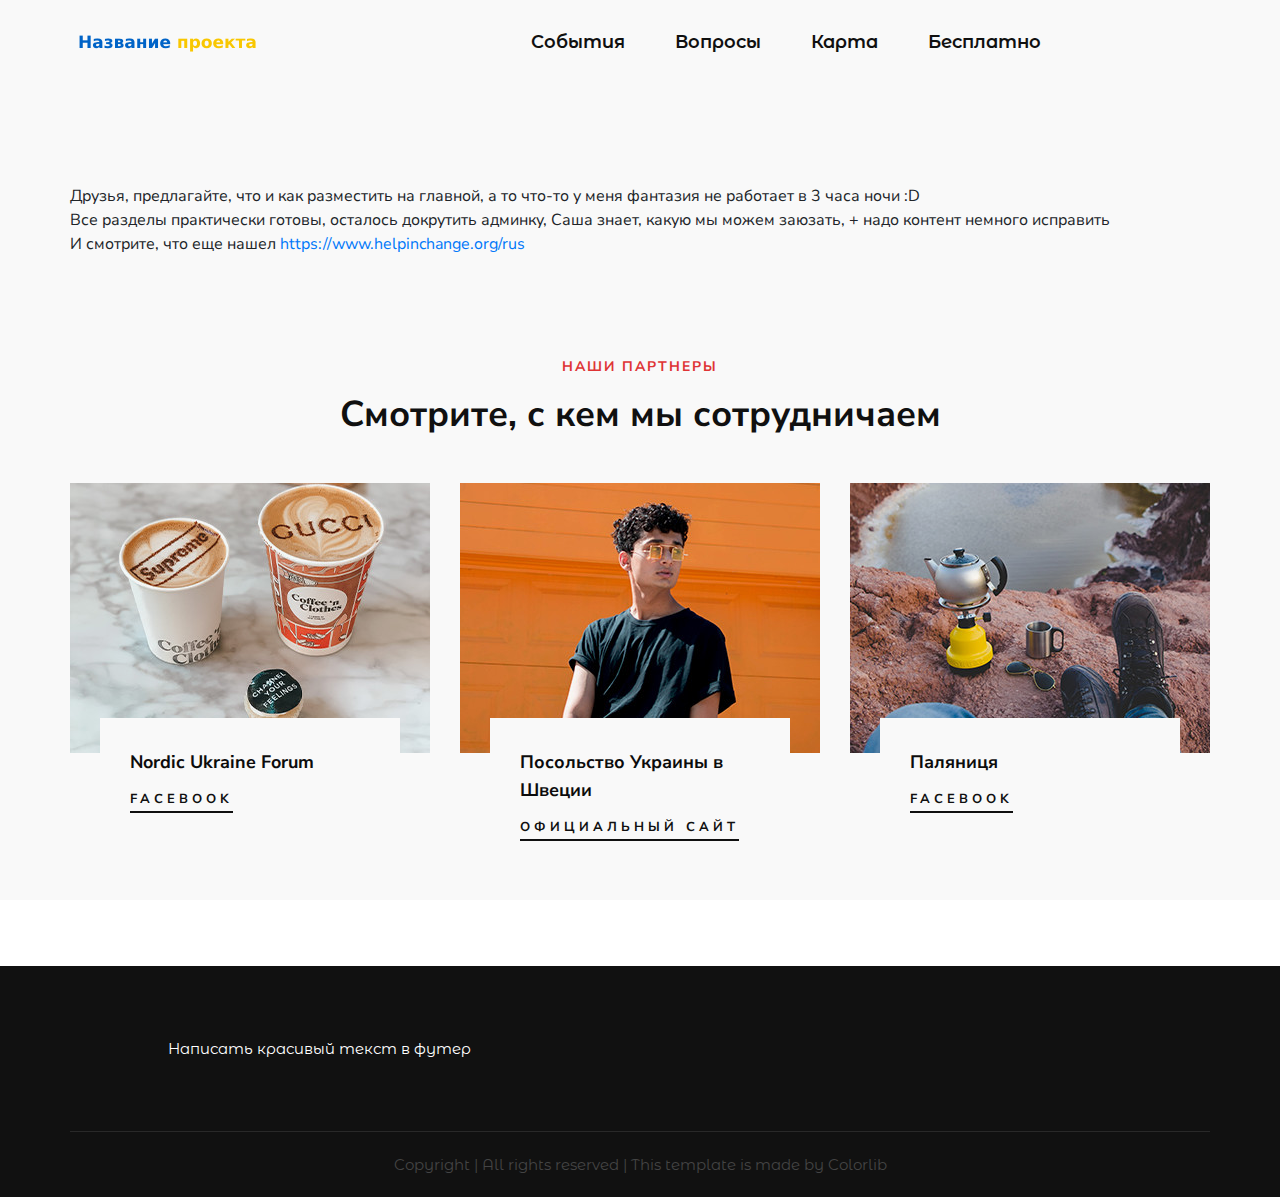
<file: index.html>
<!DOCTYPE html>
<html lang="zxx">

<head>
    <meta charset="UTF-8">
    <meta name="description" content="Male_Fashion Template">
    <meta name="keywords" content="Male_Fashion, unica, creative, html">
    <meta name="viewport" content="width=device-width, initial-scale=1.0">
    <meta http-equiv="X-UA-Compatible" content="ie=edge">
    <title>Название проекта | Частые вопросы</title>

    <!-- Google Font -->
    <link href="https://fonts.googleapis.com/css2?family=Nunito+Sans:wght@300;400;600;700;800;900&display=swap"
        rel="stylesheet">
    <link href="https://fonts.googleapis.com/css2?family=Montserrat+Alternates:ital,wght@0,100;0,200;0,300;0,400;0,500;0,600;0,700;0,800;0,900;1,100;1,200;1,300;1,400;1,500;1,600;1,700;1,800;1,900&display=swap" rel="stylesheet">

    <!-- Css Styles -->
    <link rel="stylesheet" href="css/bootstrap.min.css" type="text/css">
    <link rel="stylesheet" href="css/font-awesome.min.css" type="text/css">
    <link rel="stylesheet" href="css/elegant-icons.css" type="text/css">
    <link rel="stylesheet" href="css/magnific-popup.css" type="text/css">
    <link rel="stylesheet" href="css/nice-select.css" type="text/css">
    <link rel="stylesheet" href="css/owl.carousel.min.css" type="text/css">
    <link rel="stylesheet" href="css/slicknav.min.css" type="text/css">
    <link rel="stylesheet" href="css/style.css" type="text/css">

    <link rel="preconnect" href="https://fonts.googleapis.com"> 
    <link rel="preconnect" href="https://fonts.gstatic.com" crossorigin> 
</head>

<body>
    <!-- Page Preloder -->
    <div id="preloder">
        <div class="loader"></div>
    </div>

    <!-- Offcanvas Menu Begin -->
    <div class="offcanvas-menu-overlay"></div>
    <div class="offcanvas-menu-wrapper">
        <div class="offcanvas__nav__option">
            <div class="mobile-menu-header">Название <span>проекта</span></div>
        </div>
        <div id="mobile-menu-wrap"></div>
    </div>
    <!-- Offcanvas Menu End -->

    <!-- Header Section Begin -->
    <header class="header">
        <div class="container">
            <div class="row">
                <div class="col-lg-3 col-md-3">
                    <div class="header__logo">
                        <a href="./index.html"><img src="img/logo.png" alt=""></a>
                    </div>
                </div>
                <div class="col-lg-9 col-md-9">
                    <nav class="header__menu mobile-menu">
                        <ul>
                            <li><a href="./events.html">События</a></li>
                            <li><a href="./faq.html">Вопросы</a></li>
                            <li><a href="./contact.html">Карта</a></li>
                            <li><a href="./free.html">Бесплатно</a>
                                <ul class="dropdown">
                                    <li><a href="./freeservices.html">Бесплатные услуги</a></li>
                                    <li><a href="./freegoods.html">Гуманитарная помощь</a></li>
                                </ul>
                            </li>
                        </ul>
                    </nav>
                </div>
            </div>
            <div class="canvas__open"><i class="fa fa-bars"></i></div>
        </div>
    </header>
    <!-- Header Section End -->
    <section class="instagram spad">
        <div class="container">
            <div class="row">
                <div class="col-lg-12">
                    Друзья, предлагайте, что и как разместить на главной, а то что-то у меня фантазия не работает в 3 часа ночи :D
                    <br>
                    Все разделы практически готовы, осталось докрутить админку, Саша знает, какую мы можем заюзать, + надо контент немного исправить
                    <br>
                    И смотрите, что еще нашел <a href="https://www.helpinchange.org/rus">https://www.helpinchange.org/rus</a>
                </div>
            </div>
        </div>
    </section>
    <!--
    <section class="hero">
        <div class="hero__slider owl-carousel">
            <div class="hero__items set-bg" data-setbg="img/hero/hero-1.jpg">
                <div class="container">
                    <div class="row">
                        <div class="col-xl-5 col-lg-7 col-md-8">
                            <div class="hero__text">
                                <h6>Summer Collection</h6>
                                <h2>Fall - Winter Collections 2030</h2>
                                <p>A specialist label creating luxury essentials. Ethically crafted with an unwavering
                                commitment to exceptional quality.</p>
                                <a href="#" class="primary-btn">Shop now <span class="arrow_right"></span></a>
                                <div class="hero__social">
                                    <a href="#"><i class="fa fa-facebook"></i></a>
                                    <a href="#"><i class="fa fa-twitter"></i></a>
                                    <a href="#"><i class="fa fa-pinterest"></i></a>
                                    <a href="#"><i class="fa fa-instagram"></i></a>
                                </div>
                            </div>
                        </div>
                    </div>
                </div>
            </div>
            <div class="hero__items set-bg" data-setbg="img/hero/hero-2.jpg">
                <div class="container">
                    <div class="row">
                        <div class="col-xl-5 col-lg-7 col-md-8">
                            <div class="hero__text">
                                <h6>Summer Collection</h6>
                                <h2>Fall - Winter Collections 2030</h2>
                                <p>A specialist label creating luxury essentials. Ethically crafted with an unwavering
                                commitment to exceptional quality.</p>
                                <a href="#" class="primary-btn">Shop now <span class="arrow_right"></span></a>
                                <div class="hero__social">
                                    <a href="#"><i class="fa fa-facebook"></i></a>
                                    <a href="#"><i class="fa fa-twitter"></i></a>
                                    <a href="#"><i class="fa fa-pinterest"></i></a>
                                    <a href="#"><i class="fa fa-instagram"></i></a>
                                </div>
                            </div>
                        </div>
                    </div>
                </div>
            </div>
        </div>
    </section>

    <section class="banner spad">
        <div class="container">
            <div class="row">
                <div class="col-lg-7 offset-lg-4">
                    <div class="banner__item">
                        <div class="banner__item__pic">
                            <img src="img/banner/banner-1.jpg" alt="">
                        </div>
                        <div class="banner__item__text">
                            <h2>Clothing Collections 2030</h2>
                            <a href="#">Shop now</a>
                        </div>
                    </div>
                </div>
                <div class="col-lg-5">
                    <div class="banner__item banner__item--middle">
                        <div class="banner__item__pic">
                            <img src="img/banner/banner-2.jpg" alt="">
                        </div>
                        <div class="banner__item__text">
                            <h2>Accessories</h2>
                            <a href="#">Shop now</a>
                        </div>
                    </div>
                </div>
                <div class="col-lg-7">
                    <div class="banner__item banner__item--last">
                        <div class="banner__item__pic">
                            <img src="img/banner/banner-3.jpg" alt="">
                        </div>
                        <div class="banner__item__text">
                            <h2>Shoes Spring 2030</h2>
                            <a href="#">Shop now</a>
                        </div>
                    </div>
                </div>
            </div>
        </div>
    </section>
    <section class="product spad">
        <div class="container">
            <div class="row">
                <div class="col-lg-12">
                    <ul class="filter__controls">
                        <li class="active" data-filter="*">Best Sellers</li>
                        <li data-filter=".new-arrivals">New Arrivals</li>
                        <li data-filter=".hot-sales">Hot Sales</li>
                    </ul>
                </div>
            </div>
            <div class="row product__filter">
                <div class="col-lg-3 col-md-6 col-sm-6 col-md-6 col-sm-6 mix new-arrivals">
                    <div class="product__item">
                        <div class="product__item__pic set-bg" data-setbg="img/product/product-1.jpg">
                            <span class="label">New</span>
                            <ul class="product__hover">
                                <li><a href="#"><img src="img/icon/heart.png" alt=""></a></li>
                                <li><a href="#"><img src="img/icon/compare.png" alt=""> <span>Compare</span></a></li>
                                <li><a href="#"><img src="img/icon/search.png" alt=""></a></li>
                            </ul>
                        </div>
                        <div class="product__item__text">
                            <h6>Piqué Biker Jacket</h6>
                            <a href="#" class="add-cart">+ Add To Cart</a>
                            <div class="rating">
                                <i class="fa fa-star-o"></i>
                                <i class="fa fa-star-o"></i>
                                <i class="fa fa-star-o"></i>
                                <i class="fa fa-star-o"></i>
                                <i class="fa fa-star-o"></i>
                            </div>
                            <h5>$67.24</h5>
                            <div class="product__color__select">
                                <label for="pc-1">
                                    <input type="radio" id="pc-1">
                                </label>
                                <label class="active black" for="pc-2">
                                    <input type="radio" id="pc-2">
                                </label>
                                <label class="grey" for="pc-3">
                                    <input type="radio" id="pc-3">
                                </label>
                            </div>
                        </div>
                    </div>
                </div>
                <div class="col-lg-3 col-md-6 col-sm-6 col-md-6 col-sm-6 mix hot-sales">
                    <div class="product__item">
                        <div class="product__item__pic set-bg" data-setbg="img/product/product-2.jpg">
                            <ul class="product__hover">
                                <li><a href="#"><img src="img/icon/heart.png" alt=""></a></li>
                                <li><a href="#"><img src="img/icon/compare.png" alt=""> <span>Compare</span></a></li>
                                <li><a href="#"><img src="img/icon/search.png" alt=""></a></li>
                            </ul>
                        </div>
                        <div class="product__item__text">
                            <h6>Piqué Biker Jacket</h6>
                            <a href="#" class="add-cart">+ Add To Cart</a>
                            <div class="rating">
                                <i class="fa fa-star-o"></i>
                                <i class="fa fa-star-o"></i>
                                <i class="fa fa-star-o"></i>
                                <i class="fa fa-star-o"></i>
                                <i class="fa fa-star-o"></i>
                            </div>
                            <h5>$67.24</h5>
                            <div class="product__color__select">
                                <label for="pc-4">
                                    <input type="radio" id="pc-4">
                                </label>
                                <label class="active black" for="pc-5">
                                    <input type="radio" id="pc-5">
                                </label>
                                <label class="grey" for="pc-6">
                                    <input type="radio" id="pc-6">
                                </label>
                            </div>
                        </div>
                    </div>
                </div>
                <div class="col-lg-3 col-md-6 col-sm-6 col-md-6 col-sm-6 mix new-arrivals">
                    <div class="product__item sale">
                        <div class="product__item__pic set-bg" data-setbg="img/product/product-3.jpg">
                            <span class="label">Sale</span>
                            <ul class="product__hover">
                                <li><a href="#"><img src="img/icon/heart.png" alt=""></a></li>
                                <li><a href="#"><img src="img/icon/compare.png" alt=""> <span>Compare</span></a></li>
                                <li><a href="#"><img src="img/icon/search.png" alt=""></a></li>
                            </ul>
                        </div>
                        <div class="product__item__text">
                            <h6>Multi-pocket Chest Bag</h6>
                            <a href="#" class="add-cart">+ Add To Cart</a>
                            <div class="rating">
                                <i class="fa fa-star"></i>
                                <i class="fa fa-star"></i>
                                <i class="fa fa-star"></i>
                                <i class="fa fa-star"></i>
                                <i class="fa fa-star-o"></i>
                            </div>
                            <h5>$43.48</h5>
                            <div class="product__color__select">
                                <label for="pc-7">
                                    <input type="radio" id="pc-7">
                                </label>
                                <label class="active black" for="pc-8">
                                    <input type="radio" id="pc-8">
                                </label>
                                <label class="grey" for="pc-9">
                                    <input type="radio" id="pc-9">
                                </label>
                            </div>
                        </div>
                    </div>
                </div>
                <div class="col-lg-3 col-md-6 col-sm-6 col-md-6 col-sm-6 mix hot-sales">
                    <div class="product__item">
                        <div class="product__item__pic set-bg" data-setbg="img/product/product-4.jpg">
                            <ul class="product__hover">
                                <li><a href="#"><img src="img/icon/heart.png" alt=""></a></li>
                                <li><a href="#"><img src="img/icon/compare.png" alt=""> <span>Compare</span></a></li>
                                <li><a href="#"><img src="img/icon/search.png" alt=""></a></li>
                            </ul>
                        </div>
                        <div class="product__item__text">
                            <h6>Diagonal Textured Cap</h6>
                            <a href="#" class="add-cart">+ Add To Cart</a>
                            <div class="rating">
                                <i class="fa fa-star-o"></i>
                                <i class="fa fa-star-o"></i>
                                <i class="fa fa-star-o"></i>
                                <i class="fa fa-star-o"></i>
                                <i class="fa fa-star-o"></i>
                            </div>
                            <h5>$60.9</h5>
                            <div class="product__color__select">
                                <label for="pc-10">
                                    <input type="radio" id="pc-10">
                                </label>
                                <label class="active black" for="pc-11">
                                    <input type="radio" id="pc-11">
                                </label>
                                <label class="grey" for="pc-12">
                                    <input type="radio" id="pc-12">
                                </label>
                            </div>
                        </div>
                    </div>
                </div>
                <div class="col-lg-3 col-md-6 col-sm-6 col-md-6 col-sm-6 mix new-arrivals">
                    <div class="product__item">
                        <div class="product__item__pic set-bg" data-setbg="img/product/product-5.jpg">
                            <ul class="product__hover">
                                <li><a href="#"><img src="img/icon/heart.png" alt=""></a></li>
                                <li><a href="#"><img src="img/icon/compare.png" alt=""> <span>Compare</span></a></li>
                                <li><a href="#"><img src="img/icon/search.png" alt=""></a></li>
                            </ul>
                        </div>
                        <div class="product__item__text">
                            <h6>Lether Backpack</h6>
                            <a href="#" class="add-cart">+ Add To Cart</a>
                            <div class="rating">
                                <i class="fa fa-star-o"></i>
                                <i class="fa fa-star-o"></i>
                                <i class="fa fa-star-o"></i>
                                <i class="fa fa-star-o"></i>
                                <i class="fa fa-star-o"></i>
                            </div>
                            <h5>$31.37</h5>
                            <div class="product__color__select">
                                <label for="pc-13">
                                    <input type="radio" id="pc-13">
                                </label>
                                <label class="active black" for="pc-14">
                                    <input type="radio" id="pc-14">
                                </label>
                                <label class="grey" for="pc-15">
                                    <input type="radio" id="pc-15">
                                </label>
                            </div>
                        </div>
                    </div>
                </div>
                <div class="col-lg-3 col-md-6 col-sm-6 col-md-6 col-sm-6 mix hot-sales">
                    <div class="product__item sale">
                        <div class="product__item__pic set-bg" data-setbg="img/product/product-6.jpg">
                            <span class="label">Sale</span>
                            <ul class="product__hover">
                                <li><a href="#"><img src="img/icon/heart.png" alt=""></a></li>
                                <li><a href="#"><img src="img/icon/compare.png" alt=""> <span>Compare</span></a></li>
                                <li><a href="#"><img src="img/icon/search.png" alt=""></a></li>
                            </ul>
                        </div>
                        <div class="product__item__text">
                            <h6>Ankle Boots</h6>
                            <a href="#" class="add-cart">+ Add To Cart</a>
                            <div class="rating">
                                <i class="fa fa-star"></i>
                                <i class="fa fa-star"></i>
                                <i class="fa fa-star"></i>
                                <i class="fa fa-star"></i>
                                <i class="fa fa-star-o"></i>
                            </div>
                            <h5>$98.49</h5>
                            <div class="product__color__select">
                                <label for="pc-16">
                                    <input type="radio" id="pc-16">
                                </label>
                                <label class="active black" for="pc-17">
                                    <input type="radio" id="pc-17">
                                </label>
                                <label class="grey" for="pc-18">
                                    <input type="radio" id="pc-18">
                                </label>
                            </div>
                        </div>
                    </div>
                </div>
                <div class="col-lg-3 col-md-6 col-sm-6 col-md-6 col-sm-6 mix new-arrivals">
                    <div class="product__item">
                        <div class="product__item__pic set-bg" data-setbg="img/product/product-7.jpg">
                            <ul class="product__hover">
                                <li><a href="#"><img src="img/icon/heart.png" alt=""></a></li>
                                <li><a href="#"><img src="img/icon/compare.png" alt=""> <span>Compare</span></a></li>
                                <li><a href="#"><img src="img/icon/search.png" alt=""></a></li>
                            </ul>
                        </div>
                        <div class="product__item__text">
                            <h6>T-shirt Contrast Pocket</h6>
                            <a href="#" class="add-cart">+ Add To Cart</a>
                            <div class="rating">
                                <i class="fa fa-star-o"></i>
                                <i class="fa fa-star-o"></i>
                                <i class="fa fa-star-o"></i>
                                <i class="fa fa-star-o"></i>
                                <i class="fa fa-star-o"></i>
                            </div>
                            <h5>$49.66</h5>
                            <div class="product__color__select">
                                <label for="pc-19">
                                    <input type="radio" id="pc-19">
                                </label>
                                <label class="active black" for="pc-20">
                                    <input type="radio" id="pc-20">
                                </label>
                                <label class="grey" for="pc-21">
                                    <input type="radio" id="pc-21">
                                </label>
                            </div>
                        </div>
                    </div>
                </div>
                <div class="col-lg-3 col-md-6 col-sm-6 col-md-6 col-sm-6 mix hot-sales">
                    <div class="product__item">
                        <div class="product__item__pic set-bg" data-setbg="img/product/product-8.jpg">
                            <ul class="product__hover">
                                <li><a href="#"><img src="img/icon/heart.png" alt=""></a></li>
                                <li><a href="#"><img src="img/icon/compare.png" alt=""> <span>Compare</span></a></li>
                                <li><a href="#"><img src="img/icon/search.png" alt=""></a></li>
                            </ul>
                        </div>
                        <div class="product__item__text">
                            <h6>Basic Flowing Scarf</h6>
                            <a href="#" class="add-cart">+ Add To Cart</a>
                            <div class="rating">
                                <i class="fa fa-star-o"></i>
                                <i class="fa fa-star-o"></i>
                                <i class="fa fa-star-o"></i>
                                <i class="fa fa-star-o"></i>
                                <i class="fa fa-star-o"></i>
                            </div>
                            <h5>$26.28</h5>
                            <div class="product__color__select">
                                <label for="pc-22">
                                    <input type="radio" id="pc-22">
                                </label>
                                <label class="active black" for="pc-23">
                                    <input type="radio" id="pc-23">
                                </label>
                                <label class="grey" for="pc-24">
                                    <input type="radio" id="pc-24">
                                </label>
                            </div>
                        </div>
                    </div>
                </div>
            </div>
        </div>
    </section>
    <section class="categories spad">
        <div class="container">
            <div class="row">
                <div class="col-lg-3">
                    <div class="categories__text">
                        <h2>Clothings Hot <br /> <span>Shoe Collection</span> <br /> Accessories</h2>
                    </div>
                </div>
                <div class="col-lg-4">
                    <div class="categories__hot__deal">
                        <img src="img/product-sale.png" alt="">
                        <div class="hot__deal__sticker">
                            <span>Sale Of</span>
                            <h5>$29.99</h5>
                        </div>
                    </div>
                </div>
                <div class="col-lg-4 offset-lg-1">
                    <div class="categories__deal__countdown">
                        <span>Deal Of The Week</span>
                        <h2>Multi-pocket Chest Bag Black</h2>
                        <div class="categories__deal__countdown__timer" id="countdown">
                            <div class="cd-item">
                                <span>3</span>
                                <p>Days</p>
                            </div>
                            <div class="cd-item">
                                <span>1</span>
                                <p>Hours</p>
                            </div>
                            <div class="cd-item">
                                <span>50</span>
                                <p>Minutes</p>
                            </div>
                            <div class="cd-item">
                                <span>18</span>
                                <p>Seconds</p>
                            </div>
                        </div>
                        <a href="#" class="primary-btn">Shop now</a>
                    </div>
                </div>
            </div>
        </div>
    </section> -->

    <section class="">
        
    </section>

    <section class="latest spad">
        <div class="container">
            <div class="row">
                <div class="col-lg-12">
                    <div class="section-title">
                        <span>Наши партнеры</span>
                        <h2>Смотрите, с кем мы сотрудничаем</h2>
                    </div>
                </div>
            </div>
            <div class="row">
                <div class="col-lg-4 col-md-6 col-sm-6">
                    <div class="blog__item">
                        <div class="blog__item__pic set-bg" data-setbg="img/blog/blog-1.jpg"></div>
                        <div class="blog__item__text">
                            <h5>Nordic Ukraine Forum</h5>
                            <a href="#">Facebook</a>
                        </div>
                    </div>
                </div>
                <div class="col-lg-4 col-md-6 col-sm-6">
                    <div class="blog__item">
                        <div class="blog__item__pic set-bg" data-setbg="img/blog/blog-2.jpg"></div>
                        <div class="blog__item__text">
                            <h5>Посольство Украины в Швеции</h5>
                            <a href="#">Официальный сайт</a>
                        </div>
                    </div>
                </div>
                <div class="col-lg-4 col-md-6 col-sm-6">
                    <div class="blog__item">
                        <div class="blog__item__pic set-bg" data-setbg="img/blog/blog-3.jpg"></div>
                        <div class="blog__item__text">
                            <h5>Паляниця</h5>
                            <a href="#">Facebook</a>
                        </div>
                    </div>
                </div>
            </div>
        </div>
    </section>
    <!-- Latest Blog Section End -->

    <!-- Footer Section Begin -->
    <footer class="footer">
        <div class="container">
            <div class="row">
                <div class="col-lg-10 offset-lg-1 col-md-12 col-sm-12">
                    <div class="footer__widget">
                    <p style="color:white">Написать красивый текст в футер</p>
                    </div>
                </div>
            </div>
            <div class="row">
                <div class="col-lg-12 text-center">
                    <div class="footer__copyright__text">
                        <!-- Link back to Colorlib can't be removed. Template is licensed under CC BY 3.0. -->
                        <p style="color: #444">Copyright | All rights reserved | This template is made by <a href="https://colorlib.com" target="_blank" style="color: #444">Colorlib</a>
                        </p>
                        <!-- Link back to Colorlib can't be removed. Template is licensed under CC BY 3.0. -->
                    </div>
                </div>
            </div>
        </div>
    </footer>
    <!-- Footer Section End -->

    <!-- Js Plugins -->
    <script src="js/jquery-3.3.1.min.js"></script>
    <script src="js/bootstrap.min.js"></script>
    <script src="js/jquery.nice-select.min.js"></script>
    <script src="js/jquery.nicescroll.min.js"></script>
    <script src="js/jquery.magnific-popup.min.js"></script>
    <script src="js/jquery.countdown.min.js"></script>
    <script src="js/jquery.slicknav.js"></script>
    <script src="js/mixitup.min.js"></script>
    <script src="js/owl.carousel.min.js"></script>
    <script src="js/main.js"></script>
</body>

</html>
</file>
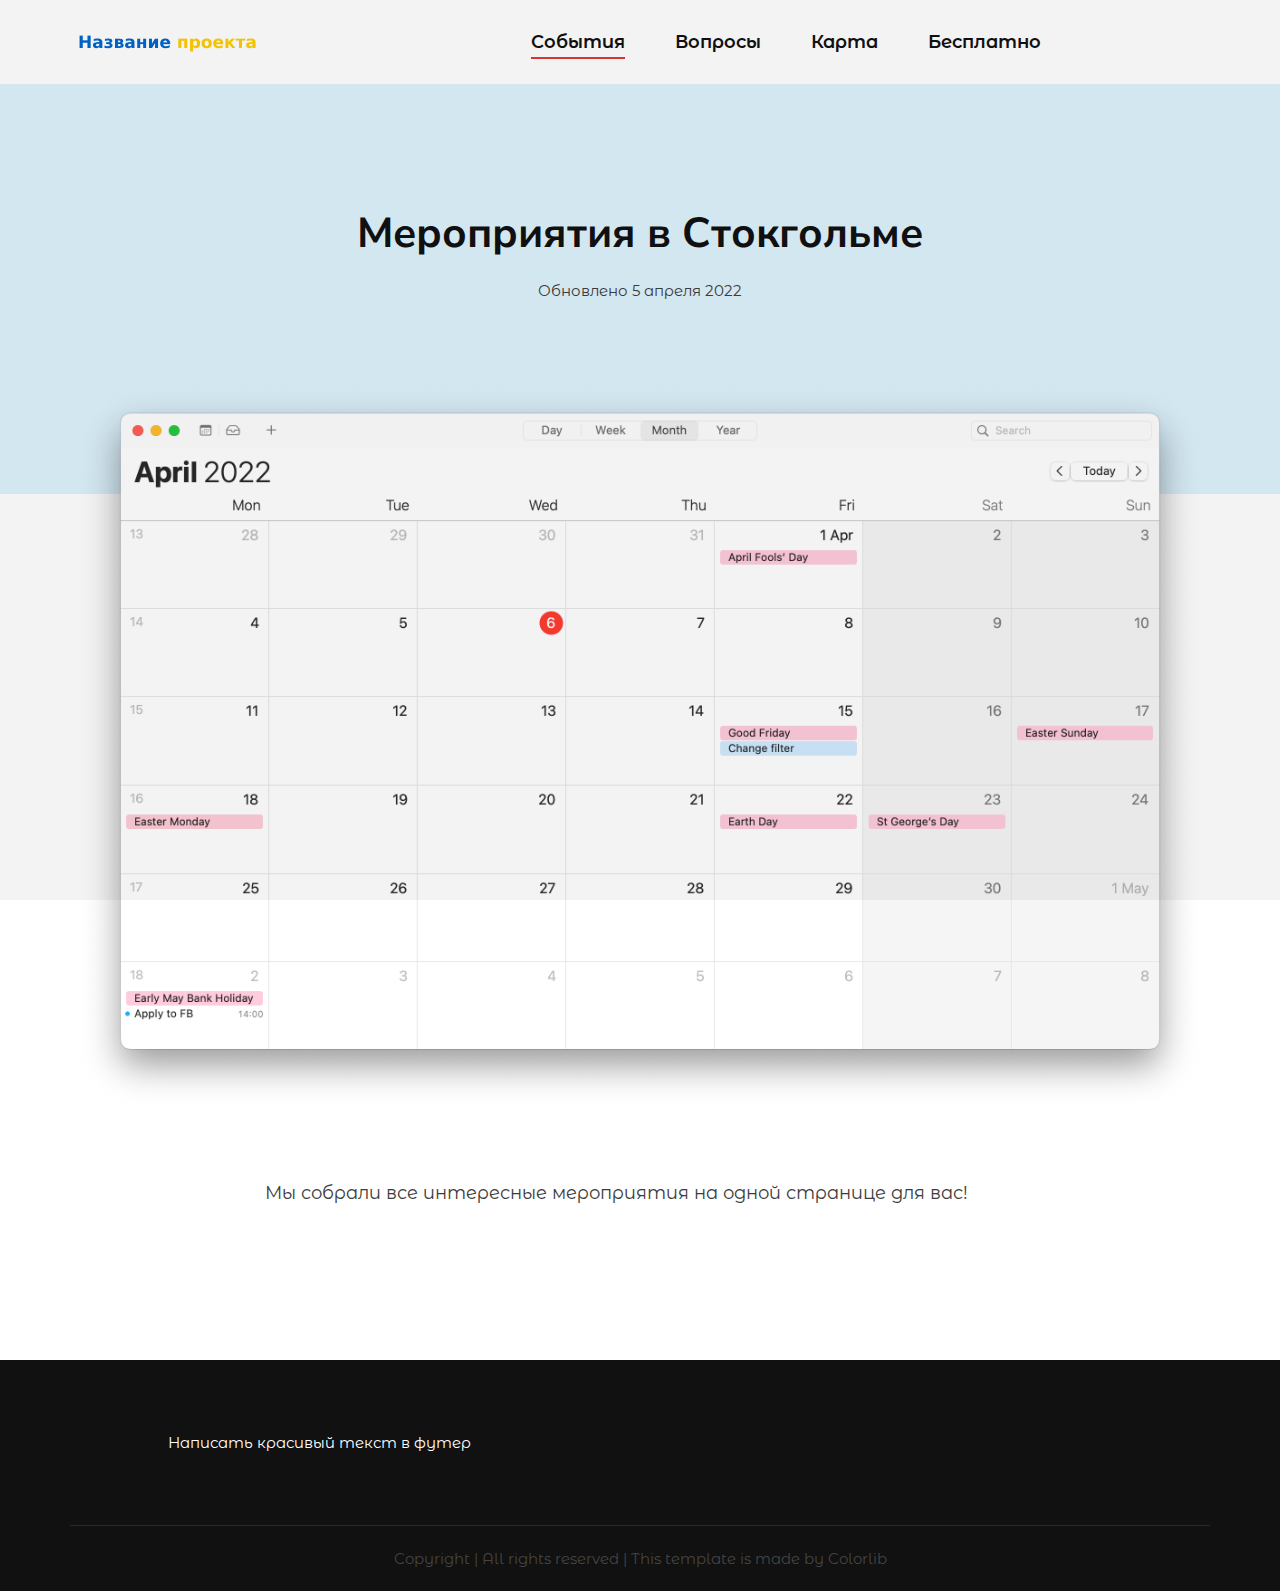
<file: events.html>
<!DOCTYPE html>
<html lang="zxx">

<head>
    <meta charset="UTF-8">
    <meta name="description" content="Male_Fashion Template">
    <meta name="keywords" content="Male_Fashion, unica, creative, html">
    <meta name="viewport" content="width=device-width, initial-scale=1.0">
    <meta http-equiv="X-UA-Compatible" content="ie=edge">
    <title>Название проекта | Бесплатные услуги</title>

    <!-- Google Font -->
    <link href="https://fonts.googleapis.com/css2?family=Nunito+Sans:wght@300;400;600;700;800;900&display=swap"
        rel="stylesheet">
    <link href="https://fonts.googleapis.com/css2?family=Montserrat+Alternates:ital,wght@0,100;0,200;0,300;0,400;0,500;0,600;0,700;0,800;0,900;1,100;1,200;1,300;1,400;1,500;1,600;1,700;1,800;1,900&display=swap" rel="stylesheet">

    <!-- Css Styles -->
    <link rel="stylesheet" href="css/bootstrap.min.css" type="text/css">
    <link rel="stylesheet" href="css/font-awesome.min.css" type="text/css">
    <link rel="stylesheet" href="css/elegant-icons.css" type="text/css">
    <link rel="stylesheet" href="css/magnific-popup.css" type="text/css">
    <link rel="stylesheet" href="css/nice-select.css" type="text/css">
    <link rel="stylesheet" href="css/owl.carousel.min.css" type="text/css">
    <link rel="stylesheet" href="css/slicknav.min.css" type="text/css">
    <link rel="stylesheet" href="css/style.css" type="text/css">

    <link rel="preconnect" href="https://fonts.googleapis.com"> 
    <link rel="preconnect" href="https://fonts.gstatic.com" crossorigin> 
</head>

<body>
    <!-- Page Preloder -->
    <div id="preloder">
        <div class="loader"></div>
    </div>

    <!-- Offcanvas Menu Begin -->
    <div class="offcanvas-menu-overlay"></div>
    <div class="offcanvas-menu-wrapper">
        <div class="offcanvas__nav__option">
            <div class="mobile-menu-header">Название <span>проекта</span></div>
        </div>
        <div id="mobile-menu-wrap"></div>
    </div>
    <!-- Offcanvas Menu End -->

    <!-- Header Section Begin -->
    <header class="header">
        <div class="container">
            <div class="row">
                <div class="col-lg-3 col-md-3">
                    <div class="header__logo">
                        <a href="./index.html"><img src="img/logo.png" alt=""></a>
                    </div>
                </div>
                <div class="col-lg-9 col-md-9">
                    <nav class="header__menu mobile-menu">
                        <ul>
                            <li class="active"><a href="./events.html">События</a></li>
                            <li><a href="./faq.html">Вопросы</a></li>
                            <li><a href="./contact.html">Карта</a></li>
                            <li><a href="./free.html">Бесплатно</a>
                                <ul class="dropdown">
                                    <li><a href="./freeservices.html">Бесплатные услуги</a></li>
                                    <li><a href="./freegoods.html">Гуманитарная помощь</a></li>
                                </ul>
                            </li>
                        </ul>
                    </nav>
                </div>
            </div>
            <div class="canvas__open"><i class="fa fa-bars"></i></div>
        </div>
    </header>
    <!-- Header Section End -->

    <!-- Blog Details Hero Begin -->
    <section class="blog-hero spad">
        <div class="container">
            <div class="row d-flex justify-content-center">
                <div class="col-lg-9 text-center">
                    <div class="blog__hero__text">
                        <h2>Мероприятия в Стокгольме</h2>
                        <ul>
                            <li>Обновлено 5 апреля 2022</li>
                        </ul>
                    </div>
                </div>
            </div>
        </div>
    </section>
    <!-- Blog Details Hero End -->

    <!-- Blog Details Section Begin -->
    <section class="blog-details spad">
        <div class="container">
            <div class="row d-flex justify-content-center">
                <div class="col-lg-12">
                    <div class="blog__details__pic">
                        <img src="img/calendar.png" alt="">
                    </div>
                </div>
                <div class="col-lg-8">
                    <div class="blog__details__content">
                        <div class="blog__details__text">
                            <p>Мы собрали все интересные мероприятия на одной странице для вас!
                            </p>
                        </div>
                    </div>
                </div>
            </div>
        </div>
    </section>
    <!-- Blog Details Section End -->

    <!-- Footer Section Begin -->
    <footer class="footer">
        <div class="container">
            <div class="row">
                <div class="col-lg-10 offset-lg-1 col-md-12 col-sm-12">
                    <div class="footer__widget">
                    <p style="color:white">Написать красивый текст в футер</p>
                    </div>
                </div>
            </div>
            <div class="row">
                <div class="col-lg-12 text-center">
                    <div class="footer__copyright__text">
                        <!-- Link back to Colorlib can't be removed. Template is licensed under CC BY 3.0. -->
                        <p style="color: #444">Copyright | All rights reserved | This template is made by <a href="https://colorlib.com" target="_blank" style="color: #444">Colorlib</a>
                        </p>
                        <!-- Link back to Colorlib can't be removed. Template is licensed under CC BY 3.0. -->
                    </div>
                </div>
            </div>
        </div>
    </footer>
    <!-- Footer Section End -->

    <!-- Js Plugins -->
    <script src="js/jquery-3.3.1.min.js"></script>
    <script src="js/bootstrap.min.js"></script>
    <script src="js/jquery.nice-select.min.js"></script>
    <script src="js/jquery.nicescroll.min.js"></script>
    <script src="js/jquery.magnific-popup.min.js"></script>
    <script src="js/jquery.countdown.min.js"></script>
    <script src="js/jquery.slicknav.js"></script>
    <script src="js/mixitup.min.js"></script>
    <script src="js/owl.carousel.min.js"></script>
    <script src="js/main.js"></script>
</body>

</html>
</file>
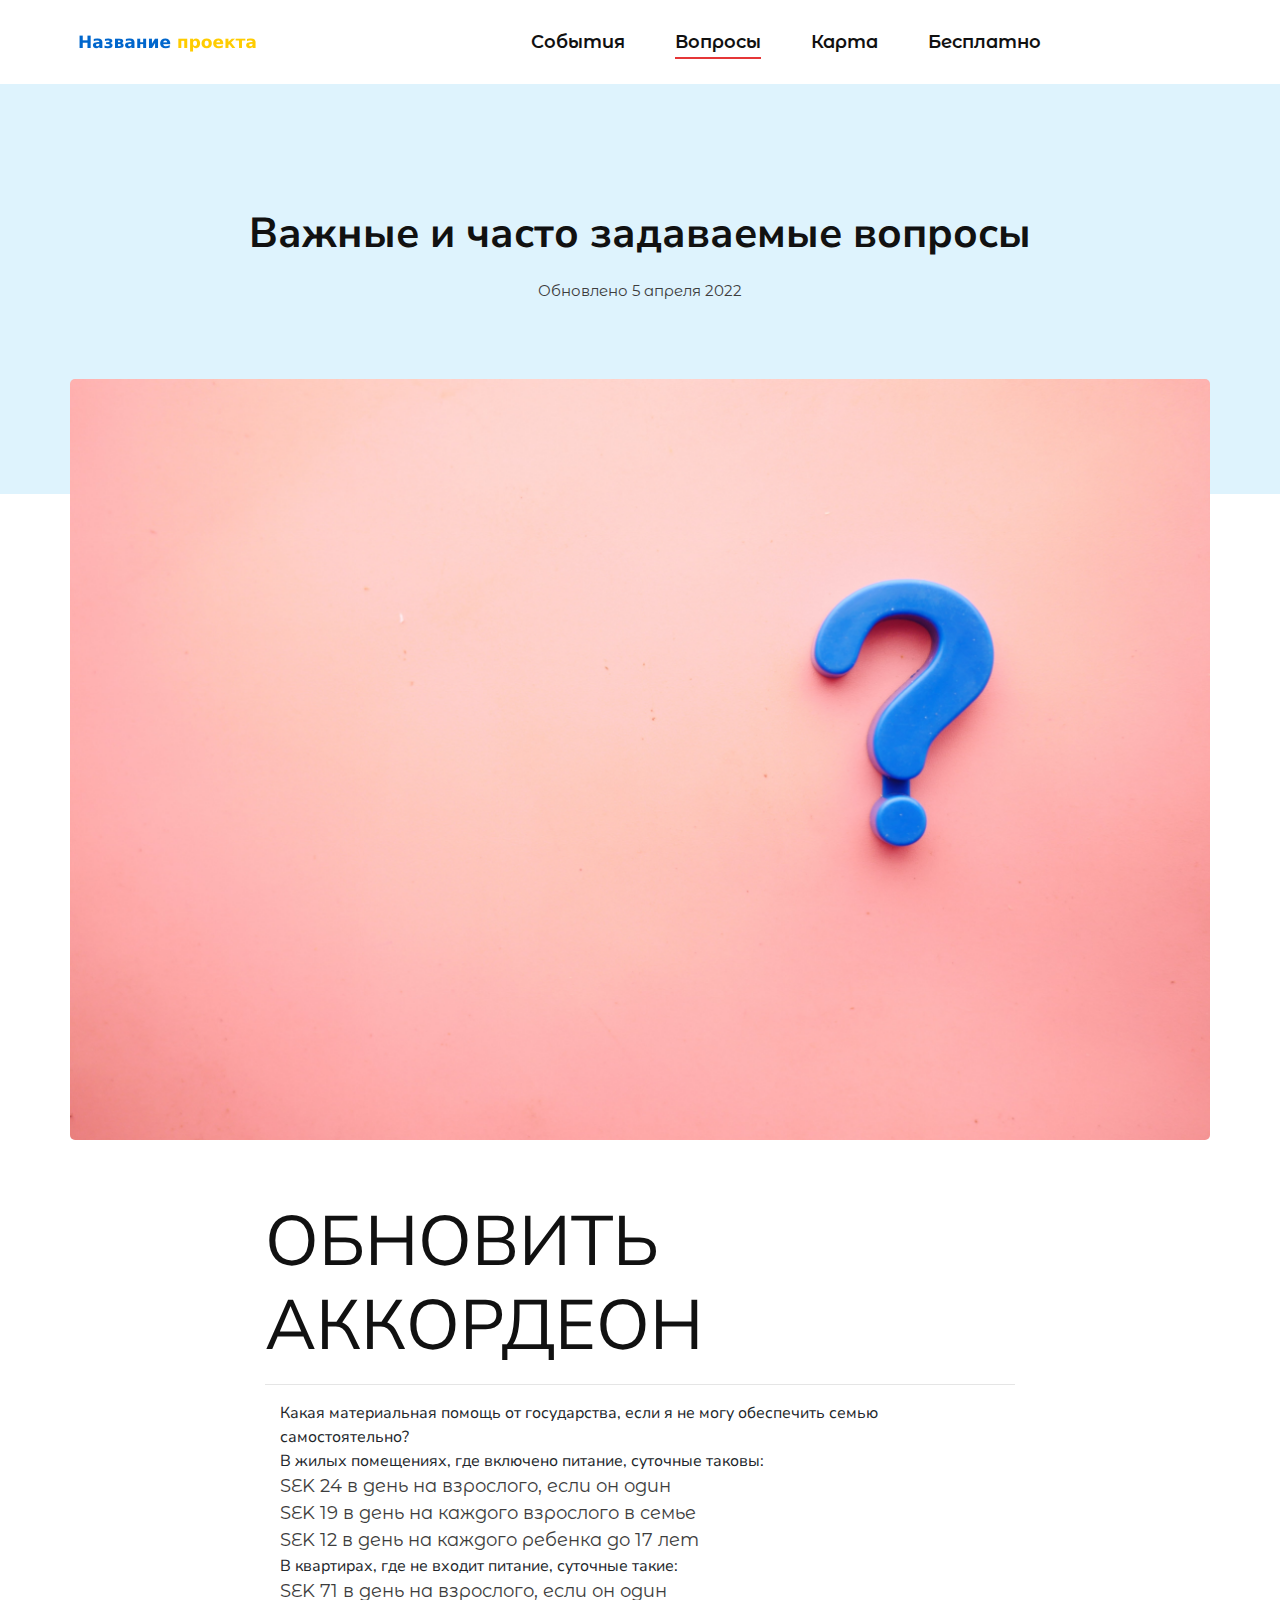
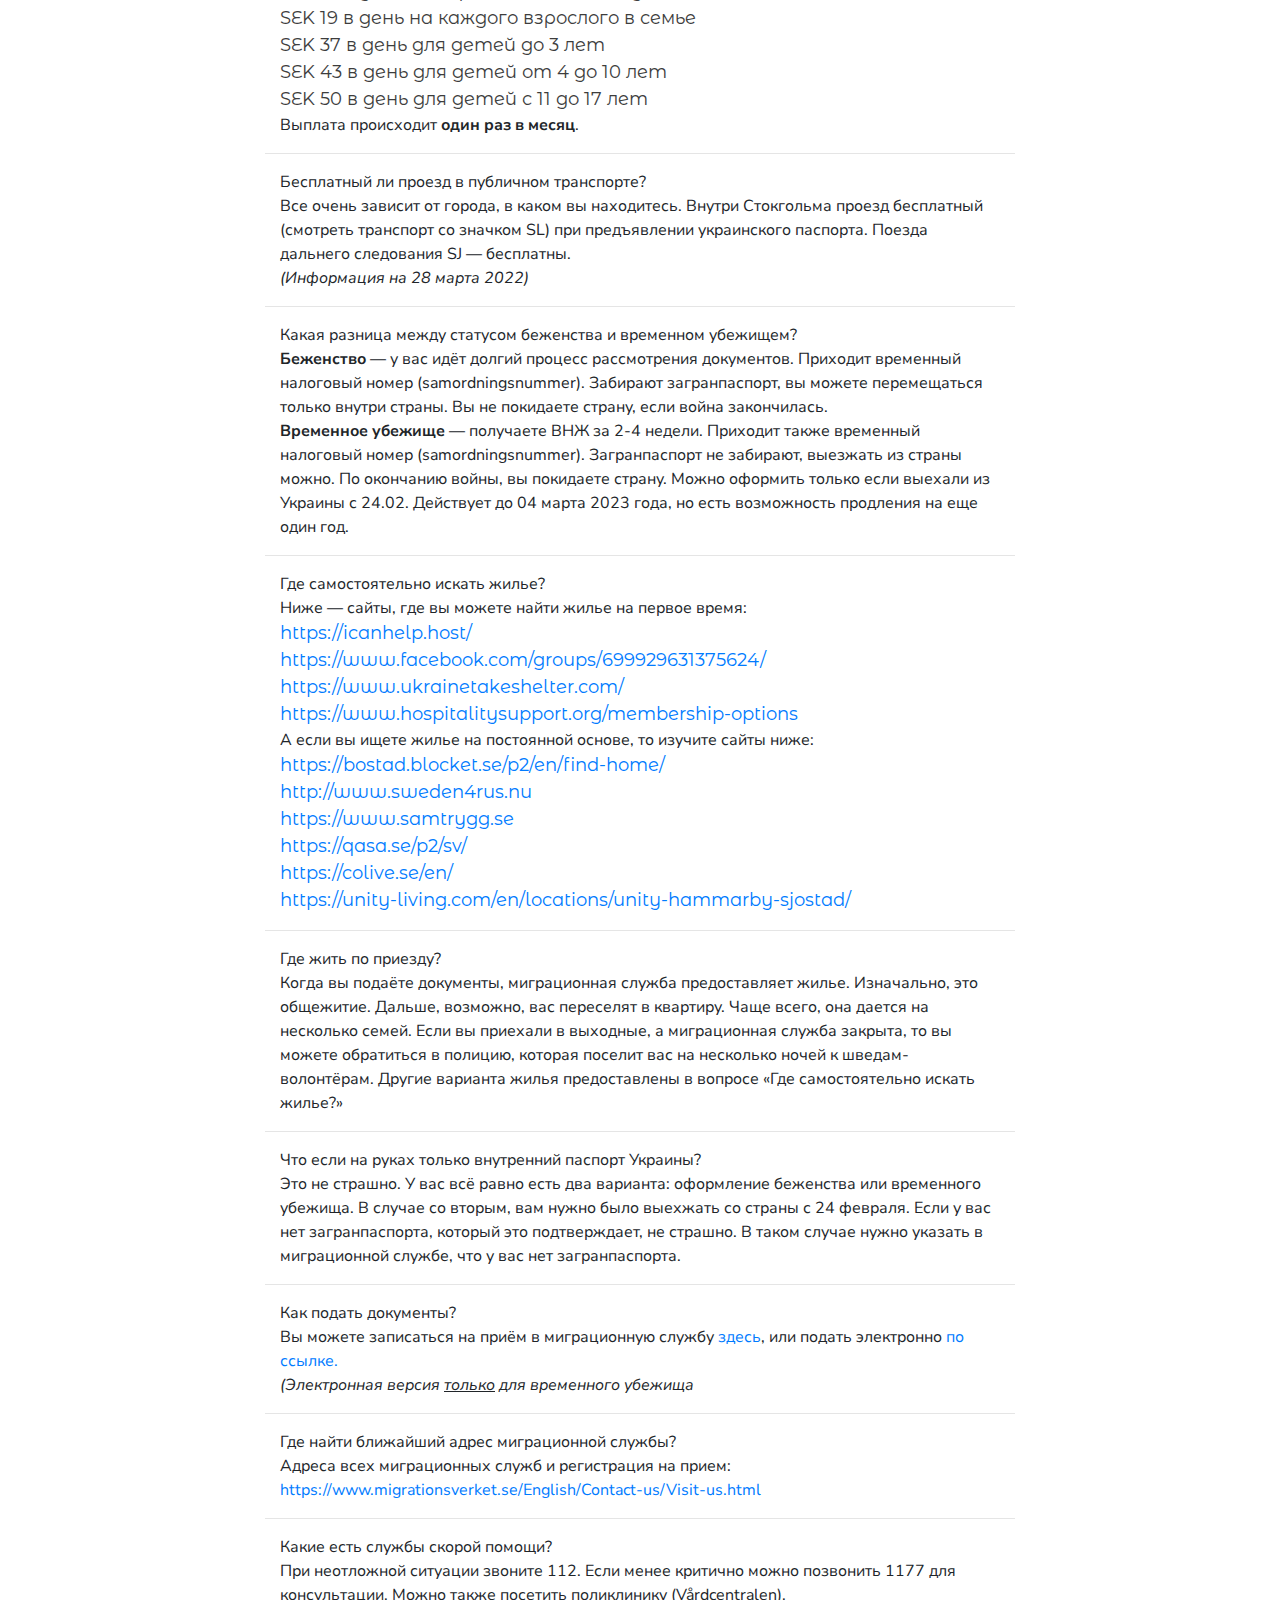
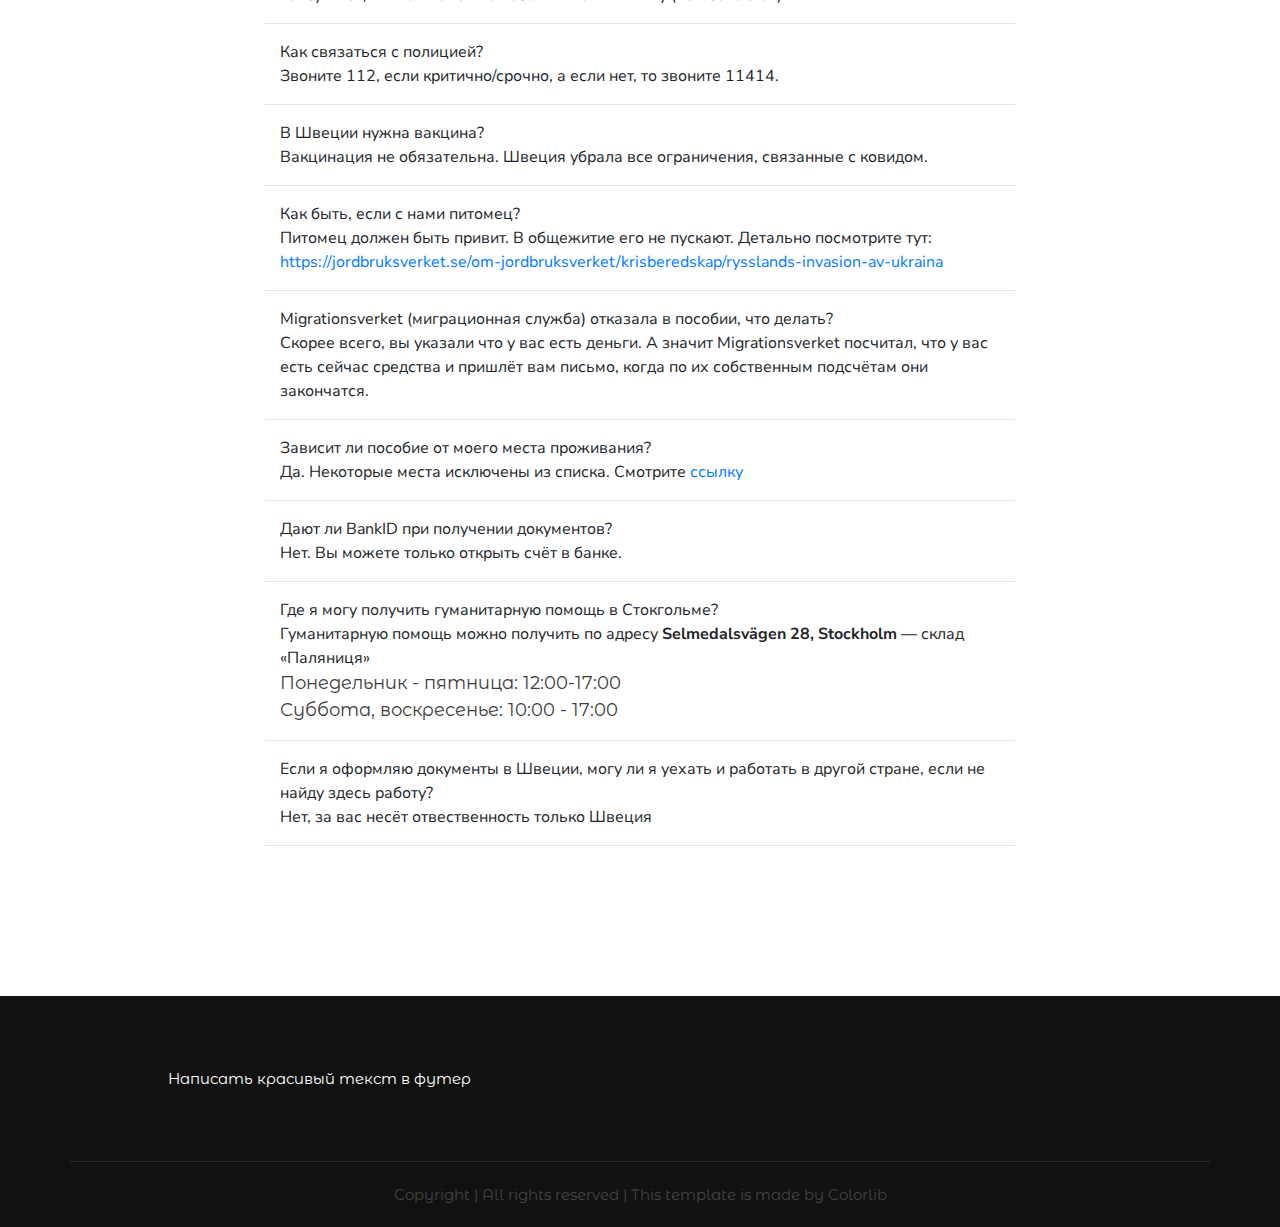
<file: faq.html>
<!DOCTYPE html>
<html lang="zxx">

<head>
    <meta charset="UTF-8">
    <meta name="description" content="Male_Fashion Template">
    <meta name="keywords" content="Male_Fashion, unica, creative, html">
    <meta name="viewport" content="width=device-width, initial-scale=1.0">
    <meta http-equiv="X-UA-Compatible" content="ie=edge">
    <title>Название проекта | Частые вопросы</title>

    <!-- Google Font -->
    <link href="https://fonts.googleapis.com/css2?family=Nunito+Sans:wght@300;400;600;700;800;900&display=swap"
        rel="stylesheet">
    <link href="https://fonts.googleapis.com/css2?family=Montserrat+Alternates:ital,wght@0,100;0,200;0,300;0,400;0,500;0,600;0,700;0,800;0,900;1,100;1,200;1,300;1,400;1,500;1,600;1,700;1,800;1,900&display=swap" rel="stylesheet">

    <!-- Css Styles -->
    <link rel="stylesheet" href="css/bootstrap.min.css" type="text/css">
    <link rel="stylesheet" href="css/font-awesome.min.css" type="text/css">
    <link rel="stylesheet" href="css/elegant-icons.css" type="text/css">
    <link rel="stylesheet" href="css/magnific-popup.css" type="text/css">
    <link rel="stylesheet" href="css/nice-select.css" type="text/css">
    <link rel="stylesheet" href="css/owl.carousel.min.css" type="text/css">
    <link rel="stylesheet" href="css/slicknav.min.css" type="text/css">
    <link rel="stylesheet" href="css/style.css" type="text/css">

    <link rel="preconnect" href="https://fonts.googleapis.com"> 
    <link rel="preconnect" href="https://fonts.gstatic.com" crossorigin> 
</head>

<body>
    <!-- Page Preloder -->
    <div id="preloder">
        <div class="loader"></div>
    </div>

    <!-- Offcanvas Menu Begin -->
    <div class="offcanvas-menu-overlay"></div>
    <div class="offcanvas-menu-wrapper">
        <div class="offcanvas__nav__option">
            <div class="mobile-menu-header">Название <span>проекта</span></div>
        </div>
        <div id="mobile-menu-wrap"></div>
    </div>
    <!-- Offcanvas Menu End -->

    <!-- Header Section Begin -->
    <header class="header">
        <div class="container">
            <div class="row">
                <div class="col-lg-3 col-md-3">
                    <div class="header__logo">
                        <a href="./index.html"><img src="img/logo.png" alt=""></a>
                    </div>
                </div>
                <div class="col-lg-9 col-md-9">
                    <nav class="header__menu mobile-menu">
                        <ul>
                            <li><a href="./events.html">События</a></li>
                            <li class="active"><a href="./faq.html">Вопросы</a></li>
                            <li><a href="./contact.html">Карта</a></li>
                            <li><a href="./free.html">Бесплатно</a>
                                <ul class="dropdown">
                                    <li><a href="./freeservices.html">Бесплатные услуги</a></li>
                                    <li><a href="./freegoods.html">Гуманитарная помощь</a></li>
                                </ul>
                            </li>
                        </ul>
                    </nav>
                </div>
            </div>
            <div class="canvas__open"><i class="fa fa-bars"></i></div>
        </div>
    </header>
    <!-- Header Section End -->

    <!-- Blog Details Hero Begin -->
    <section class="blog-hero spad">
        <div class="container">
            <div class="row d-flex justify-content-center">
                <div class="col-lg-9 text-center">
                    <div class="blog__hero__text">
                        <h2>Важные и часто задаваемые вопросы</h2>
                        <ul>
                            <li>Обновлено 5 апреля 2022</li>
                        </ul>
                    </div>
                </div>
            </div>
        </div>
    </section>
    <!-- Blog Details Hero End -->

    <!-- Blog Details Section Begin -->
    <section class="blog-details spad">
        <div class="container">
            <div class="row d-flex justify-content-center">
                <div class="col-lg-12">
                    <div class="blog__details__pic">
                        <img src="img/blog/faq.jpg" alt="">
                    </div>
                </div>
                <div class="col-lg-8">
                    <div class="blog__details__content">
                        <div class="blog__details__text">
                            <h1>ОБНОВИТЬ АККОРДЕОН</h1>
                            <section id="main" class="wrapper">
                                    <div class="accordion-body">
                                        <div class="accordion">
                                          <hr>
                                          <div class="container">
                                            <div class="label"><div class="text">Какая материальная помощь от государства, если я не могу обеспечить семью самостоятельно?</div></div>
                                            <div class="content">
                                                В жилых помещениях, где включено питание, суточные таковы:<br>
                                                <ul>
                                                    <li>SEK 24 в день на взрослого, если он один</li>
                                                    <li>SEK 19 в день на каждого взрослого в семье</li>
                                                    <li>SEK 12 в день на каждого ребенка до 17 лет</li>
                                                </ul>
                                                В квартирах, где не входит питание, суточные такие:
                                                <ul>
                                                    <li>SEK 71 в день на взрослого, если он один</li>
                                                    <li>SEK 19 в день на каждого взрослого в семье</li>
                                                    <li>SEK 37 в день для детей до 3 лет</li>
                                                    <li>SEK 43 в день для детей от 4 до 10 лет</li>
                                                    <li>SEK 50 в день для детей с 11 до 17 лет</li>
                                                </ul>
                                                Выплата происходит <b>один раз в месяц</b>.
        
                                            </div>
                                          </div>
                                          <hr>
                                          <div class="container">
                                            <div class="label"><div class="text">Бесплатный ли проезд в публичном транспорте?</div></div>
                                            <div class="content">
                                                Все очень зависит от города, в каком вы находитесь. Внутри Стокгольма проезд бесплатный (смотреть транспорт со значком SL) при предъявлении украинского паспорта. Поезда дальнего следования SJ — бесплатны.
                                                <br>
                                                <i>(Информация на 28 марта 2022)</i>
                                            </div>
                                          </div>
                                          <hr>
                                          <div class="container">
                                            <div class="label"><div class="text">Какая разница между статусом беженства и временном убежищем?</div></div>
                                            <div class="content">
                                                <b>Беженство</b> — у вас идёт долгий процесс рассмотрения документов. Приходит временный налоговый номер (samordningsnummer). Забирают загранпаспорт, вы можете перемещаться только внутри страны. Вы не покидаете страну, если война закончилась. 
                                                <br>
                                                <b>Временное убежище</b> — получаете ВНЖ за 2-4 недели. Приходит также временный налоговый  номер (samordningsnummer). Загранпаспорт не забирают, выезжать из страны можно. По окончанию войны, вы покидаете страну. Можно оформить только если выехали из Украины с 24.02. Действует до 04 марта 2023 года, но есть возможность продления на еще один год.
                                            </div>
                                          </div>
                                          <hr>
                                          <div class="container">
                                            <div class="label"><div class="text">Где самостоятельно искать жилье?</div></div>
                                            <div class="content">
                                                Ниже — сайты, где вы можете найти жилье на первое время:
                                                <ul>
                                                    <li><a href="https://icanhelp.host/">https://icanhelp.host/</a></li>
                                                    <li><a href="https://www.facebook.com/groups/699929631375624/?ref=share">https://www.facebook.com/groups/699929631375624/</a></li>
                                                    <li><a href="https://www.ukrainetakeshelter.com/">https://www.ukrainetakeshelter.com/</a></li>
                                                    <li><a href="https://www.hospitalitysupport.org/membership-options">https://www.hospitalitysupport.org/membership-options</a></li>
                                                </ul>
                                                А если вы ищете жилье на постоянной основе, то изучите сайты ниже:
                                                <ul>
                                                    <li><a href="https://bostad.blocket.se/p2/en/find-home/">https://bostad.blocket.se/p2/en/find-home/</a></li>
                                                    <li><a href="http://www.sweden4rus.nu">http://www.sweden4rus.nu</a></li>
                                                    <li><a href="https://www.samtrygg.se">https://www.samtrygg.se</a></li>
                                                    <li><a href="https://qasa.se/p2/sv/">https://qasa.se/p2/sv/</a></li>
                                                    <li><a href="https://colive.se/en/">https://colive.se/en/</a></li>
                                                    <li><a href="https://unity-living.com/en/locations/unity-hammarby-sjostad/">https://unity-living.com/en/locations/unity-hammarby-sjostad/</a></li>
                                                </ul>
                                            </div>
                                          </div>
                                          <hr>
                                          <div class="container">
                                            <div class="label"><div class="text">Где жить по приезду?</div></div>
                                            <div class="content">
                                                Когда вы подаёте документы, миграционная служба предоставляет жилье. Изначально, это общежитие. Дальше, возможно, вас переселят в квартиру. Чаще всего, она дается на несколько семей. Если вы приехали в выходные, а миграционная служба закрыта, то вы можете обратиться в полицию, которая поселит вас на несколько ночей к шведам-волонтёрам. Другие варианта жилья предоставлены в вопросе «Где самостоятельно искать жилье?»
                                            </div>
                                          </div>
                                          <hr>
                                          <div class="container">
                                            <div class="label"><div class="text">Что если на руках только внутренний паспорт Украины?</div></div>
                                            <div class="content">
                                                Это не страшно. У вас всё равно есть два варианта: оформление беженства или временного убежища. В случае со вторым, вам нужно было выехжать со страны с 24 февраля. Если у вас нет загранпаспорта, который это подтверждает, не страшно. В таком случае нужно указать в миграционной службе, что у вас нет загранпаспорта.
                                            </div>
                                          </div>
                                          <hr>
                                          <div class="container">
                                            <div class="label"><div class="text">Как подать документы?</div></div>
                                            <div class="content">
                                                Вы можете записаться на приём в миграционную службу <a href="https://www.migrationsverket.se/English/Contact-us/Book-an-appointment-before-you-visit-us.html">здесь</a>, или подать электронно <a href="https://www.migrationsverket.se/Privatpersoner/Skydd-enligt-massflyktsdirektivet/Ansok-om-skydd-enligt-massflyktsdirektivet.html">по ссылке.</a>
                                                <br>
                                                <i>(Электронная версия <span style="text-decoration: underline;">только</span> для временного убежища</i>
                                            </div>
                                          </div>
                                          <hr>
                                          <div class="container">
                                            <div class="label"><div class="text">Где найти ближайший адрес миграционной службы?</div></div>
                                            <div class="content">
                                                Адреса всех миграционных служб и регистрация на прием: <a href="https://www.migrationsverket.se/English/Contact-us/Visit-us.html">https://www.migrationsverket.se/English/Contact-us/Visit-us.html</a>
                                            </div>
                                          </div>
                                          <hr>
                                          <div class="container">
                                            <div class="label"><div class="text">Какие есть службы скорой помощи?</div></div>
                                            <div class="content">
                                                При неотложной ситуации звоните 112. Если менее критично можно позвонить 1177 для консультации. Можно также посетить поликлинику (Vårdcentralen).
                                            </div>
                                          </div>
                                          <hr>
                                          <div class="container">
                                            <div class="label"><div class="text">Как связаться с полицией?</div></div>
                                            <div class="content">
                                                Звоните 112, если критично/срочно, а если нет, то звоните 11414.
                                            </div>
                                          </div>
                                          <hr>
                                          <div class="container">
                                            <div class="label"><div class="text">В Швеции нужна вакцина?</div></div>
                                            <div class="content">
                                                Вакцинация не обязательна. Швеция убрала все ограничения, связанные с ковидом.
                                            </div>
                                          </div>
                                          <hr>
                                          <div class="container">
                                            <div class="label"><div class="text">Как быть, если с нами питомец?</div></div>
                                            <div class="content">
                                                Питомец должен быть привит. В общежитие его не пускают. Детально посмотрите тут: <a href="https://jordbruksverket.se/om-jordbruksverket/krisberedskap/rysslands-invasion-av-ukraina">https://jordbruksverket.se/om-jordbruksverket/krisberedskap/rysslands-invasion-av-ukraina</a>
                                            </div>
                                          </div>
                                          <hr>
                                          <div class="container">
                                            <div class="label"><div class="text">Migrationsverket (миграционная служба) отказала в пособии, что делать?</div></div>
                                            <div class="content">
                                                Скорее всего, вы указали что у вас есть деньги. А значит Migrationsverket посчитал, что у вас есть сейчас средства и пришлёт вам письмо, когда по их собственным подсчётам они закончатся.
                                            </div>
                                          </div>
                                          <hr>
                                          <div class="container">
                                            <div class="label"><div class="text">Зависит ли пособие от моего места проживания?</div></div>
                                            <div class="content">
                                                Да. Некоторые места исключены из списка. Смотрите <a href="#">ссылку</a>
                                            </div>
                                          </div>
                                          <hr>
                                          <div class="container">
                                            <div class="label"><div class="text">Дают ли BankID при получении документов?</div></div>
                                            <div class="content">
                                                Нет. Вы можете только открыть счёт в банке.
                                            </div>
                                          </div>
                                          <hr>
                                          <div class="container">
                                            <div class="label"><div class="text">Где я могу получить гуманитарную помощь в Стокгольме?</div></div>
                                            <div class="content">
                                                Гуманитарную помощь можно получить по адресу <b>Selmedalsvägen 28, Stockholm</b> — склад «Паляниця»
                                                <ul>
                                                    <li>Понедельник - пятница: 12:00-17:00</li>
                                                    <li>Суббота, воскресенье: 10:00 - 17:00</li>
                                                </ul>
                                            </div>
                                          </div>
                                          <hr>
                                          <div class="container">
                                            <div class="label"><div class="text">Если я оформляю документы в Швеции, могу ли я уехать и работать в другой стране, если не найду здесь работу?									</div></div>
                                            <div class="content">
                                                Нет, за вас несёт отвественность только Швеция
                                            </div>
                                          </div>
                                          <hr>
                                        </div>
                                        </div>
                            </section>
        

                        </div>
                    </div>
                </div>
            </div>
        </div>
    </section>
    <!-- Blog Details Section End -->

    <!-- Footer Section Begin -->
    <footer class="footer">
        <div class="container">
            <div class="row">
                <div class="col-lg-10 offset-lg-1 col-md-12 col-sm-12">
                    <div class="footer__widget">
                    <p style="color:white">Написать красивый текст в футер</p>
                    </div>
                </div>
            </div>
            <div class="row">
                <div class="col-lg-12 text-center">
                    <div class="footer__copyright__text">
                        <!-- Link back to Colorlib can't be removed. Template is licensed under CC BY 3.0. -->
                        <p style="color: #444">Copyright | All rights reserved | This template is made by <a href="https://colorlib.com" target="_blank" style="color: #444">Colorlib</a>
                        </p>
                        <!-- Link back to Colorlib can't be removed. Template is licensed under CC BY 3.0. -->
                    </div>
                </div>
            </div>
        </div>
    </footer>
    <!-- Footer Section End -->

    <!-- Js Plugins -->
    <script src="js/jquery-3.3.1.min.js"></script>
    <script src="js/bootstrap.min.js"></script>
    <script src="js/jquery.nice-select.min.js"></script>
    <script src="js/jquery.nicescroll.min.js"></script>
    <script src="js/jquery.magnific-popup.min.js"></script>
    <script src="js/jquery.countdown.min.js"></script>
    <script src="js/jquery.slicknav.js"></script>
    <script src="js/mixitup.min.js"></script>
    <script src="js/owl.carousel.min.js"></script>
    <script src="js/main.js"></script>
</body>

</html>
</file>
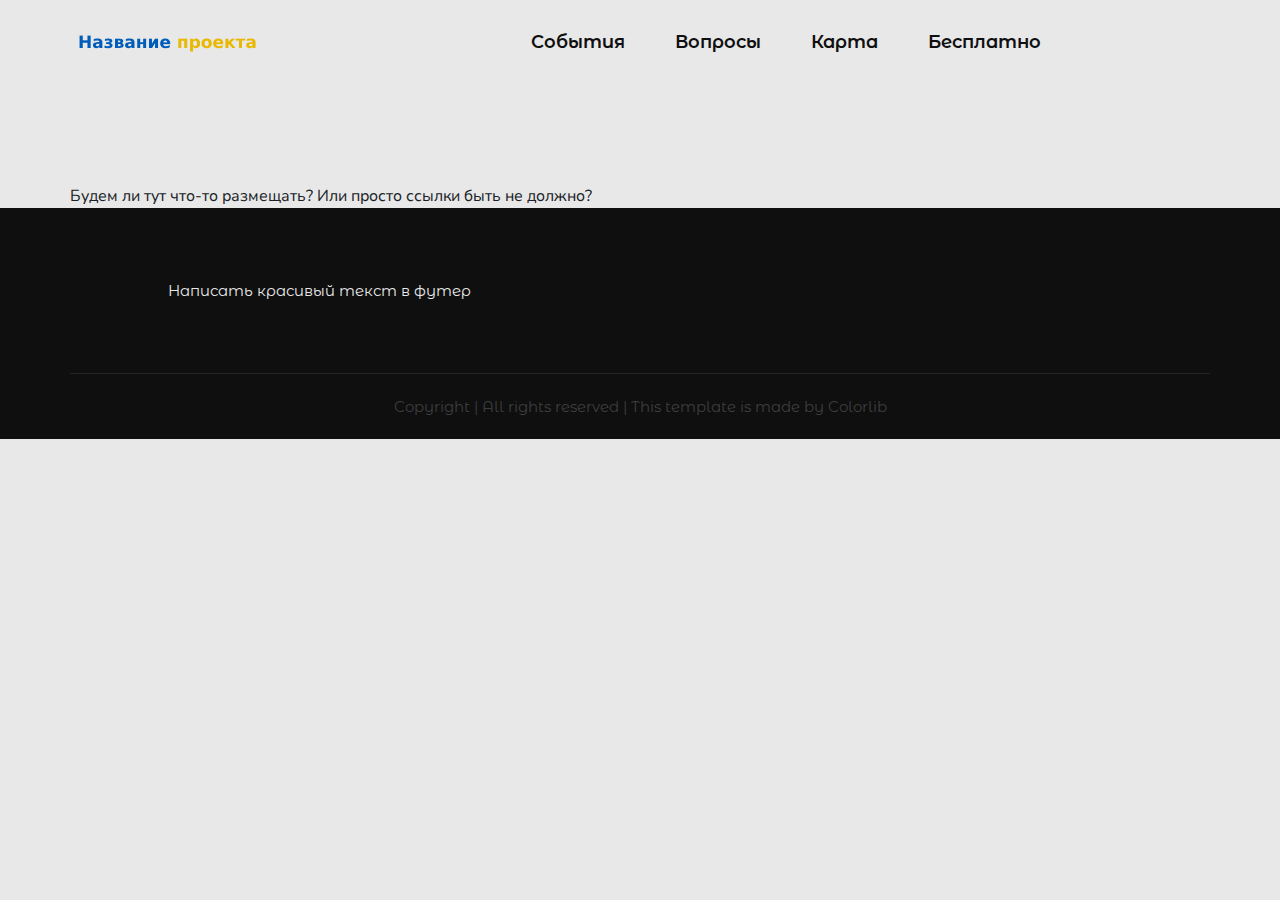
<file: free.html>
<!DOCTYPE html>
<html lang="zxx">

<head>
    <meta charset="UTF-8">
    <meta name="description" content="Male_Fashion Template">
    <meta name="keywords" content="Male_Fashion, unica, creative, html">
    <meta name="viewport" content="width=device-width, initial-scale=1.0">
    <meta http-equiv="X-UA-Compatible" content="ie=edge">
    <title>Название проекта | Частые вопросы</title>

    <!-- Google Font -->
    <link href="https://fonts.googleapis.com/css2?family=Nunito+Sans:wght@300;400;600;700;800;900&display=swap"
        rel="stylesheet">
    <link href="https://fonts.googleapis.com/css2?family=Montserrat+Alternates:ital,wght@0,100;0,200;0,300;0,400;0,500;0,600;0,700;0,800;0,900;1,100;1,200;1,300;1,400;1,500;1,600;1,700;1,800;1,900&display=swap" rel="stylesheet">

    <!-- Css Styles -->
    <link rel="stylesheet" href="css/bootstrap.min.css" type="text/css">
    <link rel="stylesheet" href="css/font-awesome.min.css" type="text/css">
    <link rel="stylesheet" href="css/elegant-icons.css" type="text/css">
    <link rel="stylesheet" href="css/magnific-popup.css" type="text/css">
    <link rel="stylesheet" href="css/nice-select.css" type="text/css">
    <link rel="stylesheet" href="css/owl.carousel.min.css" type="text/css">
    <link rel="stylesheet" href="css/slicknav.min.css" type="text/css">
    <link rel="stylesheet" href="css/style.css" type="text/css">

    <link rel="preconnect" href="https://fonts.googleapis.com"> 
    <link rel="preconnect" href="https://fonts.gstatic.com" crossorigin> 
</head>

<body>
    <!-- Page Preloder -->
    <div id="preloder">
        <div class="loader"></div>
    </div>

    <!-- Offcanvas Menu Begin -->
    <div class="offcanvas-menu-overlay"></div>
    <div class="offcanvas-menu-wrapper">
        <div class="offcanvas__nav__option">
            <div class="mobile-menu-header">Название <span>проекта</span></div>
        </div>
        <div id="mobile-menu-wrap"></div>
    </div>
    <!-- Offcanvas Menu End -->

    <!-- Header Section Begin -->
    <header class="header">
        <div class="container">
            <div class="row">
                <div class="col-lg-3 col-md-3">
                    <div class="header__logo">
                        <a href="./index.html"><img src="img/logo.png" alt=""></a>
                    </div>
                </div>
                <div class="col-lg-9 col-md-9">
                    <nav class="header__menu mobile-menu">
                        <ul>
                            <li><a href="./events.html">События</a></li>
                            <li><a href="./faq.html">Вопросы</a></li>
                            <li><a href="./contact.html">Карта</a></li>
                            <li><a href="./free.html">Бесплатно</a>
                                <ul class="dropdown">
                                    <li><a href="./freeservices.html">Бесплатные услуги</a></li>
                                    <li><a href="./freegoods.html">Гуманитарная помощь</a></li>
                                </ul>
                            </li>
                        </ul>
                    </nav>
                </div>
            </div>
            <div class="canvas__open"><i class="fa fa-bars"></i></div>
        </div>
    </header>
    <!-- Header Section End -->
    <section class="instagram spad">
        <div class="container">
            <div class="row">
                <div class="col-lg-12">
                    Будем ли тут что-то размещать? Или просто ссылки быть не должно?
                </div>
            </div>
        </div>
    </section>
    <!--
    <section class="hero">
        <div class="hero__slider owl-carousel">
            <div class="hero__items set-bg" data-setbg="img/hero/hero-1.jpg">
                <div class="container">
                    <div class="row">
                        <div class="col-xl-5 col-lg-7 col-md-8">
                            <div class="hero__text">
                                <h6>Summer Collection</h6>
                                <h2>Fall - Winter Collections 2030</h2>
                                <p>A specialist label creating luxury essentials. Ethically crafted with an unwavering
                                commitment to exceptional quality.</p>
                                <a href="#" class="primary-btn">Shop now <span class="arrow_right"></span></a>
                                <div class="hero__social">
                                    <a href="#"><i class="fa fa-facebook"></i></a>
                                    <a href="#"><i class="fa fa-twitter"></i></a>
                                    <a href="#"><i class="fa fa-pinterest"></i></a>
                                    <a href="#"><i class="fa fa-instagram"></i></a>
                                </div>
                            </div>
                        </div>
                    </div>
                </div>
            </div>
            <div class="hero__items set-bg" data-setbg="img/hero/hero-2.jpg">
                <div class="container">
                    <div class="row">
                        <div class="col-xl-5 col-lg-7 col-md-8">
                            <div class="hero__text">
                                <h6>Summer Collection</h6>
                                <h2>Fall - Winter Collections 2030</h2>
                                <p>A specialist label creating luxury essentials. Ethically crafted with an unwavering
                                commitment to exceptional quality.</p>
                                <a href="#" class="primary-btn">Shop now <span class="arrow_right"></span></a>
                                <div class="hero__social">
                                    <a href="#"><i class="fa fa-facebook"></i></a>
                                    <a href="#"><i class="fa fa-twitter"></i></a>
                                    <a href="#"><i class="fa fa-pinterest"></i></a>
                                    <a href="#"><i class="fa fa-instagram"></i></a>
                                </div>
                            </div>
                        </div>
                    </div>
                </div>
            </div>
        </div>
    </section>

    <section class="banner spad">
        <div class="container">
            <div class="row">
                <div class="col-lg-7 offset-lg-4">
                    <div class="banner__item">
                        <div class="banner__item__pic">
                            <img src="img/banner/banner-1.jpg" alt="">
                        </div>
                        <div class="banner__item__text">
                            <h2>Clothing Collections 2030</h2>
                            <a href="#">Shop now</a>
                        </div>
                    </div>
                </div>
                <div class="col-lg-5">
                    <div class="banner__item banner__item--middle">
                        <div class="banner__item__pic">
                            <img src="img/banner/banner-2.jpg" alt="">
                        </div>
                        <div class="banner__item__text">
                            <h2>Accessories</h2>
                            <a href="#">Shop now</a>
                        </div>
                    </div>
                </div>
                <div class="col-lg-7">
                    <div class="banner__item banner__item--last">
                        <div class="banner__item__pic">
                            <img src="img/banner/banner-3.jpg" alt="">
                        </div>
                        <div class="banner__item__text">
                            <h2>Shoes Spring 2030</h2>
                            <a href="#">Shop now</a>
                        </div>
                    </div>
                </div>
            </div>
        </div>
    </section>
    <section class="product spad">
        <div class="container">
            <div class="row">
                <div class="col-lg-12">
                    <ul class="filter__controls">
                        <li class="active" data-filter="*">Best Sellers</li>
                        <li data-filter=".new-arrivals">New Arrivals</li>
                        <li data-filter=".hot-sales">Hot Sales</li>
                    </ul>
                </div>
            </div>
            <div class="row product__filter">
                <div class="col-lg-3 col-md-6 col-sm-6 col-md-6 col-sm-6 mix new-arrivals">
                    <div class="product__item">
                        <div class="product__item__pic set-bg" data-setbg="img/product/product-1.jpg">
                            <span class="label">New</span>
                            <ul class="product__hover">
                                <li><a href="#"><img src="img/icon/heart.png" alt=""></a></li>
                                <li><a href="#"><img src="img/icon/compare.png" alt=""> <span>Compare</span></a></li>
                                <li><a href="#"><img src="img/icon/search.png" alt=""></a></li>
                            </ul>
                        </div>
                        <div class="product__item__text">
                            <h6>Piqué Biker Jacket</h6>
                            <a href="#" class="add-cart">+ Add To Cart</a>
                            <div class="rating">
                                <i class="fa fa-star-o"></i>
                                <i class="fa fa-star-o"></i>
                                <i class="fa fa-star-o"></i>
                                <i class="fa fa-star-o"></i>
                                <i class="fa fa-star-o"></i>
                            </div>
                            <h5>$67.24</h5>
                            <div class="product__color__select">
                                <label for="pc-1">
                                    <input type="radio" id="pc-1">
                                </label>
                                <label class="active black" for="pc-2">
                                    <input type="radio" id="pc-2">
                                </label>
                                <label class="grey" for="pc-3">
                                    <input type="radio" id="pc-3">
                                </label>
                            </div>
                        </div>
                    </div>
                </div>
                <div class="col-lg-3 col-md-6 col-sm-6 col-md-6 col-sm-6 mix hot-sales">
                    <div class="product__item">
                        <div class="product__item__pic set-bg" data-setbg="img/product/product-2.jpg">
                            <ul class="product__hover">
                                <li><a href="#"><img src="img/icon/heart.png" alt=""></a></li>
                                <li><a href="#"><img src="img/icon/compare.png" alt=""> <span>Compare</span></a></li>
                                <li><a href="#"><img src="img/icon/search.png" alt=""></a></li>
                            </ul>
                        </div>
                        <div class="product__item__text">
                            <h6>Piqué Biker Jacket</h6>
                            <a href="#" class="add-cart">+ Add To Cart</a>
                            <div class="rating">
                                <i class="fa fa-star-o"></i>
                                <i class="fa fa-star-o"></i>
                                <i class="fa fa-star-o"></i>
                                <i class="fa fa-star-o"></i>
                                <i class="fa fa-star-o"></i>
                            </div>
                            <h5>$67.24</h5>
                            <div class="product__color__select">
                                <label for="pc-4">
                                    <input type="radio" id="pc-4">
                                </label>
                                <label class="active black" for="pc-5">
                                    <input type="radio" id="pc-5">
                                </label>
                                <label class="grey" for="pc-6">
                                    <input type="radio" id="pc-6">
                                </label>
                            </div>
                        </div>
                    </div>
                </div>
                <div class="col-lg-3 col-md-6 col-sm-6 col-md-6 col-sm-6 mix new-arrivals">
                    <div class="product__item sale">
                        <div class="product__item__pic set-bg" data-setbg="img/product/product-3.jpg">
                            <span class="label">Sale</span>
                            <ul class="product__hover">
                                <li><a href="#"><img src="img/icon/heart.png" alt=""></a></li>
                                <li><a href="#"><img src="img/icon/compare.png" alt=""> <span>Compare</span></a></li>
                                <li><a href="#"><img src="img/icon/search.png" alt=""></a></li>
                            </ul>
                        </div>
                        <div class="product__item__text">
                            <h6>Multi-pocket Chest Bag</h6>
                            <a href="#" class="add-cart">+ Add To Cart</a>
                            <div class="rating">
                                <i class="fa fa-star"></i>
                                <i class="fa fa-star"></i>
                                <i class="fa fa-star"></i>
                                <i class="fa fa-star"></i>
                                <i class="fa fa-star-o"></i>
                            </div>
                            <h5>$43.48</h5>
                            <div class="product__color__select">
                                <label for="pc-7">
                                    <input type="radio" id="pc-7">
                                </label>
                                <label class="active black" for="pc-8">
                                    <input type="radio" id="pc-8">
                                </label>
                                <label class="grey" for="pc-9">
                                    <input type="radio" id="pc-9">
                                </label>
                            </div>
                        </div>
                    </div>
                </div>
                <div class="col-lg-3 col-md-6 col-sm-6 col-md-6 col-sm-6 mix hot-sales">
                    <div class="product__item">
                        <div class="product__item__pic set-bg" data-setbg="img/product/product-4.jpg">
                            <ul class="product__hover">
                                <li><a href="#"><img src="img/icon/heart.png" alt=""></a></li>
                                <li><a href="#"><img src="img/icon/compare.png" alt=""> <span>Compare</span></a></li>
                                <li><a href="#"><img src="img/icon/search.png" alt=""></a></li>
                            </ul>
                        </div>
                        <div class="product__item__text">
                            <h6>Diagonal Textured Cap</h6>
                            <a href="#" class="add-cart">+ Add To Cart</a>
                            <div class="rating">
                                <i class="fa fa-star-o"></i>
                                <i class="fa fa-star-o"></i>
                                <i class="fa fa-star-o"></i>
                                <i class="fa fa-star-o"></i>
                                <i class="fa fa-star-o"></i>
                            </div>
                            <h5>$60.9</h5>
                            <div class="product__color__select">
                                <label for="pc-10">
                                    <input type="radio" id="pc-10">
                                </label>
                                <label class="active black" for="pc-11">
                                    <input type="radio" id="pc-11">
                                </label>
                                <label class="grey" for="pc-12">
                                    <input type="radio" id="pc-12">
                                </label>
                            </div>
                        </div>
                    </div>
                </div>
                <div class="col-lg-3 col-md-6 col-sm-6 col-md-6 col-sm-6 mix new-arrivals">
                    <div class="product__item">
                        <div class="product__item__pic set-bg" data-setbg="img/product/product-5.jpg">
                            <ul class="product__hover">
                                <li><a href="#"><img src="img/icon/heart.png" alt=""></a></li>
                                <li><a href="#"><img src="img/icon/compare.png" alt=""> <span>Compare</span></a></li>
                                <li><a href="#"><img src="img/icon/search.png" alt=""></a></li>
                            </ul>
                        </div>
                        <div class="product__item__text">
                            <h6>Lether Backpack</h6>
                            <a href="#" class="add-cart">+ Add To Cart</a>
                            <div class="rating">
                                <i class="fa fa-star-o"></i>
                                <i class="fa fa-star-o"></i>
                                <i class="fa fa-star-o"></i>
                                <i class="fa fa-star-o"></i>
                                <i class="fa fa-star-o"></i>
                            </div>
                            <h5>$31.37</h5>
                            <div class="product__color__select">
                                <label for="pc-13">
                                    <input type="radio" id="pc-13">
                                </label>
                                <label class="active black" for="pc-14">
                                    <input type="radio" id="pc-14">
                                </label>
                                <label class="grey" for="pc-15">
                                    <input type="radio" id="pc-15">
                                </label>
                            </div>
                        </div>
                    </div>
                </div>
                <div class="col-lg-3 col-md-6 col-sm-6 col-md-6 col-sm-6 mix hot-sales">
                    <div class="product__item sale">
                        <div class="product__item__pic set-bg" data-setbg="img/product/product-6.jpg">
                            <span class="label">Sale</span>
                            <ul class="product__hover">
                                <li><a href="#"><img src="img/icon/heart.png" alt=""></a></li>
                                <li><a href="#"><img src="img/icon/compare.png" alt=""> <span>Compare</span></a></li>
                                <li><a href="#"><img src="img/icon/search.png" alt=""></a></li>
                            </ul>
                        </div>
                        <div class="product__item__text">
                            <h6>Ankle Boots</h6>
                            <a href="#" class="add-cart">+ Add To Cart</a>
                            <div class="rating">
                                <i class="fa fa-star"></i>
                                <i class="fa fa-star"></i>
                                <i class="fa fa-star"></i>
                                <i class="fa fa-star"></i>
                                <i class="fa fa-star-o"></i>
                            </div>
                            <h5>$98.49</h5>
                            <div class="product__color__select">
                                <label for="pc-16">
                                    <input type="radio" id="pc-16">
                                </label>
                                <label class="active black" for="pc-17">
                                    <input type="radio" id="pc-17">
                                </label>
                                <label class="grey" for="pc-18">
                                    <input type="radio" id="pc-18">
                                </label>
                            </div>
                        </div>
                    </div>
                </div>
                <div class="col-lg-3 col-md-6 col-sm-6 col-md-6 col-sm-6 mix new-arrivals">
                    <div class="product__item">
                        <div class="product__item__pic set-bg" data-setbg="img/product/product-7.jpg">
                            <ul class="product__hover">
                                <li><a href="#"><img src="img/icon/heart.png" alt=""></a></li>
                                <li><a href="#"><img src="img/icon/compare.png" alt=""> <span>Compare</span></a></li>
                                <li><a href="#"><img src="img/icon/search.png" alt=""></a></li>
                            </ul>
                        </div>
                        <div class="product__item__text">
                            <h6>T-shirt Contrast Pocket</h6>
                            <a href="#" class="add-cart">+ Add To Cart</a>
                            <div class="rating">
                                <i class="fa fa-star-o"></i>
                                <i class="fa fa-star-o"></i>
                                <i class="fa fa-star-o"></i>
                                <i class="fa fa-star-o"></i>
                                <i class="fa fa-star-o"></i>
                            </div>
                            <h5>$49.66</h5>
                            <div class="product__color__select">
                                <label for="pc-19">
                                    <input type="radio" id="pc-19">
                                </label>
                                <label class="active black" for="pc-20">
                                    <input type="radio" id="pc-20">
                                </label>
                                <label class="grey" for="pc-21">
                                    <input type="radio" id="pc-21">
                                </label>
                            </div>
                        </div>
                    </div>
                </div>
                <div class="col-lg-3 col-md-6 col-sm-6 col-md-6 col-sm-6 mix hot-sales">
                    <div class="product__item">
                        <div class="product__item__pic set-bg" data-setbg="img/product/product-8.jpg">
                            <ul class="product__hover">
                                <li><a href="#"><img src="img/icon/heart.png" alt=""></a></li>
                                <li><a href="#"><img src="img/icon/compare.png" alt=""> <span>Compare</span></a></li>
                                <li><a href="#"><img src="img/icon/search.png" alt=""></a></li>
                            </ul>
                        </div>
                        <div class="product__item__text">
                            <h6>Basic Flowing Scarf</h6>
                            <a href="#" class="add-cart">+ Add To Cart</a>
                            <div class="rating">
                                <i class="fa fa-star-o"></i>
                                <i class="fa fa-star-o"></i>
                                <i class="fa fa-star-o"></i>
                                <i class="fa fa-star-o"></i>
                                <i class="fa fa-star-o"></i>
                            </div>
                            <h5>$26.28</h5>
                            <div class="product__color__select">
                                <label for="pc-22">
                                    <input type="radio" id="pc-22">
                                </label>
                                <label class="active black" for="pc-23">
                                    <input type="radio" id="pc-23">
                                </label>
                                <label class="grey" for="pc-24">
                                    <input type="radio" id="pc-24">
                                </label>
                            </div>
                        </div>
                    </div>
                </div>
            </div>
        </div>
    </section>
    <section class="categories spad">
        <div class="container">
            <div class="row">
                <div class="col-lg-3">
                    <div class="categories__text">
                        <h2>Clothings Hot <br /> <span>Shoe Collection</span> <br /> Accessories</h2>
                    </div>
                </div>
                <div class="col-lg-4">
                    <div class="categories__hot__deal">
                        <img src="img/product-sale.png" alt="">
                        <div class="hot__deal__sticker">
                            <span>Sale Of</span>
                            <h5>$29.99</h5>
                        </div>
                    </div>
                </div>
                <div class="col-lg-4 offset-lg-1">
                    <div class="categories__deal__countdown">
                        <span>Deal Of The Week</span>
                        <h2>Multi-pocket Chest Bag Black</h2>
                        <div class="categories__deal__countdown__timer" id="countdown">
                            <div class="cd-item">
                                <span>3</span>
                                <p>Days</p>
                            </div>
                            <div class="cd-item">
                                <span>1</span>
                                <p>Hours</p>
                            </div>
                            <div class="cd-item">
                                <span>50</span>
                                <p>Minutes</p>
                            </div>
                            <div class="cd-item">
                                <span>18</span>
                                <p>Seconds</p>
                            </div>
                        </div>
                        <a href="#" class="primary-btn">Shop now</a>
                    </div>
                </div>
            </div>
        </div>
    </section>

    <section class="">
        
    </section>

    <section class="latest spad">
        <div class="container">
            <div class="row">
                <div class="col-lg-12">
                    <div class="section-title">
                        <span>Наши партнеры</span>
                        <h2>Смотрите, с кем мы сотрудничаем</h2>
                    </div>
                </div>
            </div>
            <div class="row">
                <div class="col-lg-4 col-md-6 col-sm-6">
                    <div class="blog__item">
                        <div class="blog__item__pic set-bg" data-setbg="img/blog/blog-1.jpg"></div>
                        <div class="blog__item__text">
                            <h5>Nordic Ukraine Forum</h5>
                            <a href="#">Facebook</a>
                        </div>
                    </div>
                </div>
                <div class="col-lg-4 col-md-6 col-sm-6">
                    <div class="blog__item">
                        <div class="blog__item__pic set-bg" data-setbg="img/blog/blog-2.jpg"></div>
                        <div class="blog__item__text">
                            <h5>Посольство Украины в Швеции</h5>
                            <a href="#">Официальный сайт</a>
                        </div>
                    </div>
                </div>
                <div class="col-lg-4 col-md-6 col-sm-6">
                    <div class="blog__item">
                        <div class="blog__item__pic set-bg" data-setbg="img/blog/blog-3.jpg"></div>
                        <div class="blog__item__text">
                            <h5>Паляниця</h5>
                            <a href="#">Facebook</a>
                        </div>
                    </div>
                </div>
            </div>
        </div>
    </section> -->
    <!-- Latest Blog Section End -->

    <!-- Footer Section Begin -->
    <footer class="footer">
        <div class="container">
            <div class="row">
                <div class="col-lg-10 offset-lg-1 col-md-12 col-sm-12">
                    <div class="footer__widget">
                    <p style="color:white">Написать красивый текст в футер</p>
                    </div>
                </div>
            </div>
            <div class="row">
                <div class="col-lg-12 text-center">
                    <div class="footer__copyright__text">
                        <!-- Link back to Colorlib can't be removed. Template is licensed under CC BY 3.0. -->
                        <p style="color: #444">Copyright | All rights reserved | This template is made by <a href="https://colorlib.com" target="_blank" style="color: #444">Colorlib</a>
                        </p>
                        <!-- Link back to Colorlib can't be removed. Template is licensed under CC BY 3.0. -->
                    </div>
                </div>
            </div>
        </div>
    </footer>
    <!-- Footer Section End -->

    <!-- Js Plugins -->
    <script src="js/jquery-3.3.1.min.js"></script>
    <script src="js/bootstrap.min.js"></script>
    <script src="js/jquery.nice-select.min.js"></script>
    <script src="js/jquery.nicescroll.min.js"></script>
    <script src="js/jquery.magnific-popup.min.js"></script>
    <script src="js/jquery.countdown.min.js"></script>
    <script src="js/jquery.slicknav.js"></script>
    <script src="js/mixitup.min.js"></script>
    <script src="js/owl.carousel.min.js"></script>
    <script src="js/main.js"></script>
</body>

</html>
</file>
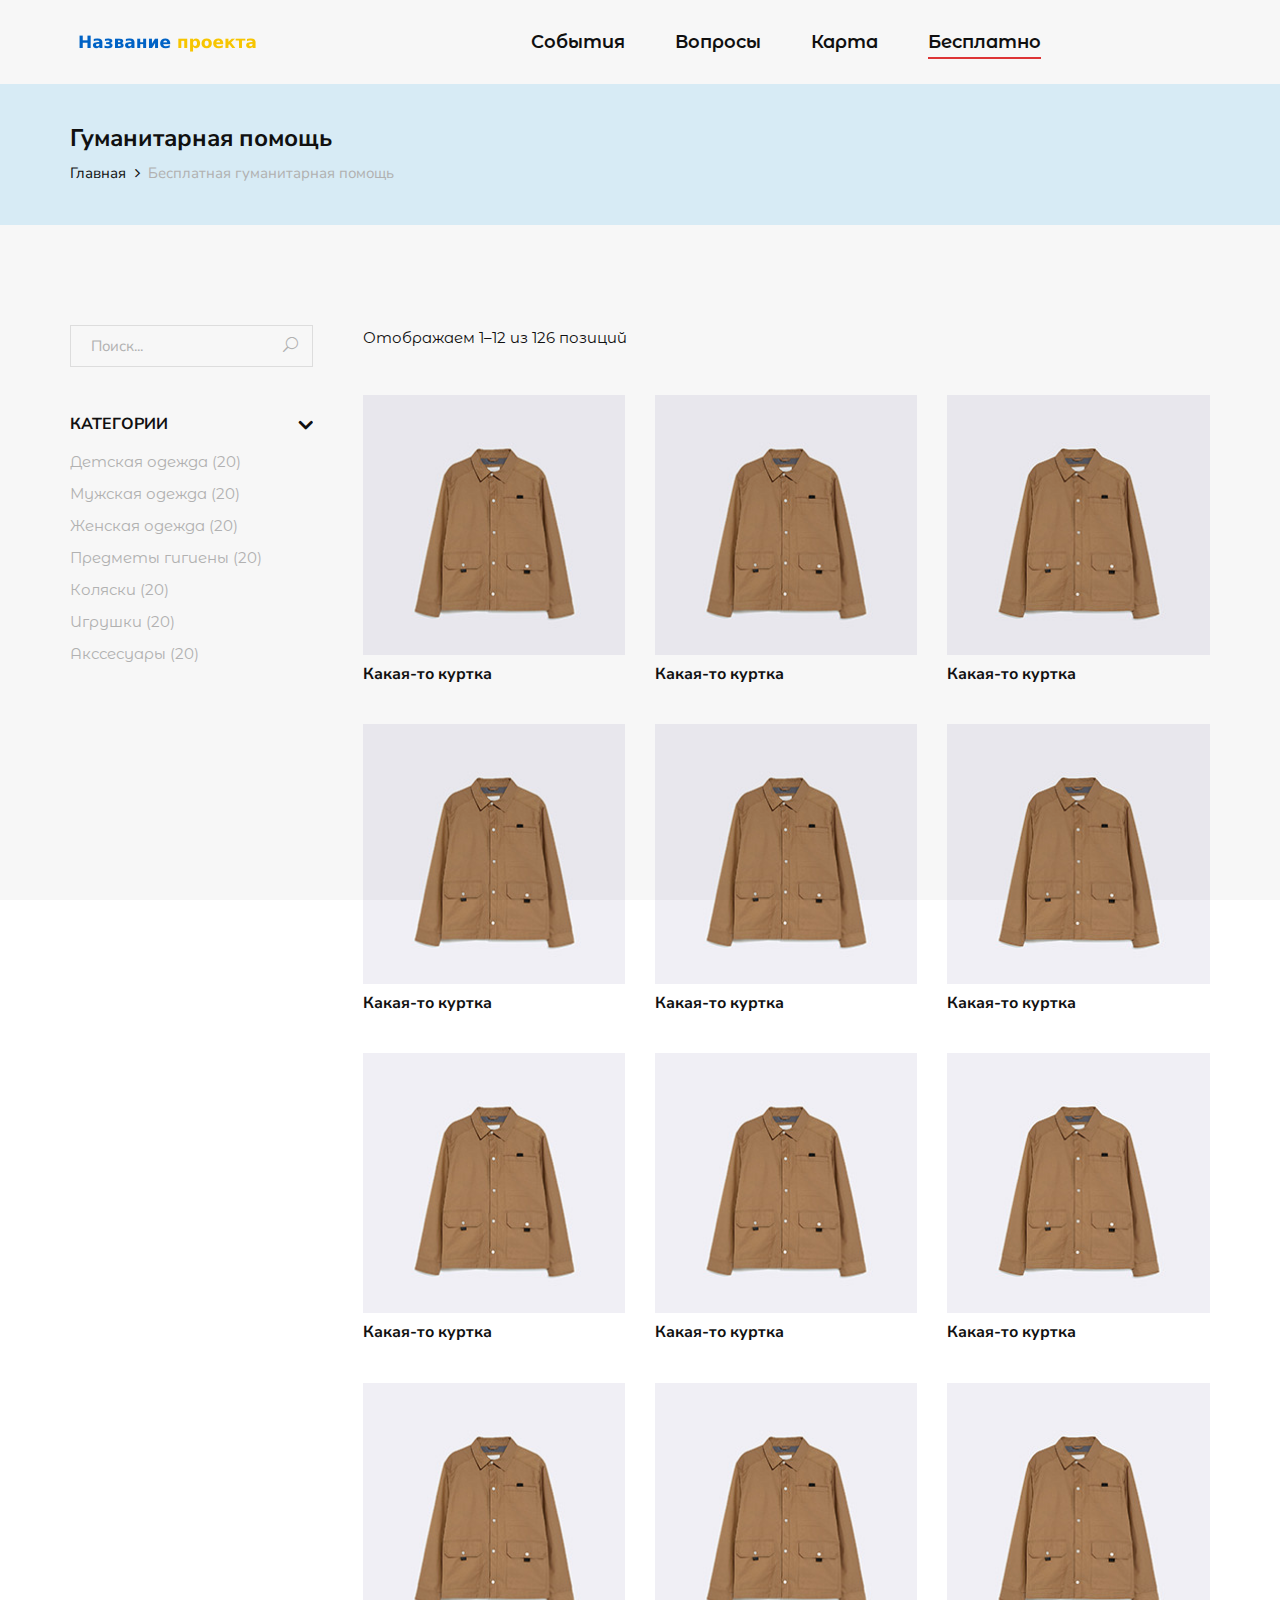
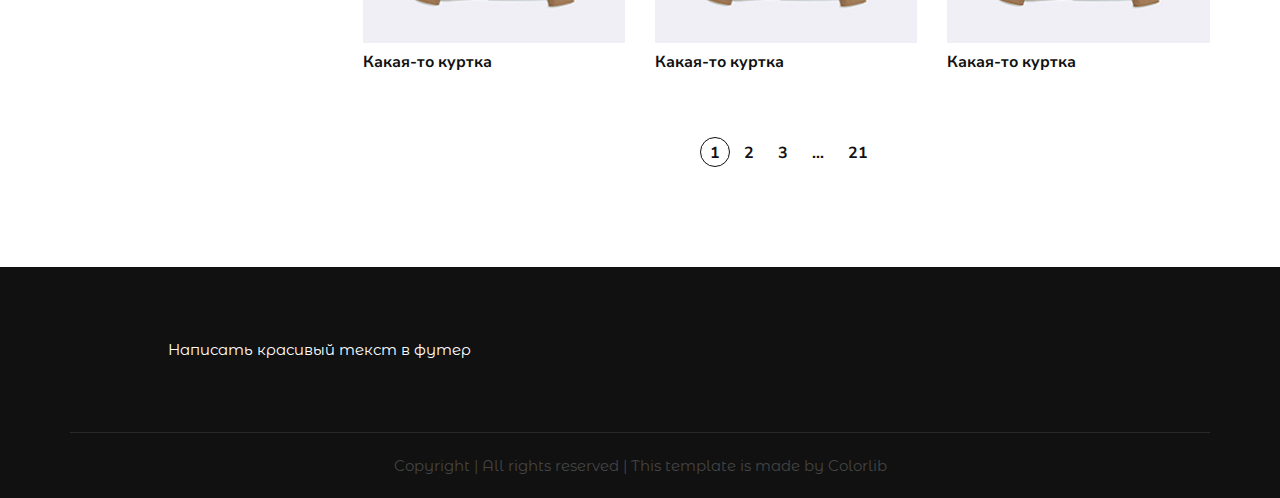
<file: freegoods.html>
<!DOCTYPE html>
<html lang="zxx">

<head>
    <meta charset="UTF-8">
    <meta name="description" content="Male_Fashion Template">
    <meta name="keywords" content="Male_Fashion, unica, creative, html">
    <meta name="viewport" content="width=device-width, initial-scale=1.0">
    <meta http-equiv="X-UA-Compatible" content="ie=edge">
    <title>Название проекта | Гуманитарная помощь</title>

    <!-- Google Font -->
    <link href="https://fonts.googleapis.com/css2?family=Nunito+Sans:wght@300;400;600;700;800;900&display=swap"
        rel="stylesheet">
    <link href="https://fonts.googleapis.com/css2?family=Montserrat+Alternates:ital,wght@0,100;0,200;0,300;0,400;0,500;0,600;0,700;0,800;0,900;1,100;1,200;1,300;1,400;1,500;1,600;1,700;1,800;1,900&display=swap" rel="stylesheet">

    <!-- Css Styles -->
    <link rel="stylesheet" href="css/bootstrap.min.css" type="text/css">
    <link rel="stylesheet" href="css/font-awesome.min.css" type="text/css">
    <link rel="stylesheet" href="css/elegant-icons.css" type="text/css">
    <link rel="stylesheet" href="css/magnific-popup.css" type="text/css">
    <link rel="stylesheet" href="css/nice-select.css" type="text/css">
    <link rel="stylesheet" href="css/owl.carousel.min.css" type="text/css">
    <link rel="stylesheet" href="css/slicknav.min.css" type="text/css">
    <link rel="stylesheet" href="css/style.css" type="text/css">

    <link rel="preconnect" href="https://fonts.googleapis.com"> 
    <link rel="preconnect" href="https://fonts.gstatic.com" crossorigin> 
</head>

<body>
    <!-- Page Preloder -->
    <div id="preloder">
        <div class="loader"></div>
    </div>

    <!-- Offcanvas Menu Begin -->
    <div class="offcanvas-menu-overlay"></div>
    <div class="offcanvas-menu-wrapper">
        <div class="offcanvas__nav__option">
            <div class="mobile-menu-header">Название <span>проекта</span></div>
        </div>
        <div id="mobile-menu-wrap"></div>
    </div>
    <!-- Offcanvas Menu End -->

    <!-- Header Section Begin -->
    <header class="header">
        <div class="container">
            <div class="row">
                <div class="col-lg-3 col-md-3">
                    <div class="header__logo">
                        <a href="./index.html"><img src="img/logo.png" alt=""></a>
                    </div>
                </div>
                <div class="col-lg-9 col-md-9">
                    <nav class="header__menu mobile-menu">
                        <ul>
                            <li><a href="./events.html">События</a></li>
                            <li><a href="./faq.html">Вопросы</a></li>
                            <li><a href="./contact.html">Карта</a></li>
                            <li class="active"><a href="./free.html">Бесплатно</a>
                                <ul class="dropdown">
                                    <li><a href="./freeservices.html">Бесплатные услуги</a></li>
                                    <li><a href="./freegoods.html">Гуманитарная помощь</a></li>
                                </ul>
                            </li>
                        </ul>
                    </nav>
                </div>
            </div>
            <div class="canvas__open"><i class="fa fa-bars"></i></div>
        </div>
    </header>
    <!-- Header Section End -->

    <!-- Breadcrumb Section Begin -->
    <section class="breadcrumb-option">
        <div class="container">
            <div class="row">
                <div class="col-lg-12">
                    <div class="breadcrumb__text">
                        <h4>Гуманитарная помощь</h4>
                        <div class="breadcrumb__links">
                            <a href="./index.html">Главная</a>
                            <span>Бесплатная гуманитарная помощь</span>
                        </div>
                    </div>
                </div>
            </div>
        </div>
    </section>
    <!-- Breadcrumb Section End -->

    <!-- Shop Section Begin -->
    <section class="shop spad">
        <div class="container">
            <div class="row">
                <div class="col-lg-3">
                    <div class="shop__sidebar">
                        <div class="shop__sidebar__search">
                            <form action="#">
                                <input type="text" placeholder="Поиск...">
                                <button type="submit"><span class="icon_search"></span></button>
                            </form>
                        </div>
                        <div class="shop__sidebar__accordion">
                            <div class="accordion" id="accordionExample">
                                <div class="card">
                                    <div class="card-heading">
                                        <a data-toggle="collapse" data-target="#collapseOne">Категории</a>
                                    </div>
                                    <div id="collapseOne" class="collapse show" data-parent="#accordionExample">
                                        <div class="card-body">
                                            <div class="shop__sidebar__categories">
                                                <ul class="nice-scroll">
                                                    <li><a href="#">Детская одежда (20)</a></li>
                                                    <li><a href="#">Мужская одежда (20)</a></li>
                                                    <li><a href="#">Женская одежда (20)</a></li>
                                                    <li><a href="#">Предметы гигиены (20)</a></li>
                                                    <li><a href="#">Коляски (20)</a></li>
                                                    <li><a href="#">Игрушки (20)</a></li>
                                                    <li><a href="#">Акссесуары (20)</a></li>
                                                    <li><a href="#">Остальное (20)</a></li>
                                                </ul>
                                            </div>
                                        </div>
                                    </div>
                                </div>
                            </div>
                        </div>
                    </div>
                </div>
                <div class="col-lg-9">
                    <div class="shop__product__option">
                        <div class="row">
                            <div class="col-lg-6 col-md-6 col-sm-6">
                                <div class="shop__product__option__left">
                                    <p>Отображаем 1–12 из 126 позиций</p>
                                </div>
                            </div>
                        </div>
                    </div>
                    <div class="row">
                        <div class="col-lg-4 col-md-6 col-sm-6">
                            <a href="./shop-details.html">
                                <div class="product__item">
                                    <div class="product__item__pic set-bg" data-setbg="img/product/product-2.jpg"></div>
                                    <h6 class="itemHeader">Какая-то куртка</h6>
                                </div>
                            </a>
                        </div>
                        <div class="col-lg-4 col-md-6 col-sm-6">
                            <a href="#">
                                <div class="product__item">
                                    <div class="product__item__pic set-bg" data-setbg="img/product/product-2.jpg"></div>
                                    <h6 class="itemHeader">Какая-то куртка</h6>
                                </div>
                            </a>
                        </div>
                        <div class="col-lg-4 col-md-6 col-sm-6">
                            <a href="#">
                                <div class="product__item">
                                    <div class="product__item__pic set-bg" data-setbg="img/product/product-2.jpg"></div>
                                    <h6 class="itemHeader">Какая-то куртка</h6>
                                </div>
                            </a>
                        </div>
                        <div class="col-lg-4 col-md-6 col-sm-6">
                            <a href="#">
                                <div class="product__item">
                                    <div class="product__item__pic set-bg" data-setbg="img/product/product-2.jpg"></div>
                                    <h6 class="itemHeader">Какая-то куртка</h6>
                                </div>
                            </a>
                        </div>
                        <div class="col-lg-4 col-md-6 col-sm-6">
                            <a href="#">
                                <div class="product__item">
                                    <div class="product__item__pic set-bg" data-setbg="img/product/product-2.jpg"></div>
                                    <h6 class="itemHeader">Какая-то куртка</h6>
                                </div>
                            </a>
                        </div>
                        <div class="col-lg-4 col-md-6 col-sm-6">
                            <a href="#">
                                <div class="product__item">
                                    <div class="product__item__pic set-bg" data-setbg="img/product/product-2.jpg"></div>
                                    <h6 class="itemHeader">Какая-то куртка</h6>
                                </div>
                            </a>
                        </div>
                        <div class="col-lg-4 col-md-6 col-sm-6">
                            <a href="#">
                                <div class="product__item">
                                    <div class="product__item__pic set-bg" data-setbg="img/product/product-2.jpg"></div>
                                    <h6 class="itemHeader">Какая-то куртка</h6>
                                </div>
                            </a>
                        </div>
                        <div class="col-lg-4 col-md-6 col-sm-6">
                            <a href="#">
                                <div class="product__item">
                                    <div class="product__item__pic set-bg" data-setbg="img/product/product-2.jpg"></div>
                                    <h6 class="itemHeader">Какая-то куртка</h6>
                                </div>
                            </a>
                        </div>
                        <div class="col-lg-4 col-md-6 col-sm-6">
                            <a href="#">
                                <div class="product__item">
                                    <div class="product__item__pic set-bg" data-setbg="img/product/product-2.jpg"></div>
                                    <h6 class="itemHeader">Какая-то куртка</h6>
                                </div>
                            </a>
                        </div>
                        <div class="col-lg-4 col-md-6 col-sm-6">
                            <a href="#">
                                <div class="product__item">
                                    <div class="product__item__pic set-bg" data-setbg="img/product/product-2.jpg"></div>
                                    <h6 class="itemHeader">Какая-то куртка</h6>
                                </div>
                            </a>
                        </div>
                        <div class="col-lg-4 col-md-6 col-sm-6">
                            <a href="#">
                                <div class="product__item">
                                    <div class="product__item__pic set-bg" data-setbg="img/product/product-2.jpg"></div>
                                    <h6 class="itemHeader">Какая-то куртка</h6>
                                </div>
                            </a>
                        </div>
                        <div class="col-lg-4 col-md-6 col-sm-6">
                            <a href="#">
                                <div class="product__item">
                                    <div class="product__item__pic set-bg" data-setbg="img/product/product-2.jpg"></div>
                                    <h6 class="itemHeader">Какая-то куртка</h6>
                                </div>
                            </a>
                        </div>
                    </div>
                    <div class="row">
                        <div class="col-lg-12">
                            <div class="product__pagination">
                                <a class="active" href="#">1</a>
                                <a href="#">2</a>
                                <a href="#">3</a>
                                <span>...</span>
                                <a href="#">21</a>
                            </div>
                        </div>
                    </div>
                </div>
            </div>
        </div>
    </section>
    <!-- Shop Section End -->


    <!-- Footer Section Begin -->
    <footer class="footer">
        <div class="container">
            <div class="row">
                <div class="col-lg-10 offset-lg-1 col-md-12 col-sm-12">
                    <div class="footer__widget">
                    <p style="color:white">Написать красивый текст в футер</p>
                    </div>
                </div>
            </div>
            <div class="row">
                <div class="col-lg-12 text-center">
                    <div class="footer__copyright__text">
                        <!-- Link back to Colorlib can't be removed. Template is licensed under CC BY 3.0. -->
                        <p style="color: #444">Copyright | All rights reserved | This template is made by <a href="https://colorlib.com" target="_blank" style="color: #444">Colorlib</a>
                        </p>
                        <!-- Link back to Colorlib can't be removed. Template is licensed under CC BY 3.0. -->
                    </div>
                </div>
            </div>
        </div>
    </footer>
    <!-- Footer Section End -->

    <!-- Js Plugins -->
    <script src="js/jquery-3.3.1.min.js"></script>
    <script src="js/bootstrap.min.js"></script>
    <script src="js/jquery.nice-select.min.js"></script>
    <script src="js/jquery.nicescroll.min.js"></script>
    <script src="js/jquery.magnific-popup.min.js"></script>
    <script src="js/jquery.countdown.min.js"></script>
    <script src="js/jquery.slicknav.js"></script>
    <script src="js/mixitup.min.js"></script>
    <script src="js/owl.carousel.min.js"></script>
    <script src="js/main.js"></script>
</body>

</html>
</file>
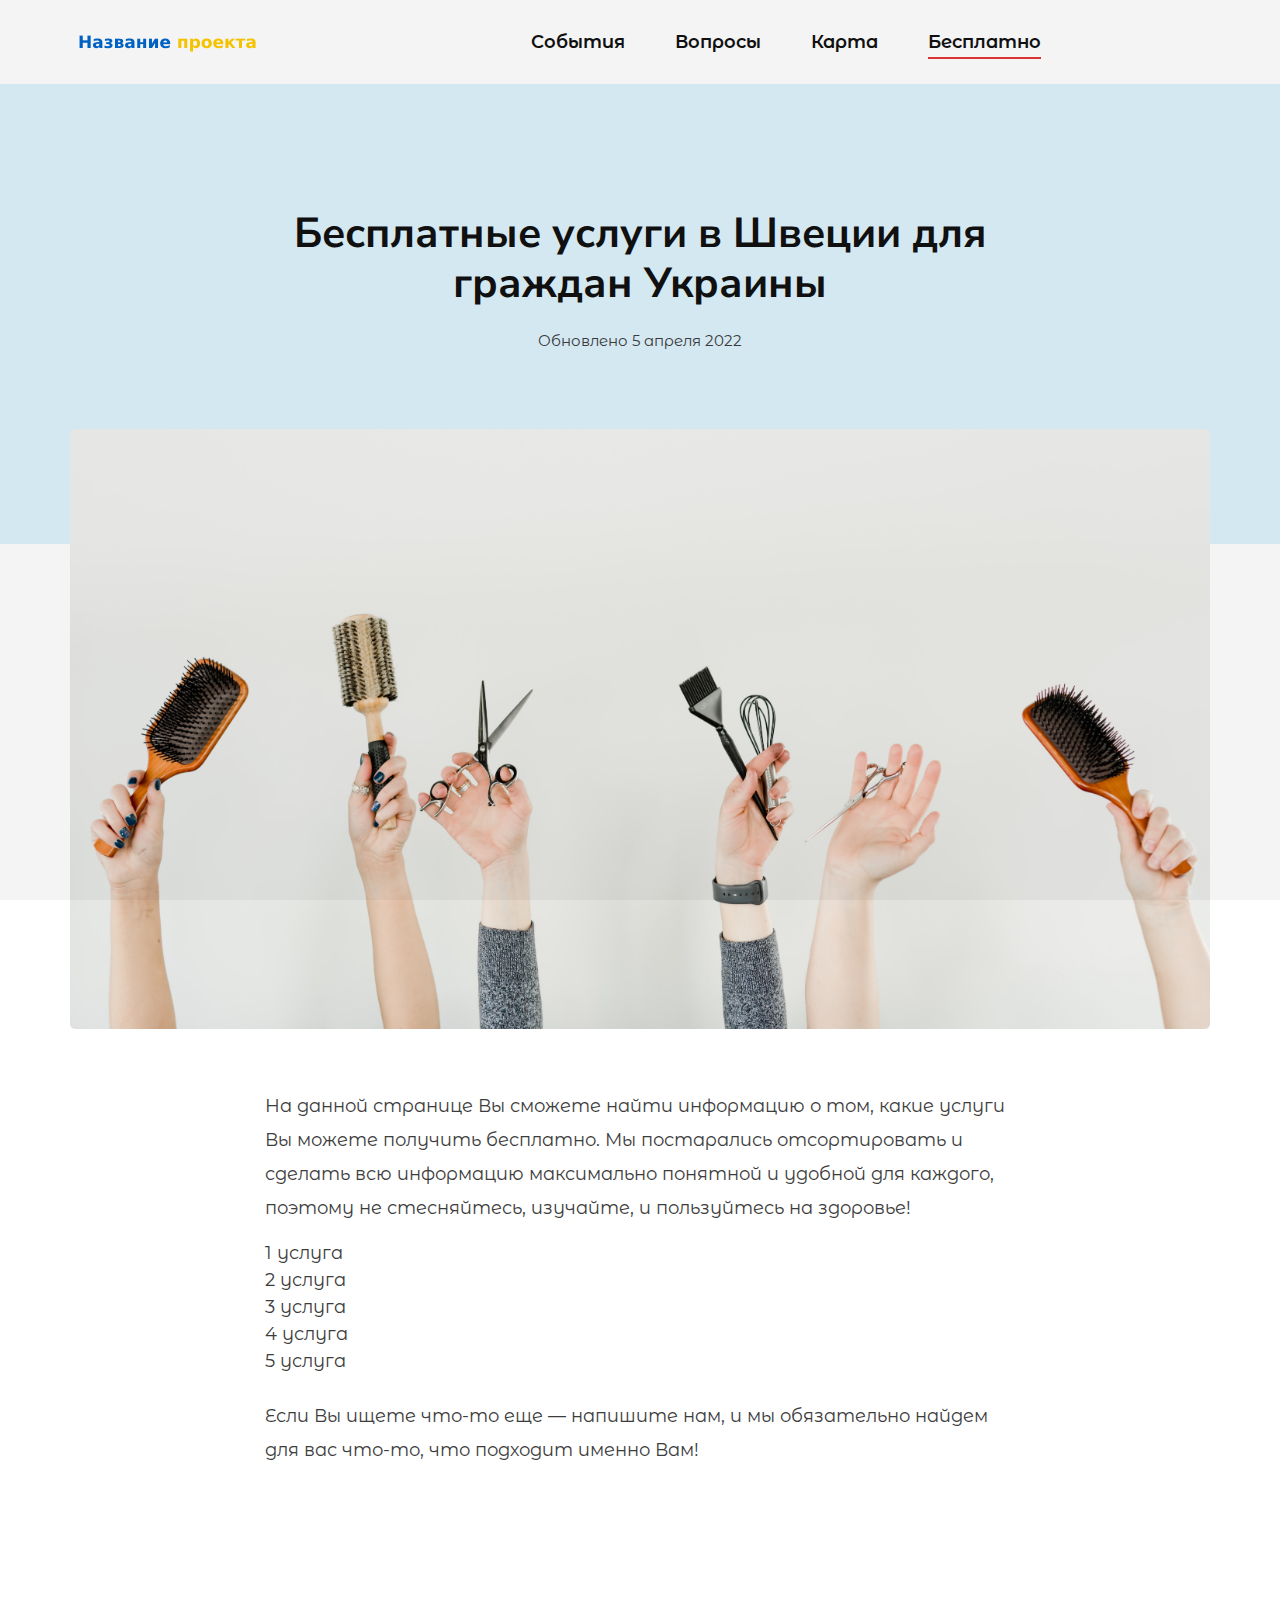
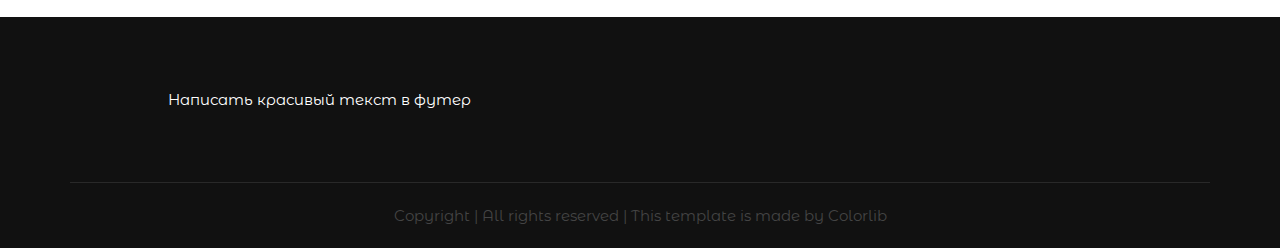
<file: freeservices.html>
<!DOCTYPE html>
<html lang="zxx">

<head>
    <meta charset="UTF-8">
    <meta name="description" content="Male_Fashion Template">
    <meta name="keywords" content="Male_Fashion, unica, creative, html">
    <meta name="viewport" content="width=device-width, initial-scale=1.0">
    <meta http-equiv="X-UA-Compatible" content="ie=edge">
    <title>Название проекта | Бесплатные услуги</title>

    <!-- Google Font -->
    <link href="https://fonts.googleapis.com/css2?family=Nunito+Sans:wght@300;400;600;700;800;900&display=swap"
        rel="stylesheet">
    <link href="https://fonts.googleapis.com/css2?family=Montserrat+Alternates:ital,wght@0,100;0,200;0,300;0,400;0,500;0,600;0,700;0,800;0,900;1,100;1,200;1,300;1,400;1,500;1,600;1,700;1,800;1,900&display=swap" rel="stylesheet">

    <!-- Css Styles -->
    <link rel="stylesheet" href="css/bootstrap.min.css" type="text/css">
    <link rel="stylesheet" href="css/font-awesome.min.css" type="text/css">
    <link rel="stylesheet" href="css/elegant-icons.css" type="text/css">
    <link rel="stylesheet" href="css/magnific-popup.css" type="text/css">
    <link rel="stylesheet" href="css/nice-select.css" type="text/css">
    <link rel="stylesheet" href="css/owl.carousel.min.css" type="text/css">
    <link rel="stylesheet" href="css/slicknav.min.css" type="text/css">
    <link rel="stylesheet" href="css/style.css" type="text/css">

    <link rel="preconnect" href="https://fonts.googleapis.com"> 
    <link rel="preconnect" href="https://fonts.gstatic.com" crossorigin> 
</head>

<body>
    <!-- Page Preloder -->
    <div id="preloder">
        <div class="loader"></div>
    </div>

    <!-- Offcanvas Menu Begin -->
    <div class="offcanvas-menu-overlay"></div>
    <div class="offcanvas-menu-wrapper">
        <div class="offcanvas__nav__option">
            <div class="mobile-menu-header">Название <span>проекта</span></div>
        </div>
        <div id="mobile-menu-wrap"></div>
    </div>
    <!-- Offcanvas Menu End -->

    <!-- Header Section Begin -->
    <header class="header">
        <div class="container">
            <div class="row">
                <div class="col-lg-3 col-md-3">
                    <div class="header__logo">
                        <a href="./index.html"><img src="img/logo.png" alt=""></a>
                    </div>
                </div>
                <div class="col-lg-9 col-md-9">
                    <nav class="header__menu mobile-menu">
                        <ul>
                            <li><a href="./events.html">События</a></li>
                            <li><a href="./faq.html">Вопросы</a></li>
                            <li><a href="./contact.html">Карта</a></li>
                            <li class="active"><a href="./free.html">Бесплатно</a>
                                <ul class="dropdown">
                                    <li><a href="./freeservices.html">Бесплатные услуги</a></li>
                                    <li><a href="./freegoods.html">Гуманитарная помощь</a></li>
                                </ul>
                            </li>
                        </ul>
                    </nav>
                </div>
            </div>
            <div class="canvas__open"><i class="fa fa-bars"></i></div>
        </div>
    </header>
    <!-- Header Section End -->

    <!-- Blog Details Hero Begin -->
    <section class="blog-hero spad">
        <div class="container">
            <div class="row d-flex justify-content-center">
                <div class="col-lg-9 text-center">
                    <div class="blog__hero__text">
                        <h2>Бесплатные услуги в Швеции для граждан Украины</h2>
                        <ul>
                            <li>Обновлено 5 апреля 2022</li>
                        </ul>
                    </div>
                </div>
            </div>
        </div>
    </section>
    <!-- Blog Details Hero End -->

    <!-- Blog Details Section Begin -->
    <section class="blog-details spad">
        <div class="container">
            <div class="row d-flex justify-content-center">
                <div class="col-lg-12">
                    <div class="blog__details__pic">
                        <img src="img/blog/freeservices.jpg" alt="">
                    </div>
                </div>
                <div class="col-lg-8">
                    <div class="blog__details__content">
                        <div class="blog__details__text">
                            <p>На данной странице Вы сможете найти информацию о том, какие услуги Вы можете получить бесплатно.
                                Мы постарались отсортировать и сделать всю информацию максимально понятной и удобной для каждого,
                                поэтому не стесняйтесь, изучайте, и пользуйтесь на здоровье!
                            </p>
                            <ul>
                                <li>1 услуга</li>
                                <li>2 услуга</li>
                                <li>3 услуга</li>
                                <li>4 услуга</li>
                                <li>5 услуга</li>
                            </ul>
                            <br>
                            <p>Если Вы ищете что-то еще — напишите нам, и мы обязательно найдем для вас что-то, что подходит именно Вам!
                            </p>
                        </div>
                    </div>
                </div>
            </div>
        </div>
    </section>
    <!-- Blog Details Section End -->

    <!-- Footer Section Begin -->
    <footer class="footer">
        <div class="container">
            <div class="row">
                <div class="col-lg-10 offset-lg-1 col-md-12 col-sm-12">
                    <div class="footer__widget">
                    <p style="color:white">Написать красивый текст в футер</p>
                    </div>
                </div>
            </div>
            <div class="row">
                <div class="col-lg-12 text-center">
                    <div class="footer__copyright__text">
                        <!-- Link back to Colorlib can't be removed. Template is licensed under CC BY 3.0. -->
                        <p style="color: #444">Copyright | All rights reserved | This template is made by <a href="https://colorlib.com" target="_blank" style="color: #444">Colorlib</a>
                        </p>
                        <!-- Link back to Colorlib can't be removed. Template is licensed under CC BY 3.0. -->
                    </div>
                </div>
            </div>
        </div>
    </footer>
    <!-- Footer Section End -->

    <!-- Js Plugins -->
    <script src="js/jquery-3.3.1.min.js"></script>
    <script src="js/bootstrap.min.js"></script>
    <script src="js/jquery.nice-select.min.js"></script>
    <script src="js/jquery.nicescroll.min.js"></script>
    <script src="js/jquery.magnific-popup.min.js"></script>
    <script src="js/jquery.countdown.min.js"></script>
    <script src="js/jquery.slicknav.js"></script>
    <script src="js/mixitup.min.js"></script>
    <script src="js/owl.carousel.min.js"></script>
    <script src="js/main.js"></script>
</body>

</html>
</file>
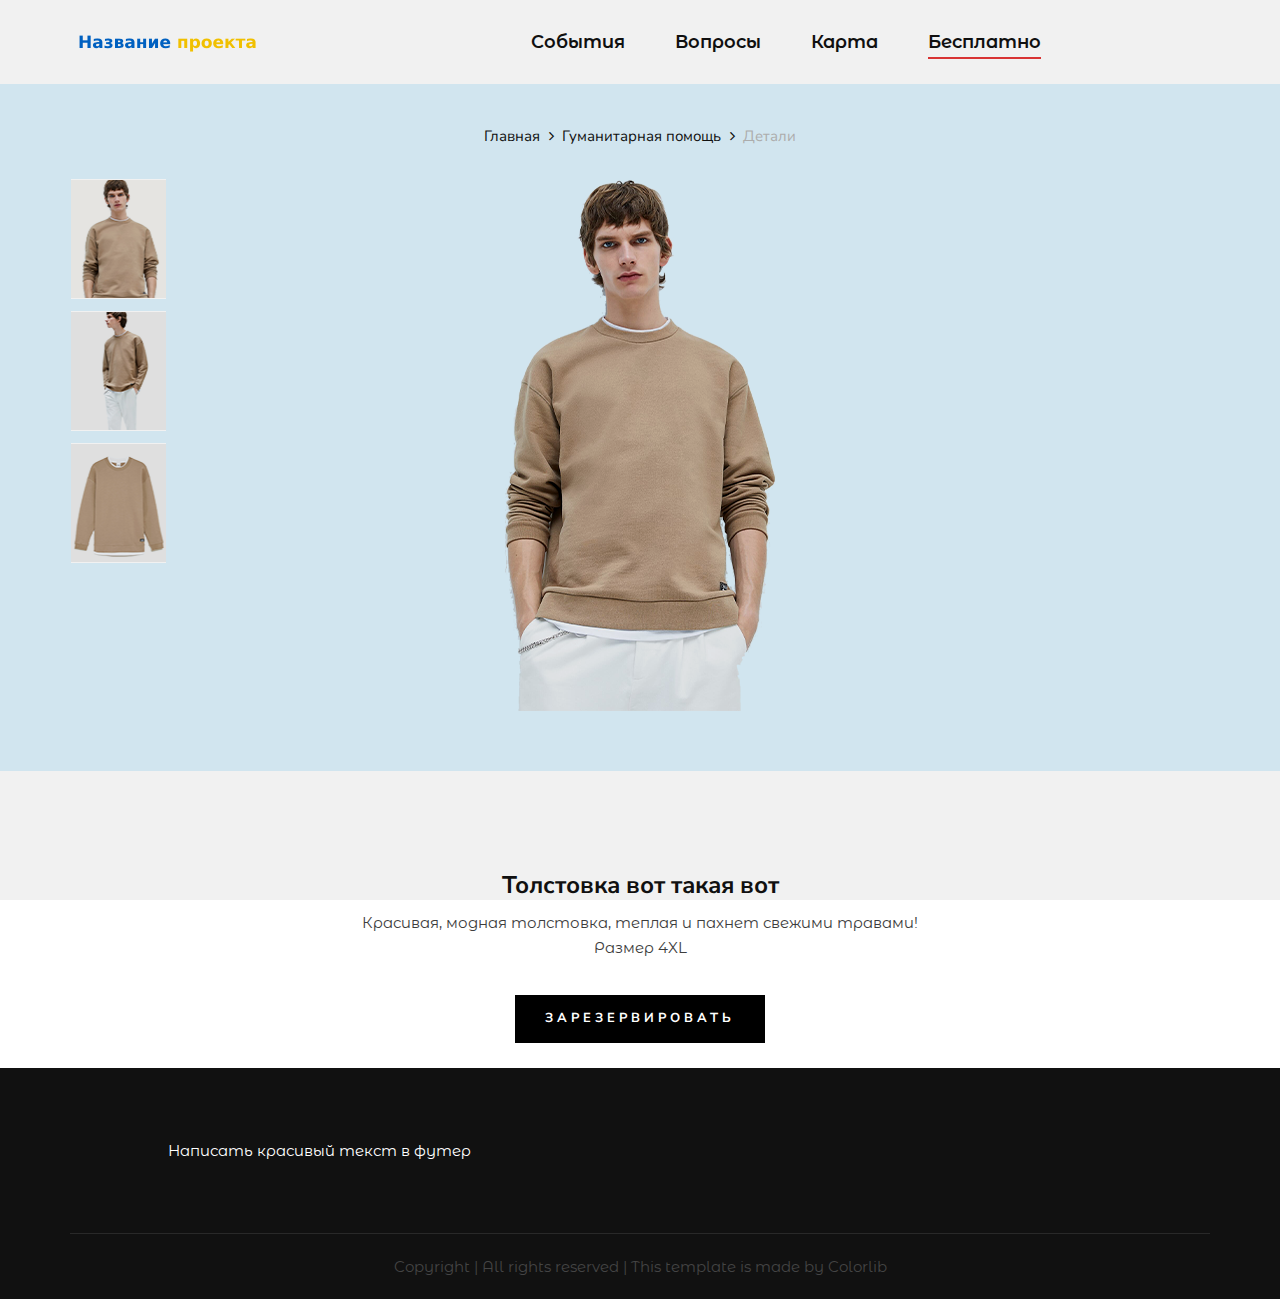
<file: shop-details.html>
<!DOCTYPE html>
<html lang="zxx">

<head>
    <meta charset="UTF-8">
    <meta name="description" content="Male_Fashion Template">
    <meta name="keywords" content="Male_Fashion, unica, creative, html">
    <meta name="viewport" content="width=device-width, initial-scale=1.0">
    <meta http-equiv="X-UA-Compatible" content="ie=edge">
    <title>Название проекта | Гуманитарная помощь | Карточка товара</title>

    <!-- Google Font -->
    <link href="https://fonts.googleapis.com/css2?family=Nunito+Sans:wght@300;400;600;700;800;900&display=swap"
        rel="stylesheet">
    <link href="https://fonts.googleapis.com/css2?family=Montserrat+Alternates:ital,wght@0,100;0,200;0,300;0,400;0,500;0,600;0,700;0,800;0,900;1,100;1,200;1,300;1,400;1,500;1,600;1,700;1,800;1,900&display=swap" rel="stylesheet">

    <!-- Css Styles -->
    <link rel="stylesheet" href="css/bootstrap.min.css" type="text/css">
    <link rel="stylesheet" href="css/font-awesome.min.css" type="text/css">
    <link rel="stylesheet" href="css/elegant-icons.css" type="text/css">
    <link rel="stylesheet" href="css/magnific-popup.css" type="text/css">
    <link rel="stylesheet" href="css/nice-select.css" type="text/css">
    <link rel="stylesheet" href="css/owl.carousel.min.css" type="text/css">
    <link rel="stylesheet" href="css/slicknav.min.css" type="text/css">
    <link rel="stylesheet" href="css/style.css" type="text/css">

    <link rel="preconnect" href="https://fonts.googleapis.com"> 
    <link rel="preconnect" href="https://fonts.gstatic.com" crossorigin> 
</head>

<body>
    <!-- Page Preloder -->
    <div id="preloder">
        <div class="loader"></div>
    </div>

    <!-- Offcanvas Menu Begin -->
    <div class="offcanvas-menu-overlay"></div>
    <div class="offcanvas-menu-wrapper">
        <div class="offcanvas__nav__option">
            <div class="mobile-menu-header">Название <span>проекта</span></div>
        </div>
        <div id="mobile-menu-wrap"></div>
    </div>
    <!-- Offcanvas Menu End -->

    <!-- Header Section Begin -->
    <header class="header">
        <div class="container">
            <div class="row">
                <div class="col-lg-3 col-md-3">
                    <div class="header__logo">
                        <a href="./index.html"><img src="img/logo.png" alt=""></a>
                    </div>
                </div>
                <div class="col-lg-9 col-md-9">
                    <nav class="header__menu mobile-menu">
                        <ul>
                            <li><a href="./events.html">События</a></li>
                            <li><a href="./faq.html">Вопросы</a></li>
                            <li><a href="./contact.html">Карта</a></li>
                            <li class="active"><a href="./free.html">Бесплатно</a>
                                <ul class="dropdown">
                                    <li><a href="./freeservices.html">Бесплатные услуги</a></li>
                                    <li><a href="./freegoods.html">Гуманитарная помощь</a></li>
                                </ul>
                            </li>
                        </ul>
                    </nav>
                </div>
            </div>
            <div class="canvas__open"><i class="fa fa-bars"></i></div>
        </div>
    </header>
    <!-- Header Section End -->

    <!-- Shop Details Section Begin -->
    <section class="shop-details">
        <div class="product__details__pic">
            <div class="container">
                <div class="row">
                    <div class="col-lg-12">
                        <div class="product__details__breadcrumb">
                            <a href="./index.html">Главная</a>
                            <a href="./freegoods.html">Гуманитарная помощь</a>
                            <span>Детали</span>
                        </div>
                    </div>
                </div>
                <div class="row">
                    <div class="col-lg-3 col-md-3">
                        <ul class="nav nav-tabs" role="tablist">
                            <li class="nav-item">
                                <a class="nav-link active" data-toggle="tab" href="#tabs-1" role="tab">
                                    <div class="product__thumb__pic set-bg" data-setbg="img/shop-details/thumb-1.png">
                                    </div>
                                </a>
                            </li>
                            <li class="nav-item">
                                <a class="nav-link" data-toggle="tab" href="#tabs-2" role="tab">
                                    <div class="product__thumb__pic set-bg" data-setbg="img/shop-details/thumb-2.png">
                                    </div>
                                </a>
                            </li>
                            <li class="nav-item">
                                <a class="nav-link" data-toggle="tab" href="#tabs-3" role="tab">
                                    <div class="product__thumb__pic set-bg" data-setbg="img/shop-details/thumb-3.png">
                                    </div>
                                </a>
                            </li>
                        </ul>
                    </div>
                    <div class="col-lg-6 col-md-9">
                        <div class="tab-content">
                            <div class="tab-pane active" id="tabs-1" role="tabpanel">
                                <div class="product__details__pic__item">
                                    <img src="img/shop-details/product-big-2.png" alt="">
                                </div>
                            </div>
                            <div class="tab-pane" id="tabs-2" role="tabpanel">
                                <div class="product__details__pic__item">
                                    <img src="img/shop-details/product-big-3.png" alt="">
                                </div>
                            </div>
                            <div class="tab-pane" id="tabs-3" role="tabpanel">
                                <div class="product__details__pic__item">
                                    <img src="img/shop-details/product-big.png" alt="">
                                </div>
                            </div>
                            <div class="tab-pane" id="tabs-4" role="tabpanel">
                                <div class="product__details__pic__item">
                                    <img src="img/shop-details/product-big-4.png" alt="">
                                    <a href="https://www.youtube.com/watch?v=8PJ3_p7VqHw&list=RD8PJ3_p7VqHw&start_radio=1" class="video-popup"><i class="fa fa-play"></i></a>
                                </div>
                            </div>
                        </div>
                    </div>
                </div>
            </div>
        </div>
        <div class="product__details__content">
            <div class="container">
                <div class="row d-flex justify-content-center">
                    <div class="col-lg-8">
                        <div class="product__details__text">
                            <h4>Толстовка вот такая вот</h4>
                            <p>Красивая, модная толстовка, теплая и пахнет свежими травами!
                                <br>
                                <span>Размер 4XL</span>
                            </p>
                            <div class="product__details__cart__option">
                                <a href="#" class="primary-btn">Зарезервировать</a>
                            </div>
                        </div>
                    </div>
                </div>
            </div>
        </div>
    </section>
    <!-- Shop Details Section End -->

    <!-- Footer Section Begin -->
    <footer class="footer">
        <div class="container">
            <div class="row">
                <div class="col-lg-10 offset-lg-1 col-md-12 col-sm-12">
                    <div class="footer__widget">
                    <p style="color:white">Написать красивый текст в футер</p>
                    </div>
                </div>
            </div>
            <div class="row">
                <div class="col-lg-12 text-center">
                    <div class="footer__copyright__text">
                        <!-- Link back to Colorlib can't be removed. Template is licensed under CC BY 3.0. -->
                        <p style="color: #444">Copyright | All rights reserved | This template is made by <a href="https://colorlib.com" target="_blank" style="color: #444">Colorlib</a>
                        </p>
                        <!-- Link back to Colorlib can't be removed. Template is licensed under CC BY 3.0. -->
                    </div>
                </div>
            </div>
        </div>
    </footer>
    <!-- Footer Section End -->

    <!-- Js Plugins -->
    <script src="js/jquery-3.3.1.min.js"></script>
    <script src="js/bootstrap.min.js"></script>
    <script src="js/jquery.nice-select.min.js"></script>
    <script src="js/jquery.nicescroll.min.js"></script>
    <script src="js/jquery.magnific-popup.min.js"></script>
    <script src="js/jquery.countdown.min.js"></script>
    <script src="js/jquery.slicknav.js"></script>
    <script src="js/mixitup.min.js"></script>
    <script src="js/owl.carousel.min.js"></script>
    <script src="js/main.js"></script>
</body>

</html>
</file>
<file: css/elegant-icons.css>
@font-face {
	font-family: 'ElegantIcons';
	src:url('../fonts/ElegantIcons.eot');
	src:url('../fonts/ElegantIcons.eot?#iefix') format('embedded-opentype'),
		url('../fonts/ElegantIcons.woff') format('woff'),
		url('../fonts/ElegantIcons.ttf') format('truetype'),
		url('../fonts/ElegantIcons.svg#ElegantIcons') format('svg');
	font-weight: normal;
	font-style: normal;
}

/* Use the following CSS code if you want to use data attributes for inserting your icons */
[data-icon]:before {
	font-family: 'ElegantIcons';
	content: attr(data-icon);
	speak: none;
	font-weight: normal;
	font-variant: normal;
	text-transform: none;
	line-height: 1;
	-webkit-font-smoothing: antialiased;
	-moz-osx-font-smoothing: grayscale;
}

/* Use the following CSS code if you want to have a class per icon */
/*
Instead of a list of all class selectors,
you can use the generic selector below, but it's slower:
[class*="your-class-prefix"] {
*/
.arrow_up, .arrow_down, .arrow_left, .arrow_right, .arrow_left-up, .arrow_right-up, .arrow_right-down, .arrow_left-down, .arrow-up-down, .arrow_up-down_alt, .arrow_left-right_alt, .arrow_left-right, .arrow_expand_alt2, .arrow_expand_alt, .arrow_condense, .arrow_expand, .arrow_move, .arrow_carrot-up, .arrow_carrot-down, .arrow_carrot-left, .arrow_carrot-right, .arrow_carrot-2up, .arrow_carrot-2down, .arrow_carrot-2left, .arrow_carrot-2right, .arrow_carrot-up_alt2, .arrow_carrot-down_alt2, .arrow_carrot-left_alt2, .arrow_carrot-right_alt2, .arrow_carrot-2up_alt2, .arrow_carrot-2down_alt2, .arrow_carrot-2left_alt2, .arrow_carrot-2right_alt2, .arrow_triangle-up, .arrow_triangle-down, .arrow_triangle-left, .arrow_triangle-right, .arrow_triangle-up_alt2, .arrow_triangle-down_alt2, .arrow_triangle-left_alt2, .arrow_triangle-right_alt2, .arrow_back, .icon_minus-06, .icon_plus, .icon_close, .icon_check, .icon_minus_alt2, .icon_plus_alt2, .icon_close_alt2, .icon_check_alt2, .icon_zoom-out_alt, .icon_zoom-in_alt, .icon_search, .icon_box-empty, .icon_box-selected, .icon_minus-box, .icon_plus-box, .icon_box-checked, .icon_circle-empty, .icon_circle-slelected, .icon_stop_alt2, .icon_stop, .icon_pause_alt2, .icon_pause, .icon_menu, .icon_menu-square_alt2, .icon_menu-circle_alt2, .icon_ul, .icon_ol, .icon_adjust-horiz, .icon_adjust-vert, .icon_document_alt, .icon_documents_alt, .icon_pencil, .icon_pencil-edit_alt, .icon_pencil-edit, .icon_folder-alt, .icon_folder-open_alt, .icon_folder-add_alt, .icon_info_alt, .icon_error-oct_alt, .icon_error-circle_alt, .icon_error-triangle_alt, .icon_question_alt2, .icon_question, .icon_comment_alt, .icon_chat_alt, .icon_vol-mute_alt, .icon_volume-low_alt, .icon_volume-high_alt, .icon_quotations, .icon_quotations_alt2, .icon_clock_alt, .icon_lock_alt, .icon_lock-open_alt, .icon_key_alt, .icon_cloud_alt, .icon_cloud-upload_alt, .icon_cloud-download_alt, .icon_image, .icon_images, .icon_lightbulb_alt, .icon_gift_alt, .icon_house_alt, .icon_genius, .icon_mobile, .icon_tablet, .icon_laptop, .icon_desktop, .icon_camera_alt, .icon_mail_alt, .icon_cone_alt, .icon_ribbon_alt, .icon_bag_alt, .icon_creditcard, .icon_cart_alt, .icon_paperclip, .icon_tag_alt, .icon_tags_alt, .icon_trash_alt, .icon_cursor_alt, .icon_mic_alt, .icon_compass_alt, .icon_pin_alt, .icon_pushpin_alt, .icon_map_alt, .icon_drawer_alt, .icon_toolbox_alt, .icon_book_alt, .icon_calendar, .icon_film, .icon_table, .icon_contacts_alt, .icon_headphones, .icon_lifesaver, .icon_piechart, .icon_refresh, .icon_link_alt, .icon_link, .icon_loading, .icon_blocked, .icon_archive_alt, .icon_heart_alt, .icon_star_alt, .icon_star-half_alt, .icon_star, .icon_star-half, .icon_tools, .icon_tool, .icon_cog, .icon_cogs, .arrow_up_alt, .arrow_down_alt, .arrow_left_alt, .arrow_right_alt, .arrow_left-up_alt, .arrow_right-up_alt, .arrow_right-down_alt, .arrow_left-down_alt, .arrow_condense_alt, .arrow_expand_alt3, .arrow_carrot_up_alt, .arrow_carrot-down_alt, .arrow_carrot-left_alt, .arrow_carrot-right_alt, .arrow_carrot-2up_alt, .arrow_carrot-2dwnn_alt, .arrow_carrot-2left_alt, .arrow_carrot-2right_alt, .arrow_triangle-up_alt, .arrow_triangle-down_alt, .arrow_triangle-left_alt, .arrow_triangle-right_alt, .icon_minus_alt, .icon_plus_alt, .icon_close_alt, .icon_check_alt, .icon_zoom-out, .icon_zoom-in, .icon_stop_alt, .icon_menu-square_alt, .icon_menu-circle_alt, .icon_document, .icon_documents, .icon_pencil_alt, .icon_folder, .icon_folder-open, .icon_folder-add, .icon_folder_upload, .icon_folder_download, .icon_info, .icon_error-circle, .icon_error-oct, .icon_error-triangle, .icon_question_alt, .icon_comment, .icon_chat, .icon_vol-mute, .icon_volume-low, .icon_volume-high, .icon_quotations_alt, .icon_clock, .icon_lock, .icon_lock-open, .icon_key, .icon_cloud, .icon_cloud-upload, .icon_cloud-download, .icon_lightbulb, .icon_gift, .icon_house, .icon_camera, .icon_mail, .icon_cone, .icon_ribbon, .icon_bag, .icon_cart, .icon_tag, .icon_tags, .icon_trash, .icon_cursor, .icon_mic, .icon_compass, .icon_pin, .icon_pushpin, .icon_map, .icon_drawer, .icon_toolbox, .icon_book, .icon_contacts, .icon_archive, .icon_heart, .icon_profile, .icon_group, .icon_grid-2x2, .icon_grid-3x3, .icon_music, .icon_pause_alt, .icon_phone, .icon_upload, .icon_download, .social_facebook, .social_twitter, .social_pinterest, .social_googleplus, .social_tumblr, .social_tumbleupon, .social_wordpress, .social_instagram, .social_dribbble, .social_vimeo, .social_linkedin, .social_rss, .social_deviantart, .social_share, .social_myspace, .social_skype, .social_youtube, .social_picassa, .social_googledrive, .social_flickr, .social_blogger, .social_spotify, .social_delicious, .social_facebook_circle, .social_twitter_circle, .social_pinterest_circle, .social_googleplus_circle, .social_tumblr_circle, .social_stumbleupon_circle, .social_wordpress_circle, .social_instagram_circle, .social_dribbble_circle, .social_vimeo_circle, .social_linkedin_circle, .social_rss_circle, .social_deviantart_circle, .social_share_circle, .social_myspace_circle, .social_skype_circle, .social_youtube_circle, .social_picassa_circle, .social_googledrive_alt2, .social_flickr_circle, .social_blogger_circle, .social_spotify_circle, .social_delicious_circle, .social_facebook_square, .social_twitter_square, .social_pinterest_square, .social_googleplus_square, .social_tumblr_square, .social_stumbleupon_square, .social_wordpress_square, .social_instagram_square, .social_dribbble_square, .social_vimeo_square, .social_linkedin_square, .social_rss_square, .social_deviantart_square, .social_share_square, .social_myspace_square, .social_skype_square, .social_youtube_square, .social_picassa_square, .social_googledrive_square, .social_flickr_square, .social_blogger_square, .social_spotify_square, .social_delicious_square, .icon_printer, .icon_calulator, .icon_building, .icon_floppy, .icon_drive, .icon_search-2, .icon_id, .icon_id-2, .icon_puzzle, .icon_like, .icon_dislike, .icon_mug, .icon_currency, .icon_wallet, .icon_pens, .icon_easel, .icon_flowchart, .icon_datareport, .icon_briefcase, .icon_shield, .icon_percent, .icon_globe, .icon_globe-2, .icon_target, .icon_hourglass, .icon_balance, .icon_rook, .icon_printer-alt, .icon_calculator_alt, .icon_building_alt, .icon_floppy_alt, .icon_drive_alt, .icon_search_alt, .icon_id_alt, .icon_id-2_alt, .icon_puzzle_alt, .icon_like_alt, .icon_dislike_alt, .icon_mug_alt, .icon_currency_alt, .icon_wallet_alt, .icon_pens_alt, .icon_easel_alt, .icon_flowchart_alt, .icon_datareport_alt, .icon_briefcase_alt, .icon_shield_alt, .icon_percent_alt, .icon_globe_alt, .icon_clipboard {
	font-family: 'ElegantIcons';
	speak: none;
	font-style: normal;
	font-weight: normal;
	font-variant: normal;
	text-transform: none;
	line-height: 1;
	-webkit-font-smoothing: antialiased;
}
.arrow_up:before {
	content: "\21";
}
.arrow_down:before {
	content: "\22";
}
.arrow_left:before {
	content: "\23";
}
.arrow_right:before {
	content: "\24";
}
.arrow_left-up:before {
	content: "\25";
}
.arrow_right-up:before {
	content: "\26";
}
.arrow_right-down:before {
	content: "\27";
}
.arrow_left-down:before {
	content: "\28";
}
.arrow-up-down:before {
	content: "\29";
}
.arrow_up-down_alt:before {
	content: "\2a";
}
.arrow_left-right_alt:before {
	content: "\2b";
}
.arrow_left-right:before {
	content: "\2c";
}
.arrow_expand_alt2:before {
	content: "\2d";
}
.arrow_expand_alt:before {
	content: "\2e";
}
.arrow_condense:before {
	content: "\2f";
}
.arrow_expand:before {
	content: "\30";
}
.arrow_move:before {
	content: "\31";
}
.arrow_carrot-up:before {
	content: "\32";
}
.arrow_carrot-down:before {
	content: "\33";
}
.arrow_carrot-left:before {
	content: "\34";
}
.arrow_carrot-right:before {
	content: "\35";
}
.arrow_carrot-2up:before {
	content: "\36";
}
.arrow_carrot-2down:before {
	content: "\37";
}
.arrow_carrot-2left:before {
	content: "\38";
}
.arrow_carrot-2right:before {
	content: "\39";
}
.arrow_carrot-up_alt2:before {
	content: "\3a";
}
.arrow_carrot-down_alt2:before {
	content: "\3b";
}
.arrow_carrot-left_alt2:before {
	content: "\3c";
}
.arrow_carrot-right_alt2:before {
	content: "\3d";
}
.arrow_carrot-2up_alt2:before {
	content: "\3e";
}
.arrow_carrot-2down_alt2:before {
	content: "\3f";
}
.arrow_carrot-2left_alt2:before {
	content: "\40";
}
.arrow_carrot-2right_alt2:before {
	content: "\41";
}
.arrow_triangle-up:before {
	content: "\42";
}
.arrow_triangle-down:before {
	content: "\43";
}
.arrow_triangle-left:before {
	content: "\44";
}
.arrow_triangle-right:before {
	content: "\45";
}
.arrow_triangle-up_alt2:before {
	content: "\46";
}
.arrow_triangle-down_alt2:before {
	content: "\47";
}
.arrow_triangle-left_alt2:before {
	content: "\48";
}
.arrow_triangle-right_alt2:before {
	content: "\49";
}
.arrow_back:before {
	content: "\4a";
}
.icon_minus-06:before {
	content: "\4b";
}
.icon_plus:before {
	content: "\4c";
}
.icon_close:before {
	content: "\4d";
}
.icon_check:before {
	content: "\4e";
}
.icon_minus_alt2:before {
	content: "\4f";
}
.icon_plus_alt2:before {
	content: "\50";
}
.icon_close_alt2:before {
	content: "\51";
}
.icon_check_alt2:before {
	content: "\52";
}
.icon_zoom-out_alt:before {
	content: "\53";
}
.icon_zoom-in_alt:before {
	content: "\54";
}
.icon_search:before {
	content: "\55";
}
.icon_box-empty:before {
	content: "\56";
}
.icon_box-selected:before {
	content: "\57";
}
.icon_minus-box:before {
	content: "\58";
}
.icon_plus-box:before {
	content: "\59";
}
.icon_box-checked:before {
	content: "\5a";
}
.icon_circle-empty:before {
	content: "\5b";
}
.icon_circle-slelected:before {
	content: "\5c";
}
.icon_stop_alt2:before {
	content: "\5d";
}
.icon_stop:before {
	content: "\5e";
}
.icon_pause_alt2:before {
	content: "\5f";
}
.icon_pause:before {
	content: "\60";
}
.icon_menu:before {
	content: "\61";
}
.icon_menu-square_alt2:before {
	content: "\62";
}
.icon_menu-circle_alt2:before {
	content: "\63";
}
.icon_ul:before {
	content: "\64";
}
.icon_ol:before {
	content: "\65";
}
.icon_adjust-horiz:before {
	content: "\66";
}
.icon_adjust-vert:before {
	content: "\67";
}
.icon_document_alt:before {
	content: "\68";
}
.icon_documents_alt:before {
	content: "\69";
}
.icon_pencil:before {
	content: "\6a";
}
.icon_pencil-edit_alt:before {
	content: "\6b";
}
.icon_pencil-edit:before {
	content: "\6c";
}
.icon_folder-alt:before {
	content: "\6d";
}
.icon_folder-open_alt:before {
	content: "\6e";
}
.icon_folder-add_alt:before {
	content: "\6f";
}
.icon_info_alt:before {
	content: "\70";
}
.icon_error-oct_alt:before {
	content: "\71";
}
.icon_error-circle_alt:before {
	content: "\72";
}
.icon_error-triangle_alt:before {
	content: "\73";
}
.icon_question_alt2:before {
	content: "\74";
}
.icon_question:before {
	content: "\75";
}
.icon_comment_alt:before {
	content: "\76";
}
.icon_chat_alt:before {
	content: "\77";
}
.icon_vol-mute_alt:before {
	content: "\78";
}
.icon_volume-low_alt:before {
	content: "\79";
}
.icon_volume-high_alt:before {
	content: "\7a";
}
.icon_quotations:before {
	content: "\7b";
}
.icon_quotations_alt2:before {
	content: "\7c";
}
.icon_clock_alt:before {
	content: "\7d";
}
.icon_lock_alt:before {
	content: "\7e";
}
.icon_lock-open_alt:before {
	content: "\e000";
}
.icon_key_alt:before {
	content: "\e001";
}
.icon_cloud_alt:before {
	content: "\e002";
}
.icon_cloud-upload_alt:before {
	content: "\e003";
}
.icon_cloud-download_alt:before {
	content: "\e004";
}
.icon_image:before {
	content: "\e005";
}
.icon_images:before {
	content: "\e006";
}
.icon_lightbulb_alt:before {
	content: "\e007";
}
.icon_gift_alt:before {
	content: "\e008";
}
.icon_house_alt:before {
	content: "\e009";
}
.icon_genius:before {
	content: "\e00a";
}
.icon_mobile:before {
	content: "\e00b";
}
.icon_tablet:before {
	content: "\e00c";
}
.icon_laptop:before {
	content: "\e00d";
}
.icon_desktop:before {
	content: "\e00e";
}
.icon_camera_alt:before {
	content: "\e00f";
}
.icon_mail_alt:before {
	content: "\e010";
}
.icon_cone_alt:before {
	content: "\e011";
}
.icon_ribbon_alt:before {
	content: "\e012";
}
.icon_bag_alt:before {
	content: "\e013";
}
.icon_creditcard:before {
	content: "\e014";
}
.icon_cart_alt:before {
	content: "\e015";
}
.icon_paperclip:before {
	content: "\e016";
}
.icon_tag_alt:before {
	content: "\e017";
}
.icon_tags_alt:before {
	content: "\e018";
}
.icon_trash_alt:before {
	content: "\e019";
}
.icon_cursor_alt:before {
	content: "\e01a";
}
.icon_mic_alt:before {
	content: "\e01b";
}
.icon_compass_alt:before {
	content: "\e01c";
}
.icon_pin_alt:before {
	content: "\e01d";
}
.icon_pushpin_alt:before {
	content: "\e01e";
}
.icon_map_alt:before {
	content: "\e01f";
}
.icon_drawer_alt:before {
	content: "\e020";
}
.icon_toolbox_alt:before {
	content: "\e021";
}
.icon_book_alt:before {
	content: "\e022";
}
.icon_calendar:before {
	content: "\e023";
}
.icon_film:before {
	content: "\e024";
}
.icon_table:before {
	content: "\e025";
}
.icon_contacts_alt:before {
	content: "\e026";
}
.icon_headphones:before {
	content: "\e027";
}
.icon_lifesaver:before {
	content: "\e028";
}
.icon_piechart:before {
	content: "\e029";
}
.icon_refresh:before {
	content: "\e02a";
}
.icon_link_alt:before {
	content: "\e02b";
}
.icon_link:before {
	content: "\e02c";
}
.icon_loading:before {
	content: "\e02d";
}
.icon_blocked:before {
	content: "\e02e";
}
.icon_archive_alt:before {
	content: "\e02f";
}
.icon_heart_alt:before {
	content: "\e030";
}
.icon_star_alt:before {
	content: "\e031";
}
.icon_star-half_alt:before {
	content: "\e032";
}
.icon_star:before {
	content: "\e033";
}
.icon_star-half:before {
	content: "\e034";
}
.icon_tools:before {
	content: "\e035";
}
.icon_tool:before {
	content: "\e036";
}
.icon_cog:before {
	content: "\e037";
}
.icon_cogs:before {
	content: "\e038";
}
.arrow_up_alt:before {
	content: "\e039";
}
.arrow_down_alt:before {
	content: "\e03a";
}
.arrow_left_alt:before {
	content: "\e03b";
}
.arrow_right_alt:before {
	content: "\e03c";
}
.arrow_left-up_alt:before {
	content: "\e03d";
}
.arrow_right-up_alt:before {
	content: "\e03e";
}
.arrow_right-down_alt:before {
	content: "\e03f";
}
.arrow_left-down_alt:before {
	content: "\e040";
}
.arrow_condense_alt:before {
	content: "\e041";
}
.arrow_expand_alt3:before {
	content: "\e042";
}
.arrow_carrot_up_alt:before {
	content: "\e043";
}
.arrow_carrot-down_alt:before {
	content: "\e044";
}
.arrow_carrot-left_alt:before {
	content: "\e045";
}
.arrow_carrot-right_alt:before {
	content: "\e046";
}
.arrow_carrot-2up_alt:before {
	content: "\e047";
}
.arrow_carrot-2dwnn_alt:before {
	content: "\e048";
}
.arrow_carrot-2left_alt:before {
	content: "\e049";
}
.arrow_carrot-2right_alt:before {
	content: "\e04a";
}
.arrow_triangle-up_alt:before {
	content: "\e04b";
}
.arrow_triangle-down_alt:before {
	content: "\e04c";
}
.arrow_triangle-left_alt:before {
	content: "\e04d";
}
.arrow_triangle-right_alt:before {
	content: "\e04e";
}
.icon_minus_alt:before {
	content: "\e04f";
}
.icon_plus_alt:before {
	content: "\e050";
}
.icon_close_alt:before {
	content: "\e051";
}
.icon_check_alt:before {
	content: "\e052";
}
.icon_zoom-out:before {
	content: "\e053";
}
.icon_zoom-in:before {
	content: "\e054";
}
.icon_stop_alt:before {
	content: "\e055";
}
.icon_menu-square_alt:before {
	content: "\e056";
}
.icon_menu-circle_alt:before {
	content: "\e057";
}
.icon_document:before {
	content: "\e058";
}
.icon_documents:before {
	content: "\e059";
}
.icon_pencil_alt:before {
	content: "\e05a";
}
.icon_folder:before {
	content: "\e05b";
}
.icon_folder-open:before {
	content: "\e05c";
}
.icon_folder-add:before {
	content: "\e05d";
}
.icon_folder_upload:before {
	content: "\e05e";
}
.icon_folder_download:before {
	content: "\e05f";
}
.icon_info:before {
	content: "\e060";
}
.icon_error-circle:before {
	content: "\e061";
}
.icon_error-oct:before {
	content: "\e062";
}
.icon_error-triangle:before {
	content: "\e063";
}
.icon_question_alt:before {
	content: "\e064";
}
.icon_comment:before {
	content: "\e065";
}
.icon_chat:before {
	content: "\e066";
}
.icon_vol-mute:before {
	content: "\e067";
}
.icon_volume-low:before {
	content: "\e068";
}
.icon_volume-high:before {
	content: "\e069";
}
.icon_quotations_alt:before {
	content: "\e06a";
}
.icon_clock:before {
	content: "\e06b";
}
.icon_lock:before {
	content: "\e06c";
}
.icon_lock-open:before {
	content: "\e06d";
}
.icon_key:before {
	content: "\e06e";
}
.icon_cloud:before {
	content: "\e06f";
}
.icon_cloud-upload:before {
	content: "\e070";
}
.icon_cloud-download:before {
	content: "\e071";
}
.icon_lightbulb:before {
	content: "\e072";
}
.icon_gift:before {
	content: "\e073";
}
.icon_house:before {
	content: "\e074";
}
.icon_camera:before {
	content: "\e075";
}
.icon_mail:before {
	content: "\e076";
}
.icon_cone:before {
	content: "\e077";
}
.icon_ribbon:before {
	content: "\e078";
}
.icon_bag:before {
	content: "\e079";
}
.icon_cart:before {
	content: "\e07a";
}
.icon_tag:before {
	content: "\e07b";
}
.icon_tags:before {
	content: "\e07c";
}
.icon_trash:before {
	content: "\e07d";
}
.icon_cursor:before {
	content: "\e07e";
}
.icon_mic:before {
	content: "\e07f";
}
.icon_compass:before {
	content: "\e080";
}
.icon_pin:before {
	content: "\e081";
}
.icon_pushpin:before {
	content: "\e082";
}
.icon_map:before {
	content: "\e083";
}
.icon_drawer:before {
	content: "\e084";
}
.icon_toolbox:before {
	content: "\e085";
}
.icon_book:before {
	content: "\e086";
}
.icon_contacts:before {
	content: "\e087";
}
.icon_archive:before {
	content: "\e088";
}
.icon_heart:before {
	content: "\e089";
}
.icon_profile:before {
	content: "\e08a";
}
.icon_group:before {
	content: "\e08b";
}
.icon_grid-2x2:before {
	content: "\e08c";
}
.icon_grid-3x3:before {
	content: "\e08d";
}
.icon_music:before {
	content: "\e08e";
}
.icon_pause_alt:before {
	content: "\e08f";
}
.icon_phone:before {
	content: "\e090";
}
.icon_upload:before {
	content: "\e091";
}
.icon_download:before {
	content: "\e092";
}
.social_facebook:before {
	content: "\e093";
}
.social_twitter:before {
	content: "\e094";
}
.social_pinterest:before {
	content: "\e095";
}
.social_googleplus:before {
	content: "\e096";
}
.social_tumblr:before {
	content: "\e097";
}
.social_tumbleupon:before {
	content: "\e098";
}
.social_wordpress:before {
	content: "\e099";
}
.social_instagram:before {
	content: "\e09a";
}
.social_dribbble:before {
	content: "\e09b";
}
.social_vimeo:before {
	content: "\e09c";
}
.social_linkedin:before {
	content: "\e09d";
}
.social_rss:before {
	content: "\e09e";
}
.social_deviantart:before {
	content: "\e09f";
}
.social_share:before {
	content: "\e0a0";
}
.social_myspace:before {
	content: "\e0a1";
}
.social_skype:before {
	content: "\e0a2";
}
.social_youtube:before {
	content: "\e0a3";
}
.social_picassa:before {
	content: "\e0a4";
}
.social_googledrive:before {
	content: "\e0a5";
}
.social_flickr:before {
	content: "\e0a6";
}
.social_blogger:before {
	content: "\e0a7";
}
.social_spotify:before {
	content: "\e0a8";
}
.social_delicious:before {
	content: "\e0a9";
}
.social_facebook_circle:before {
	content: "\e0aa";
}
.social_twitter_circle:before {
	content: "\e0ab";
}
.social_pinterest_circle:before {
	content: "\e0ac";
}
.social_googleplus_circle:before {
	content: "\e0ad";
}
.social_tumblr_circle:before {
	content: "\e0ae";
}
.social_stumbleupon_circle:before {
	content: "\e0af";
}
.social_wordpress_circle:before {
	content: "\e0b0";
}
.social_instagram_circle:before {
	content: "\e0b1";
}
.social_dribbble_circle:before {
	content: "\e0b2";
}
.social_vimeo_circle:before {
	content: "\e0b3";
}
.social_linkedin_circle:before {
	content: "\e0b4";
}
.social_rss_circle:before {
	content: "\e0b5";
}
.social_deviantart_circle:before {
	content: "\e0b6";
}
.social_share_circle:before {
	content: "\e0b7";
}
.social_myspace_circle:before {
	content: "\e0b8";
}
.social_skype_circle:before {
	content: "\e0b9";
}
.social_youtube_circle:before {
	content: "\e0ba";
}
.social_picassa_circle:before {
	content: "\e0bb";
}
.social_googledrive_alt2:before {
	content: "\e0bc";
}
.social_flickr_circle:before {
	content: "\e0bd";
}
.social_blogger_circle:before {
	content: "\e0be";
}
.social_spotify_circle:before {
	content: "\e0bf";
}
.social_delicious_circle:before {
	content: "\e0c0";
}
.social_facebook_square:before {
	content: "\e0c1";
}
.social_twitter_square:before {
	content: "\e0c2";
}
.social_pinterest_square:before {
	content: "\e0c3";
}
.social_googleplus_square:before {
	content: "\e0c4";
}
.social_tumblr_square:before {
	content: "\e0c5";
}
.social_stumbleupon_square:before {
	content: "\e0c6";
}
.social_wordpress_square:before {
	content: "\e0c7";
}
.social_instagram_square:before {
	content: "\e0c8";
}
.social_dribbble_square:before {
	content: "\e0c9";
}
.social_vimeo_square:before {
	content: "\e0ca";
}
.social_linkedin_square:before {
	content: "\e0cb";
}
.social_rss_square:before {
	content: "\e0cc";
}
.social_deviantart_square:before {
	content: "\e0cd";
}
.social_share_square:before {
	content: "\e0ce";
}
.social_myspace_square:before {
	content: "\e0cf";
}
.social_skype_square:before {
	content: "\e0d0";
}
.social_youtube_square:before {
	content: "\e0d1";
}
.social_picassa_square:before {
	content: "\e0d2";
}
.social_googledrive_square:before {
	content: "\e0d3";
}
.social_flickr_square:before {
	content: "\e0d4";
}
.social_blogger_square:before {
	content: "\e0d5";
}
.social_spotify_square:before {
	content: "\e0d6";
}
.social_delicious_square:before {
	content: "\e0d7";
}
.icon_printer:before {
	content: "\e103";
}
.icon_calulator:before {
	content: "\e0ee";
}
.icon_building:before {
	content: "\e0ef";
}
.icon_floppy:before {
	content: "\e0e8";
}
.icon_drive:before {
	content: "\e0ea";
}
.icon_search-2:before {
	content: "\e101";
}
.icon_id:before {
	content: "\e107";
}
.icon_id-2:before {
	content: "\e108";
}
.icon_puzzle:before {
	content: "\e102";
}
.icon_like:before {
	content: "\e106";
}
.icon_dislike:before {
	content: "\e0eb";
}
.icon_mug:before {
	content: "\e105";
}
.icon_currency:before {
	content: "\e0ed";
}
.icon_wallet:before {
	content: "\e100";
}
.icon_pens:before {
	content: "\e104";
}
.icon_easel:before {
	content: "\e0e9";
}
.icon_flowchart:before {
	content: "\e109";
}
.icon_datareport:before {
	content: "\e0ec";
}
.icon_briefcase:before {
	content: "\e0fe";
}
.icon_shield:before {
	content: "\e0f6";
}
.icon_percent:before {
	content: "\e0fb";
}
.icon_globe:before {
	content: "\e0e2";
}
.icon_globe-2:before {
	content: "\e0e3";
}
.icon_target:before {
	content: "\e0f5";
}
.icon_hourglass:before {
	content: "\e0e1";
}
.icon_balance:before {
	content: "\e0ff";
}
.icon_rook:before {
	content: "\e0f8";
}
.icon_printer-alt:before {
	content: "\e0fa";
}
.icon_calculator_alt:before {
	content: "\e0e7";
}
.icon_building_alt:before {
	content: "\e0fd";
}
.icon_floppy_alt:before {
	content: "\e0e4";
}
.icon_drive_alt:before {
	content: "\e0e5";
}
.icon_search_alt:before {
	content: "\e0f7";
}
.icon_id_alt:before {
	content: "\e0e0";
}
.icon_id-2_alt:before {
	content: "\e0fc";
}
.icon_puzzle_alt:before {
	content: "\e0f9";
}
.icon_like_alt:before {
	content: "\e0dd";
}
.icon_dislike_alt:before {
	content: "\e0f1";
}
.icon_mug_alt:before {
	content: "\e0dc";
}
.icon_currency_alt:before {
	content: "\e0f3";
}
.icon_wallet_alt:before {
	content: "\e0d8";
}
.icon_pens_alt:before {
	content: "\e0db";
}
.icon_easel_alt:before {
	content: "\e0f0";
}
.icon_flowchart_alt:before {
	content: "\e0df";
}
.icon_datareport_alt:before {
	content: "\e0f2";
}
.icon_briefcase_alt:before {
	content: "\e0f4";
}
.icon_shield_alt:before {
	content: "\e0d9";
}
.icon_percent_alt:before {
	content: "\e0da";
}
.icon_globe_alt:before {
	content: "\e0de";
}
.icon_clipboard:before {
	content: "\e0e6";
}


	.glyph {
		float: left;
		text-align: center;
		padding: .75em;
		margin: .4em 1.5em .75em 0;
		width: 6em;
text-shadow: none;
	}
        .glyph_big {
        font-size: 128px;
        color: #59c5dc;
        float: left;
        margin-right: 20px;
        }

        .glyph div { padding-bottom: 10px;}

	.glyph input {
		font-family: consolas, monospace;
		font-size: 12px;
		width: 100%;
		text-align: center;
		border: 0;
		box-shadow: 0 0 0 1px #ccc;
		padding: .2em;
                -moz-border-radius: 5px;
                -webkit-border-radius: 5px;
	}
	.centered {
		margin-left: auto;
		margin-right: auto;
	}
	.glyph .fs1 {
		font-size: 2em;
	}
</file>
<file: css/nice-select.css>
.nice-select {
  -webkit-tap-highlight-color: transparent;
  background-color: #fff;
  border-radius: 5px;
  border: solid 1px #e8e8e8;
  box-sizing: border-box;
  clear: both;
  cursor: pointer;
  display: block;
  float: left;
  font-family: inherit;
  font-size: 14px;
  font-weight: normal;
  height: 42px;
  line-height: 40px;
  outline: none;
  padding-left: 18px;
  padding-right: 30px;
  position: relative;
  text-align: left !important;
  -webkit-transition: all 0.2s ease-in-out;
  transition: all 0.2s ease-in-out;
  -webkit-user-select: none;
     -moz-user-select: none;
      -ms-user-select: none;
          user-select: none;
  white-space: nowrap;
  width: auto; }
  .nice-select:hover {
    border-color: #dbdbdb; }
  .nice-select:active, .nice-select.open, .nice-select:focus {
    border-color: #999; }
  .nice-select:after {
    border-bottom: 2px solid #999;
    border-right: 2px solid #999;
    content: '';
    display: block;
    height: 5px;
    margin-top: -4px;
    pointer-events: none;
    position: absolute;
    right: 12px;
    top: 50%;
    -webkit-transform-origin: 66% 66%;
        -ms-transform-origin: 66% 66%;
            transform-origin: 66% 66%;
    -webkit-transform: rotate(45deg);
        -ms-transform: rotate(45deg);
            transform: rotate(45deg);
    -webkit-transition: all 0.15s ease-in-out;
    transition: all 0.15s ease-in-out;
    width: 5px; }
  .nice-select.open:after {
    -webkit-transform: rotate(-135deg);
        -ms-transform: rotate(-135deg);
            transform: rotate(-135deg); }
  .nice-select.open .list {
    opacity: 1;
    pointer-events: auto;
    -webkit-transform: scale(1) translateY(0);
        -ms-transform: scale(1) translateY(0);
            transform: scale(1) translateY(0); }
  .nice-select.disabled {
    border-color: #ededed;
    color: #999;
    pointer-events: none; }
    .nice-select.disabled:after {
      border-color: #cccccc; }
  .nice-select.wide {
    width: 100%; }
    .nice-select.wide .list {
      left: 0 !important;
      right: 0 !important; }
  .nice-select.right {
    float: right; }
    .nice-select.right .list {
      left: auto;
      right: 0; }
  .nice-select.small {
    font-size: 12px;
    height: 36px;
    line-height: 34px; }
    .nice-select.small:after {
      height: 4px;
      width: 4px; }
    .nice-select.small .option {
      line-height: 34px;
      min-height: 34px; }
  .nice-select .list {
    background-color: #fff;
    border-radius: 5px;
    box-shadow: 0 0 0 1px rgba(68, 68, 68, 0.11);
    box-sizing: border-box;
    margin-top: 4px;
    opacity: 0;
    overflow: hidden;
    padding: 0;
    pointer-events: none;
    position: absolute;
    top: 100%;
    left: 0;
    -webkit-transform-origin: 50% 0;
        -ms-transform-origin: 50% 0;
            transform-origin: 50% 0;
    -webkit-transform: scale(0.75) translateY(-21px);
        -ms-transform: scale(0.75) translateY(-21px);
            transform: scale(0.75) translateY(-21px);
    -webkit-transition: all 0.2s cubic-bezier(0.5, 0, 0, 1.25), opacity 0.15s ease-out;
    transition: all 0.2s cubic-bezier(0.5, 0, 0, 1.25), opacity 0.15s ease-out;
    z-index: 9; }
    .nice-select .list:hover .option:not(:hover) {
      background-color: transparent !important; }
  .nice-select .option {
    cursor: pointer;
    font-weight: 400;
    line-height: 40px;
    list-style: none;
    min-height: 40px;
    outline: none;
    padding-left: 18px;
    padding-right: 29px;
    text-align: left;
    -webkit-transition: all 0.2s;
    transition: all 0.2s; }
    .nice-select .option:hover, .nice-select .option.focus, .nice-select .option.selected.focus {
      background-color: #f6f6f6; }
    .nice-select .option.selected {
      font-weight: bold; }
    .nice-select .option.disabled {
      background-color: transparent;
      color: #999;
      cursor: default; }

.no-csspointerevents .nice-select .list {
  display: none; }

.no-csspointerevents .nice-select.open .list {
  display: block; }
</file>
<file: css/style.css>
/******************************************************************
  Template Name: Male Fashion
  Description: Male Fashion - ecommerce teplate
  Author: Colorib
  Author URI: https://www.colorib.com/
  Version: 1.0
  Created: Colorib 
******************************************************************/

/*------------------------------------------------------------------
[Table of contents]

1.  Template default CSS
	1.1	Variables
	1.2	Mixins
	1.3	Flexbox
	1.4	Reset
2.  Helper Css
3.  Header Section
4.  Hero Section
5.  Banner Section
6.  Product Section
7.  Intagram Section
8.  Latest Section
9.  Contact
10.  Footer Style
-------------------------------------------------------------------*/

/*----------------------------------------*/
/* Template default CSS
/*----------------------------------------*/

html,
body {
	height: 100%;
	font-family: "Nunito Sans", sans-serif;
	-webkit-font-smoothing: antialiased;
}

h1,
h2,
h3,
h4,
h5,
h6 {
	margin: 0;
	color: #111111;
	font-weight: 400;
	font-family: "Nunito Sans", sans-serif;
}

h1 {
	font-size: 70px;
}

h2 {
	font-size: 36px;
}

h3 {
	font-size: 30px;
}

h4 {
	font-size: 24px;
}

h5 {
	font-size: 18px;
}

h6 {
	font-size: 16px;
}

p {
	font-size: 15px;
	font-family: 'Montserrat Alternates', sans-serif;
	color: #3d3d3d;
	font-weight: 400;
	line-height: 25px;
	margin: 0 0 15px 0;
}

img {
	max-width: 100%;
}

input:focus,
select:focus,
button:focus,
textarea:focus {
	outline: none;
}

a:hover,
a:focus {
	text-decoration: none;
	outline: none;
	color: #ffffff;
}

ul,
ol {
	font-family: 'Montserrat Alternates', sans-serif;
	padding: 0;
	margin: 0;
	font-size: 18px;
	font-weight: 400;
	color: #3d3d3d;
	list-style: none;
}

/*---------------------
  Helper CSS
-----------------------*/

.section-title {
	margin-bottom: 45px;
	text-align: center;
}

.section-title span {
	color: #e53637;
	font-size: 14px;
	font-weight: 700;
	text-transform: uppercase;
	letter-spacing: 2px;
	margin-bottom: 15px;
	display: block;
}

.section-title h2 {
	color: #111111;
	font-weight: 700;
	line-height: 46px;
}

.set-bg {
	background-repeat: no-repeat;
	background-size: cover;
	background-position: top center;
}

.spad {
	padding-top: 100px;
	padding-bottom: 100px;
}

.text-white h1,
.text-white h2,
.text-white h3,
.text-white h4,
.text-white h5,
.text-white h6,
.text-white p,
.text-white span,
.text-white li,
.text-white a {
	color: #fff;
}

/* buttons */

.primary-btn {
	display: inline-block;
	font-size: 13px;
	font-weight: 700;
	text-transform: uppercase;
	padding: 14px 30px;
	color: #ffffff;
	background: #000000;
	letter-spacing: 4px;
}

.site-btn {
	font-size: 14px;
	color: #ffffff;
	background: #111111;
	font-weight: 700;
	border: none;
	text-transform: uppercase;
	display: inline-block;
	padding: 14px 30px;
}

/* Preloder */

#preloder {
	position: fixed;
	width: 100%;
	height: 100%;
	top: 0;
	left: 0;
	z-index: 999999;
	background: #000;
}

.loader {
	width: 40px;
	height: 40px;
	position: absolute;
	top: 50%;
	left: 50%;
	margin-top: -13px;
	margin-left: -13px;
	border-radius: 60px;
	animation: loader 0.8s linear infinite;
	-webkit-animation: loader 0.8s linear infinite;
}

@keyframes loader {
	0% {
		-webkit-transform: rotate(0deg);
		transform: rotate(0deg);
		border: 4px solid #f44336;
		border-left-color: transparent;
	}
	50% {
		-webkit-transform: rotate(180deg);
		transform: rotate(180deg);
		border: 4px solid #673ab7;
		border-left-color: transparent;
	}
	100% {
		-webkit-transform: rotate(360deg);
		transform: rotate(360deg);
		border: 4px solid #f44336;
		border-left-color: transparent;
	}
}

@-webkit-keyframes loader {
	0% {
		-webkit-transform: rotate(0deg);
		border: 4px solid #f44336;
		border-left-color: transparent;
	}
	50% {
		-webkit-transform: rotate(180deg);
		border: 4px solid #673ab7;
		border-left-color: transparent;
	}
	100% {
		-webkit-transform: rotate(360deg);
		border: 4px solid #f44336;
		border-left-color: transparent;
	}
}

.spacial-controls {
	position: fixed;
	width: 111px;
	height: 91px;
	top: 0;
	right: 0;
	z-index: 999;
}

.spacial-controls .search-switch {
	display: block;
	height: 100%;
	padding-top: 30px;
	background: #323232;
	text-align: center;
	cursor: pointer;
}

.search-model {
	display: none;
	position: fixed;
	width: 100%;
	height: 100%;
	left: 0;
	top: 0;
	background: #000;
	z-index: 99999;
}

.search-model-form {
	padding: 0 15px;
}

.search-model-form input {
	width: 500px;
	font-size: 40px;
	border: none;
	border-bottom: 2px solid #333;
	background: 0 0;
	color: #999;
}

.search-close-switch {
	position: absolute;
	width: 50px;
	height: 50px;
	background: #333;
	color: #fff;
	text-align: center;
	border-radius: 50%;
	font-size: 28px;
	line-height: 28px;
	top: 30px;
	cursor: pointer;
	-webkit-transform: rotate(45deg);
	-ms-transform: rotate(45deg);
	transform: rotate(45deg);
	display: -webkit-box;
	display: -ms-flexbox;
	display: flex;
	-webkit-box-align: center;
	-ms-flex-align: center;
	align-items: center;
	-webkit-box-pack: center;
	-ms-flex-pack: center;
	justify-content: center;
}

/*---------------------
  Header
-----------------------*/

.header {
	background: #ffffff;
	font-family: 'Montserrat Alternates', sans-serif;
}

.header__top {
	background: #111111;
	padding: 10px 0;
}

.header__top__left p {
	color: #ffffff;
	margin-bottom: 0;
}

.header__top__right {
	text-align: right;
}

.header__top__links {
	display: inline-block;
	margin-right: 25px;
}

.header__top__links a {
	color: #ffffff;
	font-size: 13px;
	text-transform: uppercase;
	letter-spacing: 2px;
	margin-right: 28px;
	display: inline-block;
}

.header__top__links a:last-child {
	margin-right: 0;
}

.header__top__hover {
	display: inline-block;
	position: relative;
}

.header__top__hover:hover ul {
	top: 24px;
	opacity: 1;
	visibility: visible;
}

.header__top__hover span {
	color: #ffffff;
	font-size: 13px;
	text-transform: uppercase;
	letter-spacing: 2px;
	display: inline-block;
	cursor: pointer;
}

.header__top__hover span i {
	font-size: 20px;
	position: relative;
	top: 3px;
	right: 2px;
}

.header__top__hover ul {
	background: #ffffff;
	display: inline-block;
	padding: 2px 0;
	position: absolute;
	left: 0;
	top: 44px;
	opacity: 0;
	visibility: hidden;
	z-index: 3;
	-webkit-box-shadow: 0 10px 20px rgba(0, 0, 0, 0.1);
	box-shadow: 0 10px 20px rgba(0, 0, 0, 0.1);
	-webkit-transition: all, 0.3s;
	-o-transition: all, 0.3s;
	transition: all, 0.3s;
}

.header__top__hover ul li {
	list-style: none;
	font-size: 13px;
	color: #111111;
	padding: 2px 15px;
	cursor: pointer;
}

.header__logo {
	padding: 30px 0;
}

.header__logo a {
	display: inline-block;
}

.header__menu {
	text-align: center;
	padding: 26px 0 25px;
}

.header__menu ul li {
	list-style: none;
	display: inline-block;
	margin-right: 45px;
	position: relative;
}

.header__menu ul li.active a:after {
	-webkit-transform: scale(1);
	-ms-transform: scale(1);
	transform: scale(1);
}

.header__menu ul li:hover a:after {
	-webkit-transform: scale(1);
	-ms-transform: scale(1);
	transform: scale(1);
}

.header__menu ul li:hover .dropdown {
	top: 32px;
	opacity: 1;
	visibility: visible;
}

.header__menu ul li:last-child {
	margin-right: 0;
}

.header__menu ul li .dropdown {
	position: absolute;
	left: 0;
	top: 56px;
	width: 150px;
	background: #111111;
	text-align: left;
	padding: 5px 0;
	z-index: 9;
	opacity: 0;
	visibility: hidden;
	-webkit-transition: all, 0.3s;
	-o-transition: all, 0.3s;
	transition: all, 0.3s;
	z-index: 9;
}

.header__menu ul li .dropdown li {
	display: block;
	margin-right: 0;
}

.header__menu ul li .dropdown li a {
	font-size: 14px;
	color: #ffffff;
	font-weight: 400;
	padding: 5px 20px;
	text-transform: capitalize;
}

.header__menu ul li .dropdown li a:after {
	display: none;
}

.header__menu ul li a {
	font-size: 18px;
	color: #111111;
	display: block;
	font-weight: 600;
	position: relative;
	padding: 3px 0;
}

.header__menu ul li a:after {
	position: absolute;
	left: 0;
	bottom: 0;
	width: 100%;
	height: 2px;
	background: #e53637;
	content: "";
	-webkit-transition: all, 0.5s;
	-o-transition: all, 0.5s;
	transition: all, 0.5s;
	-webkit-transform: scale(0);
	-ms-transform: scale(0);
	transform: scale(0);
}

.header__nav__option {
	text-align: right;
	padding: 30px 0;
}

.header__nav__option a {
	display: inline-block;
	margin-right: 26px;
	position: relative;
}

.header__nav__option a span {
	color: #0d0d0d;
	font-size: 11px;
	position: absolute;
	left: 5px;
	top: 8px;
}

.header__nav__option a:last-child {
	margin-right: 0;
}

.header__nav__option .price {
	font-size: 15px;
	color: #111111;
	font-weight: 700;
	display: inline-block;
	margin-left: -20px;
	position: relative;
	top: 3px;
}

.offcanvas-menu-wrapper {
	display: none;
}

.canvas__open {
	display: none;
}

/*---------------------
  Hero
-----------------------*/

.hero__slider.owl-carousel .owl-item.active .hero__text h6 {
	top: 0;
	opacity: 1;
}

.hero__slider.owl-carousel .owl-item.active .hero__text h2 {
	top: 0;
	opacity: 1;
}

.hero__slider.owl-carousel .owl-item.active .hero__text p {
	top: 0;
	opacity: 1;
}

.hero__slider.owl-carousel .owl-item.active .hero__text .primary-btn {
	top: 0;
	opacity: 1;
}

.hero__slider.owl-carousel .owl-nav button {
	font-size: 36px;
	color: #333333;
	position: absolute;
	left: 75px;
	top: 50%;
	margin-top: -18px;
	line-height: 29px;
}

.hero__slider.owl-carousel .owl-nav button.owl-next {
	left: auto;
	right: 75px;
}

.hero__items {
	height: 800px;
	padding-top: 230px;
}

.hero__text h6 {
	color: #e53637;
	font-size: 14px;
	font-weight: 700;
	text-transform: uppercase;
	letter-spacing: 2px;
	margin-bottom: 28px;
	position: relative;
	top: 100px;
	opacity: 0;
	-webkit-transition: all, 0.3s;
	-o-transition: all, 0.3s;
	transition: all, 0.3s;
}

.hero__text h2 {
	color: #111111;
	font-size: 48px;
	font-weight: 700;
	line-height: 58px;
	margin-bottom: 30px;
	position: relative;
	top: 100px;
	opacity: 0;
	-webkit-transition: all, 0.6s;
	-o-transition: all, 0.6s;
	transition: all, 0.6s;
}

.hero__text p {
	font-size: 16px;
	line-height: 28px;
	margin-bottom: 35px;
	position: relative;
	top: 100px;
	opacity: 0;
	-webkit-transition: all, 0.9s;
	-o-transition: all, 0.9s;
	transition: all, 0.9s;
}

.hero__text .primary-btn {
	position: relative;
	top: 100px;
	opacity: 0;
	-webkit-transition: all, 1.1s;
	-o-transition: all, 1.1s;
	transition: all, 1.1s;
}

.hero__text .primary-btn span {
	font-size: 20px;
	position: relative;
	top: 4px;
	font-weight: 700;
}

.hero__social {
	margin-top: 190px;
}

.hero__social a {
	font-size: 16px;
	color: #3d3d3d;
	display: inline-block;
	margin-right: 32px;
}

.hero__social a:last-child {
	margin-right: 0;
}

/*---------------------
  Banner
-----------------------*/

.blog {
	padding-bottom: 55px;
}

.banner__item {
	position: relative;
	overflow: hidden;
}

.banner__item:hover .banner__item__text a:after {
	width: 40px;
	background: #e53637;
}

.banner__item.banner__item--middle {
	margin-top: -75px;
}

.banner__item.banner__item--middle .banner__item__pic {
	float: none;
}

.banner__item.banner__item--middle .banner__item__text {
	position: relative;
	top: 0;
	left: 0;
	max-width: 100%;
	padding-top: 22px;
}

.banner__item.banner__item--last {
	margin-top: 100px;
}

.banner__item__pic {
	float: right;
}

.banner__item__text {
	max-width: 300px;
	position: absolute;
	left: 0;
	top: 140px;
}

.banner__item__text h2 {
	color: #111111;
	font-weight: 700;
	line-height: 46px;
	margin-bottom: 10px;
}

.banner__item__text a {
	display: inline-block;
	color: #111111;
	font-size: 13px;
	font-weight: 700;
	letter-spacing: 4px;
	text-transform: uppercase;
	padding: 3px 0;
	position: relative;
}

.banner__item__text a:after {
	position: absolute;
	left: 0;
	bottom: 0;
	width: 100%;
	height: 2px;
	background: #111111;
	content: "";
	-webkit-transition: all, 0.3s;
	-o-transition: all, 0.3s;
	transition: all, 0.3s;
}

/*---------------------
  Categories
-----------------------*/

.categories {
	background: #f3f2ee;
	overflow: hidden;
	padding-top: 150px;
	padding-bottom: 125px;
}

.categories__text {
	padding-top: 40px;
	position: relative;
	z-index: 1;
}

.categories__text:before {
	position: absolute;
	left: -485px;
	top: 0;
	height: 300px;
	width: 600px;
	background: #ffffff;
	z-index: -1;
	content: "";
}

.categories__text h2 {
	color: #b7b7b7;
	line-height: 72px;
	font-size: 34px;
}

.categories__text h2 span {
	font-weight: 700;
	color: #111111;
}

.categories__hot__deal {
	position: relative;
	z-index: 5;
}

.categories__hot__deal img {
	min-width: 100%;
}

.hot__deal__sticker {
	height: 100px;
	width: 100px;
	background: #111111;
	border-radius: 50%;
	padding-top: 22px;
	text-align: center;
	position: absolute;
	right: 0;
	top: -36px;
}

.hot__deal__sticker span {
	display: block;
	font-size: 15px;
	color: #ffffff;
	margin-bottom: 4px;
}

.hot__deal__sticker h5 {
	color: #ffffff;
	font-size: 20px;
	font-weight: 700;
}

.categories__deal__countdown span {
	color: #e53637;
	font-size: 14px;
	font-weight: 700;
	text-transform: uppercase;
	letter-spacing: 2px;
	margin-bottom: 15px;
	display: block;
}

.categories__deal__countdown h2 {
	color: #111111;
	font-weight: 700;
	line-height: 46px;
	margin-bottom: 25px;
}

.categories__deal__countdown .categories__deal__countdown__timer {
	margin-bottom: 20px;
	overflow: hidden;
	margin-left: -30px;
}

.categories__deal__countdown .categories__deal__countdown__timer .cd-item {
	width: 25%;
	float: left;
	margin-bottom: 25px;
	text-align: center;
	position: relative;
}

.categories__deal__countdown .categories__deal__countdown__timer .cd-item:after {
	position: absolute;
	right: 0;
	top: 7px;
	content: ":";
	font-size: 24px;
	font-weight: 700;
	color: #3d3d3d;
}

.categories__deal__countdown .categories__deal__countdown__timer .cd-item:last-child:after {
	display: none;
}

.categories__deal__countdown .categories__deal__countdown__timer .cd-item span {
	color: #111111;
	font-weight: 700;
	display: block;
	font-size: 36px;
}

.categories__deal__countdown .categories__deal__countdown__timer .cd-item p {
	margin-bottom: 0;
}

/*---------------------
  Instagram
-----------------------*/

.instagram {
	padding-bottom: 0;
}

.instagram__pic__item {
	width: 33.33%;
	float: left;
	height: 261px;
	background-position: center center;
}

.instagram__text {
	padding-top: 130px;
}

.instagram__text h2 {
	color: #111111;
	font-weight: 700;
	margin-bottom: 30px;
}

.instagram__text p {
	margin-bottom: 65px;
}

.instagram__text h3 {
	color: #e53637;
	font-weight: 700;
}

/*---------------------
  Product
-----------------------*/

.product {
	padding-top: 0;
	padding-bottom: 60px;
}

.filter__controls {
	text-align: center;
	margin-bottom: 45px;
}

.filter__controls li {
	color: #b7b7b7;
	font-size: 24px;
	font-weight: 700;
	list-style: none;
	display: inline-block;
	margin-right: 88px;
	cursor: pointer;
}

.filter__controls li:last-child {
	margin-right: 0;
}

.filter__controls li.active {
	color: #111111;
}

.product__item {
	overflow: hidden;
	margin-bottom: 40px;
}

.product__item.sale .product__item__pic .label {
	color: #ffffff;
	background: #111111;
}

.product__item.sale .product__item__text .rating i {
	color: #f7941d;
}

.product__item.sale .product__item__text .rating i:nth-last-child(1) {
	color: #b7b7b7;
}

.product__item:hover .product__item__pic .product__hover {
	right: 20px;
	opacity: 1;
}

.product__item:hover .product__item__text a {
	top: 22px;
	opacity: 1;
	visibility: visible;
}

.product__item:hover .product__item__text h6 {
	opacity: 0;
}

.product__item:hover .product__item__text .product__color__select {
	opacity: 1;
}

.product__item__pic {
	height: 260px;
	position: relative;
	background-position: center center;
}

.product__item__pic .label {
	color: #111111;
	font-size: 11px;
	font-weight: 700;
	letter-spacing: 2px;
	text-transform: uppercase;
	display: inline-block;
	padding: 4px 15px 2px;
	background: #ffffff;
	position: absolute;
	left: 0;
	top: 20px;
}

.product__item__pic .product__hover {
	position: absolute;
	right: -200px;
	top: 20px;
	-webkit-transition: all, 0.8s;
	-o-transition: all, 0.8s;
	transition: all, 0.8s;
}

.product__item__pic .product__hover li {
	list-style: none;
	margin-bottom: 10px;
	position: relative;
}

.product__item__pic .product__hover li:hover span {
	opacity: 1;
	visibility: visible;
}

.product__item__pic .product__hover li span {
	color: #ffffff;
	background: #111111;
	display: inline-block;
	padding: 4px 10px;
	font-size: 12px;
	position: absolute;
	left: -78px;
	top: 5px;
	z-index: 1;
	opacity: 0;
	visibility: hidden;
	-webkit-transition: all, 0.3s;
	-o-transition: all, 0.3s;
	transition: all, 0.3s;
}

.product__item__pic .product__hover li span:after {
	position: absolute;
	right: -2px;
	top: 5px;
	height: 15px;
	width: 15px;
	background: #111111;
	content: "";
	-webkit-transform: rotate(45deg);
	-ms-transform: rotate(45deg);
	transform: rotate(45deg);
	z-index: -1;
}

.product__item__pic .product__hover li img {
	background: #ffffff;
	padding: 10px;
	display: inline-block;
}

.product__item__text {
	padding-top: 25px;
	position: relative;
}

.product__item__text a {
	font-size: 15px;
	color: #e53637;
	font-weight: 700;
	position: absolute;
	left: 0;
	top: 0;
	opacity: 0;
	visibility: hidden;
	-webkit-transition: all, 0.3s;
	-o-transition: all, 0.3s;
	transition: all, 0.3s;
}

.product__item__text h6 {
	color: #111111;
	font-size: 15px;
	font-weight: 600;
	margin-bottom: 5px;
	-webkit-transition: all, 0.3s;
	-o-transition: all, 0.3s;
	transition: all, 0.3s;
}

.product__item__text .rating {
	margin-bottom: 6px;
}

.product__item__text .rating i {
	font-size: 14px;
	color: #b7b7b7;
	margin-right: -5px;
}

.product__item__text h5 {
	color: #0d0d0d;
	font-weight: 700;
}

.product__item__text .product__color__select {
	position: absolute;
	right: 0;
	bottom: 0;
	opacity: 0;
	-webkit-transition: all, 0.5s;
	-o-transition: all, 0.5s;
	transition: all, 0.5s;
}

.product__item__text .product__color__select label {
	display: inline-block;
	height: 12px;
	width: 12px;
	background: #5e64d1;
	border-radius: 50%;
	margin-bottom: 0;
	margin-right: 5px;
	position: relative;
	cursor: pointer;
}

.product__item__text .product__color__select label.black {
	background: #404a47;
}

.product__item__text .product__color__select label.grey {
	background: #d5a667;
}

.product__item__text .product__color__select label.active:after {
	opacity: 1;
}

.product__item__text .product__color__select label:after {
	position: absolute;
	left: -3px;
	top: -3px;
	height: 18px;
	width: 18px;
	border: 1px solid #b9b9b9;
	content: "";
	border-radius: 50%;
	opacity: 0;
}

.product__item__text .product__color__select label input {
	position: absolute;
	visibility: hidden;
}

/*---------------------
  Shop
-----------------------*/

.shop__sidebar {
	padding-right: 20px;
}

.shop__sidebar__search {
	margin-bottom: 45px;
}

.shop__sidebar__search form {
	position: relative;
}

.shop__sidebar__search form input {
	width: 100%;
	font-size: 15px;
	color: #b7b7b7;
	padding-left: 20px;
	border: 1px solid #e5e5e5;
	height: 42px;
}

.shop__sidebar__search form input::-webkit-input-placeholder {
	color: #b7b7b7;
}

.shop__sidebar__search form input::-moz-placeholder {
	color: #b7b7b7;
}

.shop__sidebar__search form input:-ms-input-placeholder {
	color: #b7b7b7;
}

.shop__sidebar__search form input::-ms-input-placeholder {
	color: #b7b7b7;
}

.shop__sidebar__search form input::placeholder {
	color: #b7b7b7;
}

.shop__sidebar__search form button {
	color: #b7b7b7;
	font-size: 15px;
	border: none;
	background: transparent;
	position: absolute;
	right: 0;
	padding: 0 15px;
	top: 0;
	height: 100%;
}

.shop__sidebar__accordion .card {
	border: none;
	border-radius: 0;
	margin-bottom: 25px;
}

.shop__sidebar__accordion .card:last-child {
	margin-bottom: 0;
}

.shop__sidebar__accordion .card:last-child .card-body {
	padding-bottom: 0;
	border-bottom: none;
}

.shop__sidebar__accordion .card-body {
	padding: 0;
	padding-top: 10px;
	padding-bottom: 20px;
	border-bottom: 1px solid #e5e5e5;
}

.shop__sidebar__accordion .card-heading {
	cursor: pointer;
}

.shop__sidebar__accordion .card-heading a {
	color: #111111;
	font-size: 16px;
	font-weight: 700;
	text-transform: uppercase;
	display: block;
}

.shop__sidebar__categories ul,
.shop__sidebar__price ul,
.shop__sidebar__brand ul {
	height: 225px;
}

.shop__sidebar__categories ul li,
.shop__sidebar__price ul li,
.shop__sidebar__brand ul li {
	list-style: none;
}

.shop__sidebar__categories ul li a,
.shop__sidebar__price ul li a,
.shop__sidebar__brand ul li a {
	color: #b7b7b7;
	font-size: 15px;
	line-height: 32px;
	-webkit-transition: all, 0.3s;
	-o-transition: all, 0.3s;
	transition: all, 0.3s;
}

.shop__sidebar__categories ul li a:hover,
.shop__sidebar__price ul li a:hover,
.shop__sidebar__brand ul li a:hover {
	color: #111111;
}

.shop__sidebar__brand ul {
	height: auto;
}

.shop__sidebar__price ul {
	height: auto;
}

.shop__sidebar__size {
	padding-top: 15px;
}

.shop__sidebar__size label {
	color: #111111;
	font-size: 15px;
	font-weight: 700;
	text-transform: uppercase;
	display: inline-block;
	border: 1px solid #e5e5e5;
	padding: 6px 25px;
	margin-bottom: 10px;
	margin-right: 5px;
	cursor: pointer;
}

.shop__sidebar__size label.active {
	background: #111111;
	color: #ffffff;
	border-color: #111111;
}

.shop__sidebar__size label input {
	position: absolute;
	visibility: hidden;
}

.shop__sidebar__color {
	padding-top: 15px;
}

.shop__sidebar__color label {
	height: 30px;
	width: 30px;
	border-radius: 50%;
	position: relative;
	margin-right: 10px;
	display: inline-block;
	margin-bottom: 10px;
	cursor: pointer;
}

.shop__sidebar__color label.c-1 {
	background: #0b090c;
}

.shop__sidebar__color label.c-2 {
	background: #20315f;
}

.shop__sidebar__color label.c-3 {
	background: #f1af4d;
}

.shop__sidebar__color label.c-4 {
	background: #636068;
}

.shop__sidebar__color label.c-5 {
	background: #57594d;
}

.shop__sidebar__color label.c-6 {
	background: #e8bac4;
}

.shop__sidebar__color label.c-7 {
	background: #d6c1d7;
}

.shop__sidebar__color label.c-8 {
	background: #ed1c24;
}

.shop__sidebar__color label.c-9 {
	background: #ffffff;
}

.shop__sidebar__color label:after {
	position: absolute;
	left: -3px;
	top: -3px;
	height: 36px;
	width: 36px;
	border: 1px solid #e5e5e5;
	content: "";
	border-radius: 50%;
}

.shop__sidebar__color label input {
	position: absolute;
	visibility: hidden;
}

.shop__sidebar__tags {
	padding-top: 15px;
}

.shop__sidebar__tags a {
	color: #404040;
	font-size: 13px;
	font-weight: 700;
	background: #f1f5f8;
	padding: 5px 18px;
	display: inline-block;
	text-transform: uppercase;
	margin-right: 6px;
	margin-bottom: 10px;
	-webkit-transition: all, 0.3s;
	-o-transition: all, 0.3s;
	transition: all, 0.3s;
}

.shop__sidebar__tags a:hover {
	background: #111111;
	color: #ffffff;
}

.shop__sidebar__accordion .card-heading a:after,
.shop__sidebar__accordion .card-heading>a.active[aria-expanded=false]:after {
	content: "";
	font-family: "FontAwesome";
	font-size: 24px;
	font-weight: 700;
	color: #111111;
	position: absolute;
	right: 0;
	top: 2px;
	line-height: 20px;
}

.shop__sidebar__accordion .card-heading.active a:after {
	content: "";
	font-family: "FontAwesome";
	font-size: 24px;
	font-weight: 700;
	color: #111111;
	position: absolute;
	right: 0;
	top: 2px;
	line-height: 20px;
}

.shop__product__option {
	margin-bottom: 45px;
}

.shop__product__option p {
	color: #111111;
	margin-bottom: 0;
}

.shop__product__option__right {
	text-align: right;
}

.shop__product__option__right p {
	display: inline-block;
	margin-bottom: 0;
}

.shop__product__option__right .nice-select {
	float: none;
	display: inline-block;
	padding: 0;
	line-height: 26px;
	height: auto;
	border: none;
	padding-right: 28px;
}

.shop__product__option__right .nice-select:after {
	border-bottom: 1.5px solid #111111;
	border-right: 1.5px solid #111111;
	height: 8px;
	right: 12px;
	width: 8px;
}

.shop__product__option__right .nice-select span {
	color: #111111;
	font-size: 15px;
	font-weight: 700;
}

.shop__product__option__right .nice-select .list {
	border-radius: 0;
}

.product__pagination {
	padding-top: 25px;
	text-align: center;
}

.product__pagination a {
	display: inline-block;
	font-size: 16px;
	font-weight: 700;
	color: #111111;
	height: 30px;
	width: 30px;
	border: 1px solid transparent;
	border-radius: 50%;
	line-height: 30px;
	text-align: center;
}

.product__pagination a.active {
	border-color: #111111;
}

.product__pagination a:hover {
	border-color: #111111;
}

.product__pagination span {
	display: inline-block;
	font-size: 16px;
	font-weight: 700;
	color: #111111;
	padding-left: 10px;
	padding-right: 15px;
}

/*---------------------
  Shop
-----------------------*/

.product__details__pic {
	text-align: center;
	background: #def3fd;
	padding: 40px 0 60px;
	margin-bottom: 100px;
}

.product__details__pic .nav-tabs {
	border-bottom: none;
	width: 105px;
}

.product__details__pic .nav-tabs .nav-item {
	margin-bottom: 10px;
}

.product__details__pic .nav-tabs .nav-item:last-child {
	margin-bottom: 0;
}

.product__details__pic .nav-tabs .nav-item .nav-link {
	padding: 0;
	display: block;
}

.product__details__pic .nav-tabs .nav-item .nav-link .product__thumb__pic {
	height: 120px;
	width: 95px;
	display: -webkit-box;
	display: -ms-flexbox;
	display: flex;
	-webkit-box-align: center;
	-ms-flex-align: center;
	align-items: center;
	-webkit-box-pack: center;
	-ms-flex-pack: center;
	justify-content: center;
}

.product__details__pic .nav-tabs .nav-item .nav-link .product__thumb__pic i {
	height: 56px;
	width: 56px;
	border: 4px solid #ffffff;
	border-radius: 50%;
	font-size: 20px;
	color: #ffffff;
	line-height: 48px;
	display: inline-block;
	text-align: center;
}

.product__details__pic .nav-tabs .nav-item.show .nav-link,
.product__details__pic .nav-tabs .nav-link.active {
	background-color: transparent;
	border-color: transparent;
}

.product__details__breadcrumb {
	margin-bottom: 30px;
}

.product__details__breadcrumb a {
	font-size: 15px;
	color: #111111;
	margin-right: 18px;
	display: inline-block;
	position: relative;
}

.product__details__breadcrumb a:after {
	position: absolute;
	right: -14px;
	top: 0;
	content: "";
	font-family: "FontAwesome";
}

.product__details__breadcrumb span {
	font-size: 15px;
	color: #b7b7b7;
	display: inline-block;
}

.product__details__pic__item {
	position: relative;
}

.product__details__pic__item a {
	height: 56px;
	width: 56px;
	border: 4px solid #ffffff;
	border-radius: 50%;
	font-size: 20px;
	color: #ffffff;
	line-height: 48px;
	text-align: center;
	display: inline-block;
	position: absolute;
	left: 50%;
	top: 50%;
	margin-top: -28px;
	margin-left: -28px;
}

.product__details__text {
	text-align: center;
}

.product__details__text h4 {
	color: #111111;
	font-weight: 700;
	margin-bottom: 10px;
}

.product__details__text .rating {
	margin-bottom: 20px;
}

.product__details__text .rating i {
	font-size: 15px;
	color: #f7941d;
	display: inline-block;
	margin-right: -5px;
}

.product__details__text .rating span {
	display: inline-block;
	color: #3d3d3d;
	margin-left: 5px;
}

.product__details__text h3 {
	color: #0d0d0d;
	font-weight: 700;
	margin-bottom: 16px;
}

.product__details__text h3 span {
	color: #b7b7b7;
	font-size: 20px;
	font-weight: 400;
	margin-left: 10px;
	text-decoration: line-through;
}

.product__details__text p {
	margin-bottom: 35px;
}

.product__details__option {
	margin-bottom: 30px;
}

.product__details__option__size {
	display: inline-block;
	margin-right: 50px;
}

.product__details__option__size span {
	color: #111111;
	display: inline-block;
	margin-right: 10px;
}

.product__details__option__size label {
	color: #111111;
	font-size: 15px;
	font-weight: 700;
	text-transform: uppercase;
	display: inline-block;
	border: 1px solid #e5e5e5;
	padding: 6px 15px;
	margin-bottom: 0;
	margin-right: 5px;
	cursor: pointer;
}

.product__details__option__size label.active {
	background: #111111;
	color: #ffffff;
	border-color: #111111;
}

.product__details__option__size label input {
	position: absolute;
	visibility: hidden;
}

.product__details__option__color {
	display: inline-block;
	position: relative;
	top: 10px;
}

.product__details__option__color span {
	color: #111111;
	display: inline-block;
	margin-right: 10px;
	position: relative;
	top: -9px;
}

.product__details__option__color label {
	height: 30px;
	width: 30px;
	border-radius: 50%;
	position: relative;
	margin-right: 10px;
	margin-bottom: 0;
	display: inline-block;
	cursor: pointer;
}

.product__details__option__color label.c-1 {
	background: #0b090c;
}

.product__details__option__color label.c-2 {
	background: #20315f;
}

.product__details__option__color label.c-3 {
	background: #f1af4d;
}

.product__details__option__color label.c-4 {
	background: #ed1c24;
}

.product__details__option__color label.c-9 {
	background: #ffffff;
}

.product__details__option__color label:after {
	position: absolute;
	left: -3px;
	top: -3px;
	height: 36px;
	width: 36px;
	border: 1px solid #e5e5e5;
	content: "";
	border-radius: 50%;
}

.product__details__option__color label input {
	position: absolute;
	visibility: hidden;
}

.product__details__cart__option {
	margin-bottom: 25px;
}

.product__details__cart__option .quantity {
	display: inline-block;
	margin-right: 20px;
}

.product__details__cart__option .quantity .pro-qty {
	width: 100px;
	height: 40px;
	border: 1px solid #e5e5e5;
	position: relative;
}

.product__details__cart__option .quantity .pro-qty input {
	color: #0d0d0d;
	font-size: 15px;
	font-weight: 700;
	width: 70px;
	height: 100%;
	text-align: center;
	border: none;
}

.product__details__cart__option .quantity .pro-qty .qtybtn {
	font-size: 18px;
	color: #0d0d0d;
	position: absolute;
	right: 15px;
	top: 3px;
	height: 10px;
	width: 10px;
	cursor: pointer;
	font-weight: 600;
}

.product__details__cart__option .quantity .pro-qty .qtybtn.inc {
	top: 16px;
}

.product__details__btns__option {
	margin-bottom: 40px;
}

.product__details__btns__option a {
	display: inline-block;
	font-size: 13px;
	color: #3d3d3d;
	letter-spacing: 2px;
	text-transform: uppercase;
	font-weight: 700;
	margin-right: 20px;
}

.product__details__btns__option a:last-child {
	margin-right: 0;
}

.product__details__last__option h5 {
	color: #111111;
	font-weight: 700;
	font-size: 20px;
	position: relative;
	margin-bottom: 26px;
}

.product__details__last__option h5 span {
	background: #ffffff;
	padding: 0 30px;
}

.product__details__last__option h5:before {
	position: absolute;
	left: 0;
	right: 0;
	top: 10px;
	height: 1px;
	width: 460px;
	background: #e5e5e5;
	content: "";
	z-index: -1;
	margin: 0 auto;
}

.product__details__last__option ul {
	padding-top: 40px;
}

.product__details__last__option ul li {
	list-style: none;
	font-size: 15px;
	color: #111111;
	font-weight: 700;
	line-height: 30px;
}

.product__details__last__option ul li span {
	font-weight: 400;
	color: #b7b7b7;
}

.product__details__tab {
	padding-top: 60px;
}

.product__details__tab .nav-tabs {
	border-bottom: 1px solid #e5e5e5;
	-webkit-box-pack: center;
	-ms-flex-pack: center;
	justify-content: center;
}

.product__details__tab .nav-tabs .nav-item {
	margin-right: 50px;
}

.product__details__tab .nav-tabs .nav-item:last-child {
	margin-right: 0;
}

.product__details__tab .nav-tabs .nav-item .nav-link {
	font-size: 20px;
	color: #b7b7b7;
	padding: 0;
	border: none;
	font-weight: 700;
	padding-bottom: 10px;
	border-bottom: 2px solid transparent;
}

.product__details__tab .nav-tabs .nav-item .nav-link.active {
	border-bottom: 2px solid #e53637;
}

.product__details__tab__content {
	padding-top: 35px;
}

.note {
	color: #111111;
	font-size: 18px;
	font-weight: 700;
	line-height: 28px;
	margin-bottom: 25px;
}

.product__details__tab__content__item {
	margin-bottom: 30px;
}

.product__details__tab__content__item:last-child {
	margin-bottom: 0;
}

.product__details__tab__content__item h5 {
	color: #111111;
	font-size: 20px;
	font-weight: 700;
	margin-bottom: 12px;
}

.product__details__tab__content__item p {
	margin-bottom: 0;
}

/*---------------------
  Related
-----------------------*/

.related {
	padding-bottom: 55px;
}

.related-title {
	color: #111111;
	font-weight: 700;
	margin-bottom: 45px;
	text-align: center;
}

/*---------------------
  Footer
-----------------------*/

.footer {
	background: #111111;
	padding-top: 70px;
}

.footer__about {
	margin-bottom: 30px;
}

.footer__about .footer__logo {
	margin-bottom: 30px;
}

.footer__about .footer__logo a {
	display: inline-block;
}

.footer__about p {
	color: #b7b7b7;
	margin-bottom: 30px;
}

.footer__widget {
	margin-bottom: 30px;
}

.footer__widget h6 {
	color: #ffffff;
	font-size: 15px;
	font-weight: 700;
	text-transform: uppercase;
	letter-spacing: 2px;
	margin-bottom: 20px;
}

.footer__widget ul li {
	line-height: 36px;
	list-style: none;
}

.footer__widget ul li a {
	color: #b7b7b7;
	font-size: 15px;
}

.footer__widget .footer__newslatter p {
	color: #b7b7b7;
}

.footer__widget .footer__newslatter form {
	position: relative;
}

.footer__widget .footer__newslatter form input {
	width: 100%;
	font-size: 15px;
	color: #3d3d3d;
	background: transparent;
	border: none;
	padding: 15px 0;
	border-bottom: 2px solid #ffffff;
}

.footer__widget .footer__newslatter form input::-webkit-input-placeholder {
	color: #3d3d3d;
}

.footer__widget .footer__newslatter form input::-moz-placeholder {
	color: #3d3d3d;
}

.footer__widget .footer__newslatter form input:-ms-input-placeholder {
	color: #3d3d3d;
}

.footer__widget .footer__newslatter form input::-ms-input-placeholder {
	color: #3d3d3d;
}

.footer__widget .footer__newslatter form input::placeholder {
	color: #3d3d3d;
}

.footer__widget .footer__newslatter form button {
	color: #b7b7b7;
	font-size: 16px;
	position: absolute;
	right: 5px;
	top: 0;
	height: 100%;
	background: transparent;
	border: none;
}

.footer__copyright__text {
	border-top: 1px solid rgba(255, 255, 255, 0.1);
	padding: 20px 0;
	margin-top: 40px;
}

.footer__copyright__text p {
	color: #b7b7b7;
	margin-bottom: 0;
}

.footer__copyright__text p i {
	color: #e53637;
}

.footer__copyright__text p a {
	color: #e53637;
}

/*---------------------
  Breadcrumb
-----------------------*/

.breadcrumb-option {
	background: #def3fd;
	padding: 40px 0;
}

.breadcrumb__text h4 {
	color: #111111;
	font-weight: 700;
	margin-bottom: 8px;
}

.breadcrumb__links a {
	font-size: 15px;
	color: #111111;
	margin-right: 18px;
	display: inline-block;
	position: relative;
}

.breadcrumb__links a:after {
	position: absolute;
	right: -14px;
	top: 0;
	content: "";
	font-family: "FontAwesome";
}

.breadcrumb__links span {
	font-size: 15px;
	color: #b7b7b7;
	display: inline-block;
}

/*---------------------
  Breadcrumb Blog
-----------------------*/

.breadcrumb-blog {
	text-align: center;
	display: -webkit-box;
	display: -ms-flexbox;
	display: flex;
	-webkit-box-align: center;
	-ms-flex-align: center;
	align-items: center;
	-webkit-box-pack: center;
	-ms-flex-pack: center;
	justify-content: center;
	height: 350px;
}

.breadcrumb-blog h2 {
	color: #ffffff;
	font-size: 60px;
	font-weight: 700;
}

/*---------------------
  About
-----------------------*/

.about {
	padding-bottom: 70px;
}

.about__pic {
	margin-bottom: 35px;
}

.about__pic img {
	min-width: 100%;
}

.about__item {
	margin-bottom: 30px;
}

.about__item h4 {
	color: #111111;
	font-weight: 700;
	margin-bottom: 10px;
}

.about__item p {
	margin-bottom: 0;
}

/*---------------------
  Testimonial
-----------------------*/

.testimonial {
	background: #f3f2ee;
}

.testimonial__text {
	text-align: center;
	padding: 130px 150px 175px;
}

.testimonial__text span {
	color: #e53637;
	font-size: 72px;
}

.testimonial__text p {
	color: #111111;
	font-size: 20px;
	font-style: italic;
	line-height: 30px;
	padding-top: 12px;
	margin-bottom: 25px;
}

.testimonial__author {
	display: inline-block;
}

.testimonial__author__pic {
	float: left;
	margin-right: 20px;
}

.testimonial__author__pic img {
	height: 60px;
	width: 60px;
	border-radius: 50%;
}

.testimonial__author__text {
	overflow: hidden;
	padding-top: 3px;
}

.testimonial__author__text h5 {
	color: #111111;
	font-weight: 700;
	margin-bottom: 5px;
}

.testimonial__author__text p {
	color: #b7b7b7;
	margin-bottom: 0 !important;
	padding-top: 0;
}

.testimonial__pic {
	height: 600px;
}

/*---------------------
  Counter
-----------------------*/

.counter {
	padding-bottom: 0;
}

.counter .container {
	border-bottom: 1px solid #e5e5e5;
	padding-bottom: 70px;
}

.counter__item {
	margin-bottom: 30px;
	overflow: hidden;
}

.counter__item .counter__item__number {
	float: left;
	margin-right: 15px;
}

.counter__item .counter__item__number h2 {
	color: #111111;
	font-weight: 700;
	font-size: 60px;
	line-height: 50px;
	display: inline-block;
}

.counter__item .counter__item__number strong {
	color: #111111;
	font-weight: 700;
	font-size: 60px;
	line-height: 50px;
	display: inline-block;
}

.counter__item span {
	display: block;
	color: #3d3d3d;
	font-size: 18px;
	font-weight: 700;
	line-height: 25px;
	overflow: hidden;
}

/*---------------------
  Testimonial
-----------------------*/

.team {
	padding-bottom: 70px;
}

.team__item {
	margin-bottom: 30px;
}

.team__item img {
	min-width: 100%;
	margin-bottom: 25px;
}

.team__item h4 {
	color: #111111;
	font-weight: 700;
	margin-bottom: 8px;
}

.team__item span {
	font-size: 15px;
	display: block;
	color: #b7b7b7;
}

/*---------------------
  Clients
-----------------------*/

.clients {
	padding-top: 0;
	padding-bottom: 25px;
}

.client__item {
	display: block;
	margin-bottom: 75px;
	text-align: center;
}

/*---------------------
  Shopping Cart
-----------------------*/

.shopping__cart__table {
	margin-bottom: 30px;
}

.shopping__cart__table table {
	width: 100%;
}

.shopping__cart__table table thead {
	border-bottom: 1px solid #f2f2f2;
}

.shopping__cart__table table thead tr th {
	color: #111111;
	font-size: 16px;
	font-weight: 700;
	text-transform: uppercase;
	padding-bottom: 25px;
}

.shopping__cart__table table tbody tr {
	border-bottom: 1px solid #f2f2f2;
}

.shopping__cart__table table tbody tr td {
	padding-bottom: 30px;
	padding-top: 30px;
}

.shopping__cart__table table tbody tr td.product__cart__item {
	width: 400px;
}

.shopping__cart__table table tbody tr td.product__cart__item .product__cart__item__pic {
	float: left;
	margin-right: 30px;
}

.shopping__cart__table table tbody tr td.product__cart__item .product__cart__item__text {
	overflow: hidden;
	padding-top: 21px;
}

.shopping__cart__table table tbody tr td.product__cart__item .product__cart__item__text h6 {
	color: #111111;
	font-size: 15px;
	font-weight: 600;
	margin-bottom: 10px;
}

.shopping__cart__table table tbody tr td.product__cart__item .product__cart__item__text h5 {
	color: #0d0d0d;
	font-weight: 700;
}

.shopping__cart__table table tbody tr td.quantity__item {
	width: 175px;
}

.shopping__cart__table table tbody tr td.quantity__item .quantity .pro-qty-2 {
	width: 80px;
}

.shopping__cart__table table tbody tr td.quantity__item .quantity .pro-qty-2 input {
	width: 50px;
	border: none;
	text-align: center;
	color: #111111;
	font-size: 16px;
}

.shopping__cart__table table tbody tr td.quantity__item .quantity .pro-qty-2 .qtybtn {
	font-size: 16px;
	color: #888888;
	width: 10px;
	cursor: pointer;
}

.shopping__cart__table table tbody tr td.cart__price {
	color: #111111;
	font-size: 18px;
	font-weight: 700;
	width: 140px;
}

.shopping__cart__table table tbody tr td.cart__close i {
	font-size: 18px;
	color: #111111;
	height: 40px;
	width: 40px;
	background: #f3f2ee;
	border-radius: 50%;
	line-height: 40px;
	text-align: center;
}

.continue__btn.update__btn {
	text-align: right;
}

.continue__btn.update__btn a {
	color: #ffffff;
	background: #111111;
	border-color: #111111;
}

.continue__btn.update__btn a i {
	margin-right: 5px;
}

.continue__btn a {
	color: #111111;
	font-size: 14px;
	font-weight: 700;
	letter-spacing: 2px;
	text-transform: uppercase;
	border: 1px solid #e1e1e1;
	padding: 14px 35px;
	display: inline-block;
}

.cart__discount {
	margin-bottom: 60px;
}

.cart__discount h6 {
	color: #111111;
	font-weight: 700;
	text-transform: uppercase;
	margin-bottom: 35px;
}

.cart__discount form {
	position: relative;
}

.cart__discount form input {
	font-size: 14px;
	color: #b7b7b7;
	height: 50px;
	width: 100%;
	border: 1px solid #e1e1e1;
	padding-left: 20px;
}

.cart__discount form input::-webkit-input-placeholder {
	color: #b7b7b7;
}

.cart__discount form input::-moz-placeholder {
	color: #b7b7b7;
}

.cart__discount form input:-ms-input-placeholder {
	color: #b7b7b7;
}

.cart__discount form input::-ms-input-placeholder {
	color: #b7b7b7;
}

.cart__discount form input::placeholder {
	color: #b7b7b7;
}

.cart__discount form button {
	font-size: 14px;
	color: #ffffff;
	font-weight: 700;
	letter-spacing: 2px;
	text-transform: uppercase;
	background: #111111;
	padding: 0 30px;
	border: none;
	position: absolute;
	right: 0;
	top: 0;
	height: 100%;
}

.cart__total {
	background: #f3f2ee;
	padding: 35px 40px 40px;
}

.cart__total h6 {
	color: #111111;
	text-transform: uppercase;
	margin-bottom: 12px;
}

.cart__total ul {
	margin-bottom: 25px;
}

.cart__total ul li {
	list-style: none;
	font-size: 16px;
	color: #444444;
	line-height: 40px;
	overflow: hidden;
}

.cart__total ul li span {
	font-weight: 700;
	color: #e53637;
	float: right;
}

.cart__total .primary-btn {
	display: block;
	padding: 12px 10px;
	text-align: center;
	letter-spacing: 2px;
}

/*---------------------
  Checkout
-----------------------*/

.coupon__code {
	color: #0d0d0d;
	font-size: 14px;
	border-top: 2px solid #77b527;
	background: #f5f5f5;
	padding: 23px 30px 18px;
	margin-bottom: 50px;
}

.coupon__code span {
	margin-right: 15px;
}

.coupon__code a {
	color: #0d0d0d;
}

.checkout__title {
	color: #111111;
	font-weight: 700;
	text-transform: uppercase;
	border-bottom: 1px solid #e1e1e1;
	padding-bottom: 25px;
	margin-bottom: 30px;
}

.checkout__input {
	margin-bottom: 6px;
}

.checkout__input p {
	color: #111111;
	margin-bottom: 12px;
}

.checkout__input p span {
	color: #e53637;
}

.checkout__input input {
	height: 50px;
	width: 100%;
	border: 1px solid #e1e1e1;
	font-size: 14px;
	color: #b7b7b7;
	padding-left: 20px;
	margin-bottom: 20px;
}

.checkout__input input::-webkit-input-placeholder {
	color: #b7b7b7;
}

.checkout__input input::-moz-placeholder {
	color: #b7b7b7;
}

.checkout__input input:-ms-input-placeholder {
	color: #b7b7b7;
}

.checkout__input input::-ms-input-placeholder {
	color: #b7b7b7;
}

.checkout__input input::placeholder {
	color: #b7b7b7;
}

.checkout__input__checkbox label {
	font-size: 15px;
	color: #0d0d0d;
	position: relative;
	padding-left: 30px;
	cursor: pointer;
	margin-bottom: 16px;
	display: block;
}

.checkout__input__checkbox label input {
	position: absolute;
	visibility: hidden;
}

.checkout__input__checkbox label input:checked~.checkmark {
	border-color: #e53637;
}

.checkout__input__checkbox label input:checked~.checkmark:after {
	opacity: 1;
}

.checkout__input__checkbox label .checkmark {
	position: absolute;
	left: 0;
	top: 3px;
	height: 14px;
	width: 14px;
	border: 1.5px solid #d7d7d7;
	content: "";
	border-radius: 2px;
}

.checkout__input__checkbox label .checkmark:after {
	position: absolute;
	left: 1px;
	top: -3px;
	width: 14px;
	height: 7px;
	border: solid #e53637;
	border-width: 1.5px 1.5px 0px 0px;
	-webkit-transform: rotate(127deg);
	-ms-transform: rotate(127deg);
	transform: rotate(127deg);
	content: "";
	opacity: 0;
}

.checkout__input__checkbox p {
	color: #0d0d0d;
	font-size: 14px;
	line-height: 24px;
	margin-bottom: 22px;
}

.checkout__order {
	background: #f3f2ee;
	padding: 30px;
}

.checkout__order .order__title {
	color: #111111;
	font-weight: 700;
	text-transform: uppercase;
	border-bottom: 1px solid #d7d7d7;
	padding-bottom: 25px;
	margin-bottom: 30px;
}

.checkout__order p {
	color: #444444;
	font-size: 16px;
	line-height: 28px;
}

.checkout__order .site-btn {
	width: 100%;
	margin-top: 8px;
}

.checkout__order__products {
	font-size: 16px;
	color: #111111;
	overflow: hidden;
	margin-bottom: 18px;
}

.checkout__order__products span {
	float: right;
}

.checkout__total__products {
	margin-bottom: 20px;
}

.checkout__total__products li {
	font-size: 16px;
	color: #444444;
	list-style: none;
	line-height: 26px;
	overflow: hidden;
	margin-bottom: 15px;
}

.checkout__total__products li:last-child {
	margin-bottom: 0;
}

.checkout__total__products li span {
	color: #111111;
	float: right;
}

.checkout__total__all {
	border-top: 1px solid #d7d7d7;
	border-bottom: 1px solid #d7d7d7;
	padding: 15px 0;
	margin-bottom: 26px;
}

.checkout__total__all li {
	list-style: none;
	font-size: 16px;
	color: #111111;
	line-height: 40px;
	overflow: hidden;
}

.checkout__total__all li span {
	color: #e53637;
	font-weight: 700;
	float: right;
}

/*---------------------
    Blog
-----------------------*/

.blog {
	padding-bottom: 55px;
}

.latest {
	padding-bottom: 55px;
}

.blog__item {
	margin-bottom: 45px;
}

.blog__item:hover a::after {
	width: 40px;
	background: #e53637;
}

.blog__item:hover .blog__item__text {
	-webkit-box-shadow: 0px 15px 60px rgba(67, 69, 70, 0.05);
	box-shadow: 0px 15px 60px rgba(67, 69, 70, 0.05);
}

.blog__item__pic {
	height: 270px;
}

.blog__item__text {
	padding: 30px 30px 25px;
	margin: 0 30px;
	margin-top: -35px;
	background: #ffffff;
	-webkit-transition: all, 0.3s;
	-o-transition: all, 0.3s;
	transition: all, 0.3s;
}

.blog__item__text span {
	color: #3d3d3d;
	font-size: 13px;
	display: block;
	margin-bottom: 10px;
}

.blog__item__text span img {
	margin-right: 6px;
}

.blog__item__text h5 {
	color: #0d0d0d;
	font-weight: 700;
	line-height: 28px;
	margin-bottom: 10px;
}

.blog__item__text a {
	display: inline-block;
	color: #111111;
	font-size: 13px;
	font-weight: 700;
	letter-spacing: 4px;
	text-transform: uppercase;
	padding: 3px 0;
	position: relative;
}

.blog__item__text a:after {
	position: absolute;
	left: 0;
	bottom: 0;
	width: 100%;
	height: 2px;
	background: #111111;
	content: "";
	-webkit-transition: all, 0.3s;
	-o-transition: all, 0.3s;
	transition: all, 0.3s;
}

/*---------------------
  Blog Sidebar
-----------------------*/

.blog__sidebar__item {
	text-align: center;
	margin-bottom: 65px;
}

.blog__sidebar__item:last-child {
	margin-bottom: 0;
}

.blog__sidebar__item form input {
	height: 50px;
	font-size: 15px;
	color: #444444;
	padding-left: 20px;
	border: 1px solid #e1e1e1;
	width: 100%;
	margin-bottom: 20px;
}

.blog__sidebar__item form input::-webkit-input-placeholder {
	color: #444444;
}

.blog__sidebar__item form input::-moz-placeholder {
	color: #444444;
}

.blog__sidebar__item form input:-ms-input-placeholder {
	color: #444444;
}

.blog__sidebar__item form input::-ms-input-placeholder {
	color: #444444;
}

.blog__sidebar__item form input::placeholder {
	color: #444444;
}

.blog__sidebar__title {
	text-align: center;
	margin-bottom: 35px;
}

.blog__sidebar__title h4 {
	color: #111111;
	font-weight: 700;
	position: relative;
	padding-bottom: 20px;
}

.blog__sidebar__title h4::before {
	position: absolute;
	left: 0;
	right: 0;
	bottom: 0;
	height: 5px;
	width: 70px;
	background: #e1e1e1;
	content: "";
	margin: 0 auto;
}

.blog__sidebar__social a {
	display: inline-block;
	font-size: 18px;
	color: #111111;
	width: 50px;
	height: 50px;
	background: #f2f2f2;
	border-radius: 50%;
	line-height: 50px;
	text-align: center;
	margin-right: 6px;
}

.blog__sidebar__social a:last-child {
	margin-right: 6px;
}

.recent__item {
	display: block;
	overflow: hidden;
	margin-bottom: 25px;
	text-align: left;
}

.recent__item__pic {
	float: left;
	margin-right: 25px;
}

.recent__item__text {
	overflow: hidden;
}

.recent__item__text h6 {
	color: #111111;
	line-height: 21px;
	font-weight: 700;
}

.recent__item__text span {
	font-size: 13px;
	color: #888888;
}

/*---------------------
  Blog Hero
-----------------------*/

.blog-hero {
	background: #def3fd;
	padding-top: 125px;
	padding-bottom: 190px;
}

.blog__hero__text h2 {
	color: #111111;
	font-size: 42px;
	font-weight: 700;
	line-height: 50px;
	margin-bottom: 18px;
}

.blog__hero__text ul li {
	list-style: none;
	font-size: 15px;
	color: #3d3d3d;
	display: inline-block;
	margin-right: 40px;
	position: relative;
}

.blog__hero__text ul li:after {
	position: absolute;
	right: -25px;
	top: 0;
	content: "|";
}

.blog__hero__text ul li:last-child {
	margin-right: 0;
}

.blog__hero__text ul li:last-child:after {
	display: none;
}

/*---------------------
  Blog Details
-----------------------*/

.blog-details {
	margin-top: -115px;
	padding-top: 0;
}

.blog__details__content {
	position: relative;
}

.blog__details__pic {
	margin-bottom: 60px;
}

.blog__details__pic img {
	min-width: 100%;
	border-radius: 5px;
}

.blog__details__share {
	text-align: center;
	position: absolute;
	left: -120px;
	top: 0;
}

.blog__details__share span {
	color: #111111;
	font-size: 20px;
	text-transform: uppercase;
	font-weight: 700;
	display: block;
	margin-bottom: 30px;
}

.blog__details__share ul li {
	list-style: none;
	margin-bottom: 15px;
}

.blog__details__share ul li a {
	color: #ffffff;
	font-size: 18px;
	height: 46px;
	display: inline-block;
	width: 46px;
	border-radius: 50%;
	line-height: 46px;
	text-align: center;
	background: #4267b2;
}

.blog__details__share ul li a.twitter {
	background: #1da1f2;
}

.blog__details__share ul li a.youtube {
	background: #fe0003;
}

.blog__details__share ul li a.linkedin {
	background: #0173b2;
}

.blog__details__text {
	margin-bottom: 50px;
}

.blog__details__text p {
	font-size: 18px;
	line-height: 34px;
}

.blog__details__text p:last-child {
	margin-bottom: 0;
}

.blog__details__quote {
	background: #f3f2ee;
	padding: 50px 40px 35px;
	border-radius: 5px;
	position: relative;
	margin-bottom: 45px;
}

.blog__details__quote i {
	font-size: 16px;
	color: #ffffff;
	height: 50px;
	width: 50px;
	background: #e53637;
	border-radius: 50%;
	line-height: 50px;
	text-align: center;
	position: absolute;
	left: 40px;
	top: -25px;
}

.blog__details__quote p {
	color: #111111;
	font-size: 18px;
	font-weight: 600;
	font-style: italic;
	margin-bottom: 20px;
}

.blog__details__quote h6 {
	color: #e53637;
	font-size: 15px;
	font-weight: 700;
	text-transform: uppercase;
}

.blog__details__option {
	border-top: 1px solid #e5e5e5;
	padding-top: 15px;
	margin-bottom: 70px;
}

.blog__details__author__pic {
	display: inline-block;
	margin-right: 15px;
}

.blog__details__author__pic img {
	height: 46px;
	width: 46px;
	border-radius: 50%;
}

.blog__details__author__text {
	display: inline-block;
}

.blog__details__author__text h5 {
	color: #111111;
	font-weight: 700;
}

.blog__details__tags {
	text-align: right;
}

.blog__details__tags a {
	display: inline-block;
	color: #111111;
	font-weight: 700;
	margin-right: 10px;
}

.blog__details__tags a:last-child {
	margin-right: 0;
}

.blog__details__btns {
	margin-bottom: 40px;
}

.blog__details__btns__item {
	display: block;
	border: 1px solid #ebebeb;
	padding: 25px 30px 30px;
	margin-bottom: 30px;
}

.blog__details__btns__item.blog__details__btns__item--next {
	text-align: right;
}

.blog__details__btns__item.blog__details__btns__item--next p span {
	margin-right: 0;
	margin-left: 5px;
}

.blog__details__btns__item p {
	color: #b7b7b7;
	margin-bottom: 10px;
}

.blog__details__btns__item p span {
	font-size: 20px;
	position: relative;
	top: 4px;
	margin-right: 5px;
}

.blog__details__btns__item h5 {
	color: #111111;
	font-size: 20px;
	line-height: 30px;
	font-weight: 700;
}

.blog__details__comment h4 {
	color: #333333;
	font-weight: 700;
	margin-bottom: 35px;
	text-align: center;
}

.blog__details__comment form input {
	height: 50px;
	width: 100%;
	border: 1px solid #e1e1e1;
	padding-left: 20px;
	font-size: 15px;
	color: #b7b7b7;
	margin-bottom: 30px;
	-webkit-transition: all, 0.3s;
	-o-transition: all, 0.3s;
	transition: all, 0.3s;
}

.blog__details__comment form input::-webkit-input-placeholder {
	color: #b7b7b7;
}

.blog__details__comment form input::-moz-placeholder {
	color: #b7b7b7;
}

.blog__details__comment form input:-ms-input-placeholder {
	color: #b7b7b7;
}

.blog__details__comment form input::-ms-input-placeholder {
	color: #b7b7b7;
}

.blog__details__comment form input::placeholder {
	color: #b7b7b7;
}

.blog__details__comment form input:focus {
	border-color: #000000;
}

.blog__details__comment form textarea {
	height: 120px;
	width: 100%;
	border: 1px solid #e1e1e1;
	padding-left: 20px;
	padding-top: 12px;
	font-size: 15px;
	color: #b7b7b7;
	margin-bottom: 24px;
	resize: none;
	-webkit-transition: all, 0.3s;
	-o-transition: all, 0.3s;
	transition: all, 0.3s;
}

.blog__details__comment form textarea::-webkit-input-placeholder {
	color: #b7b7b7;
}

.blog__details__comment form textarea::-moz-placeholder {
	color: #b7b7b7;
}

.blog__details__comment form textarea:-ms-input-placeholder {
	color: #b7b7b7;
}

.blog__details__comment form textarea::-ms-input-placeholder {
	color: #b7b7b7;
}

.blog__details__comment form textarea::placeholder {
	color: #b7b7b7;
}

.blog__details__comment form textarea:focus {
	border-color: #000000;
}

.blog__details__comment form button {
	letter-spacing: 4px;
	padding: 14px 35px;
}

/*---------------------
  Map
-----------------------*/

.map {
	height: 500px;
}

.map iframe {
	width: 100%;
}

/*---------------------
  Contact
-----------------------*/

.contact__text .section-title {
	text-align: left;
	margin-bottom: 40px;
}

.contact__text .section-title h2 {
	font-size: 48px;
	margin-bottom: 18px;
}

.contact__text .section-title p {
	color: #707070;
	line-height: 26px;
	margin-bottom: 0;
}

.contact__text ul li {
	list-style: none;
	margin-bottom: 26px;
}

.contact__text ul li:last-child {
	margin-bottom: 0;
}

.contact__text ul li h4 {
	color: #111111;
	font-weight: 700;
	margin-bottom: 8px;
}

.contact__text ul li p {
	line-height: 27px;
	margin-bottom: 0;
}

.contact__form input {
	height: 50px;
	width: 100%;
	border: 1px solid #e1e1e1;
	padding-left: 20px;
	font-size: 15px;
	color: #b7b7b7;
	margin-bottom: 30px;
}

.contact__form input::-webkit-input-placeholder {
	color: #b7b7b7;
}

.contact__form input::-moz-placeholder {
	color: #b7b7b7;
}

.contact__form input:-ms-input-placeholder {
	color: #b7b7b7;
}

.contact__form input::-ms-input-placeholder {
	color: #b7b7b7;
}

.contact__form input::placeholder {
	color: #b7b7b7;
}

.contact__form textarea {
	height: 150px;
	width: 100%;
	border: 1px solid #e1e1e1;
	padding-left: 20px;
	padding-top: 12px;
	font-size: 15px;
	color: #b7b7b7;
	margin-bottom: 24px;
	resize: none;
}

.contact__form textarea::-webkit-input-placeholder {
	color: #b7b7b7;
}

.contact__form textarea::-moz-placeholder {
	color: #b7b7b7;
}

.contact__form textarea:-ms-input-placeholder {
	color: #b7b7b7;
}

.contact__form textarea::-ms-input-placeholder {
	color: #b7b7b7;
}

.contact__form textarea::placeholder {
	color: #b7b7b7;
}

.contact__form button {
	letter-spacing: 4px;
	padding: 14px 35px;
}

/*--------------------------------- Responsive Media Quaries -----------------------------*/

@media only screen and (min-width: 1200px) {
	.container {
		max-width: 1170px;
	}
}

/* Medium Device = 1200px */

@media only screen and (min-width: 992px) and (max-width: 1199px) {
	.categories__text h2 {
		font-size: 26px;
	}
	.header__menu ul li {
		margin-right: 38px;
	}
	.hero__slider.owl-carousel .owl-nav button {
		left: 2px;
	}
	.hero__slider.owl-carousel .owl-nav button.owl-next {
		right: 2px;
	}
	.testimonial__text {
		padding: 130px 45px 175px;
	}
}

/* Tablet Device = 768px */

@media only screen and (min-width: 768px) and (max-width: 991px) {
	.header__menu ul li {
		margin-right: 10px;
	}
	.header__nav__option a {
		margin-right: 10px;
	}
	.header__nav__option .price {
		margin-left: 0;
	}
	.hero__slider.owl-carousel .owl-nav button {
		left: 2px;
	}
	.hero__slider.owl-carousel .owl-nav button.owl-next {
		right: 2px;
	}
	.banner__item.banner__item--middle {
		margin-top: 0;
	}
	.banner__item.banner__item--last {
		margin-top: 0;
	}
	.banner__item {
		margin-bottom: 40px;
	}
	.banner {
		padding-bottom: 60px;
	}
	.categories__text {
		margin-bottom: 40px;
	}
	.categories__hot__deal {
		margin-bottom: 40px;
	}
	.instagram__text {
		padding-top: 70px;
	}
	.shop__sidebar {
		padding-right: 0;
		padding-top: 40px;
	}
	.cart__discount {
		margin-top: 40px;
	}
	.testimonial__text {
		padding: 100px 105px 100px;
	}
	.blog__details__share {
		position: relative;
		left: 0;
		margin-bottom: 18px;
	}
	.blog__details__share span {
		margin-bottom: 14px;
		margin-right: 0;
	}
	.blog__details__share ul li {
		margin-bottom: 15px;
		display: inline-block;
		margin-right: 10px;
	}
	.blog__details__share ul li:last-child {
		margin-right: 0;
	}
}

/* Wide Mobile = 480px */

@media only screen and (max-width: 767px) {
	.canvas__open {
		display: block;
		font-size: 22px;
		color: #111111;
		height: 35px;
		width: 35px;
		line-height: 35px;
		text-align: center;
		border: 1px solid #111111;
		border-radius: 2px;
		cursor: pointer;
		position: absolute;
		right: 15px;
		top: 25px;
	}
	.offcanvas-menu-overlay {
		position: fixed;
		left: 0;
		top: 0;
		height: 100%;
		width: 100%;
		background: rgba(0, 0, 0, 0.7);
		content: "";
		z-index: 98;
		-webkit-transition: all, 0.5s;
		-o-transition: all, 0.5s;
		transition: all, 0.5s;
		visibility: hidden;
	}
	.offcanvas-menu-overlay.active {
		visibility: visible;
	}
	.offcanvas-menu-wrapper {
		position: fixed;
		left: -300px;
		width: 300px;
		height: 100%;
		background: aliceblue;
		padding: 50px 20px 30px 30px;
		display: block;
		z-index: 99;
		overflow-y: auto;
		-webkit-transition: all, 0.5s;
		-o-transition: all, 0.5s;
		transition: all, 0.5s;
		opacity: 0;
	}
	.offcanvas-menu-wrapper.active {
		opacity: 1;
		left: 0;
	}
	.offcanvas__menu {
		display: none;
	}
	.slicknav_btn {
		display: none;
	}
	.slicknav_menu {
		background: transparent;
		padding: 0;
		margin-bottom: 20px;
	}
	.slicknav_nav ul {
		margin: 0;
		padding-left: 10px;
	}
	.slicknav_nav .slicknav_row,
	.slicknav_nav a {
		padding: 7px 0;
		margin: 0;
		color: #111111;
		font-weight: 600;
	}
	.slicknav_nav .slicknav_arrow {
		color: #111111;
	}
	.slicknav_nav .slicknav_row:hover {
		border-radius: 0;
		background: transparent;
		color: #111111;
	}
	.slicknav_nav a:hover {
		border-radius: 0;
		background: transparent;
		color: #111111;
	}
	.slicknav_nav {
		display: block !important;
	}
	.offcanvas__option {
		text-align: center;
		margin-bottom: 30px;
	}
	.offcanvas__links {
		display: inline-block;
		margin-right: 25px;
	}
	.offcanvas__links a {
		color: #111111;
		font-size: 13px;
		text-transform: uppercase;
		letter-spacing: 2px;
		margin-right: 16px;
		display: inline-block;
		font-weight: 600;
	}
	.offcanvas__links a:last-child {
		margin-right: 0;
	}
	.offcanvas__top__hover {
		display: inline-block;
		position: relative;
	}
	.offcanvas__top__hover:hover ul {
		top: 24px;
		opacity: 1;
		visibility: visible;
	}
	.offcanvas__top__hover span {
		color: #111111;
		font-size: 13px;
		text-transform: uppercase;
		letter-spacing: 2px;
		display: inline-block;
		cursor: pointer;
		font-weight: 600;
	}
	.offcanvas__top__hover span i {
		font-size: 20px;
		position: relative;
		top: 3px;
		right: 2px;
	}
	.offcanvas__top__hover ul {
		background: #111111;
		display: inline-block;
		padding: 2px 0;
		position: absolute;
		left: 0;
		top: 44px;
		opacity: 0;
		visibility: hidden;
		z-index: 3;
		-webkit-transition: all, 0.3s;
		-o-transition: all, 0.3s;
		transition: all, 0.3s;
	}
	.offcanvas__top__hover ul li {
		list-style: none;
		font-size: 13px;
		color: #ffffff;
		padding: 2px 15px;
		cursor: pointer;
	}
	.offcanvas__nav__option {
		text-align: center;
		margin-bottom: 25px;
	}
	.offcanvas__nav__option a {
		display: inline-block;
		margin-right: 26px;
		position: relative;
	}
	.offcanvas__nav__option a span {
		color: #0d0d0d;
		font-size: 11px;
		position: absolute;
		left: 5px;
		top: 8px;
	}
	.offcanvas__nav__option a:last-child {
		margin-right: 0;
	}
	.offcanvas__nav__option .mobile-menu-header {
		font-size: 25px;
		color: #0066cc;
		font-weight: 700;
		display: inline-block;
		margin-left: -20px;
		position: relative;
		top: 3px;
		text-shadow: 1px 0px 2px rgba(100, 100, 100, 1);
	}
	.offcanvas__nav__option .mobile-menu-header span{
		color: #ffcc00;
	}
	.offcanvas__text p {
		color: #111111;
		margin-bottom: 0;
	}
	.header__top {
		display: none;
	}
	.header .container {
		position: relative;
	}
	.header__menu {
		display: none;
	}
	.header__nav__option {
		display: none;
	}
	.search-model-form input {
		width: 100%;
		font-size: 24px;
	}
	.hero__slider.owl-carousel .owl-nav button {
		left: 15px;
		top: 80%;
	}
	.hero__slider.owl-carousel .owl-nav button.owl-next {
		left: 75px;
		right: 0;
	}
	.banner__item.banner__item--middle {
		margin-top: 0;
	}
	.banner__item.banner__item--last {
		margin-top: 0;
	}
	.banner__item {
		margin-bottom: 40px;
	}
	.banner {
		padding-bottom: 60px;
	}
	.banner__item__pic {
		float: none;
	}
	.banner__item__pic img {
		min-width: 100%;
	}
	.banner__item__text {
		max-width: 100%;
		position: relative;
		top: 0;
		padding-top: 22px;
	}
	.filter__controls li {
		margin-right: 15px;
	}
	.categories__text {
		margin-bottom: 40px;
	}
	.categories__hot__deal {
		margin-bottom: 40px;
	}
	.instagram__text {
		padding-top: 70px;
	}
	.instagram__pic__item {
		width: 50%;
	}
	.shop__product__option__right {
		text-align: left;
		padding-top: 20px;
	}
	.shop__sidebar {
		padding-right: 0;
		margin-bottom: 40px;
	}
	.testimonial__text {
		padding: 100px 40px 100px;
	}
	.product__details__breadcrumb {
		text-align: left;
	}
	.product__details__pic .nav-tabs {
		width: auto;
		margin-bottom: 40px;
	}
	.product__details__pic .nav-tabs .nav-item {
		margin-bottom: 0;
		margin-right: 10px;
	}
	.product__details__option__size {
		display: block;
		margin-right: 0;
		margin-bottom: 25px;
	}
	.product__details__last__option h5:before {
		width: 440px;
	}
	.product__details__tab .nav-tabs .nav-item {
		margin-bottom: 15px;
	}
	.shopping__cart__table {
		overflow-y: auto;
	}
	.shopping__cart__table table tbody tr td.product__cart__item .product__cart__item__pic {
		float: none;
		margin-right: 0;
	}
	.continue__btn {
		text-align: center;
	}
	.continue__btn.update__btn {
		text-align: center;
		margin-top: 20px;
	}
	.cart__discount {
		margin-top: 40px;
	}
	.checkout__order {
		margin-top: 20px;
	}
	.blog__details__share {
		position: relative;
		left: 0;
		margin-bottom: 18px;
	}
	.blog__details__share span {
		margin-bottom: 14px;
		margin-right: 0;
	}
	.blog__details__share ul li {
		margin-bottom: 15px;
		display: inline-block;
		margin-right: 10px;
	}
	.blog__details__share ul li:last-child {
		margin-right: 0;
	}
	.blog__details__author {
		text-align: center;
		margin-bottom: 20px;
	}
	.blog__details__tags {
		text-align: center;
	}
	.contact__text {
		margin-bottom: 40px;
	}
	.hero__social {
		margin-top: 180px;
	}
}

/* Small Device = 320px */

@media only screen and (max-width: 479px) {
	.cart__total {
		padding: 35px 30px 40px;
	}
	.hero__items {
		height: auto;
		padding-top: 130px;
		padding-bottom: 40px;
	}
	.hero__text h2 {
		font-size: 36px;
		line-height: 48px;
	}
	.hero__social {
		margin-top: 145px;
	}
	.categories__deal__countdown .categories__deal__countdown__timer {
		margin-left: 0;
	}
	.instagram__pic__item {
		width: 100%;
	}
	.testimonial__text {
		padding: 60px 40px 60px;
	}
	.product__details__pic .nav-tabs .nav-item .nav-link .product__thumb__pic {
		width: 100%;
	}
	.product__details__pic .nav-tabs .nav-item {
		margin-bottom: 10px;
		width: calc(33.33% - 10px);
	}
	.product__details__last__option h5:before {
		width: 280px;
	}
	.product__details__cart__option .quantity {
		margin-right: 0;
		margin-bottom: 15px;
	}
	.product__details__last__option h5 span {
		font-size: 16px;
	}
	.blog__hero__text h2 {
		font-size: 36px;
	}
	.categories__text h2 {
		font-size: 30px;
		line-height: 55px;
	}
	.categories__text:before {
		height: 250px;
	}
}
.logo-header span{
	color: #ffcc00;
}
.logo-header {
	font-size: 1.2em;
	color: #0066cc;
	font-weight: 700;
	text-shadow: 1px 0px 2px rgba(100, 100, 100, 1);
	padding: 0;
}
.itemHeader {
	font-weight: bold;
	margin-top: 10px
}
</file>
